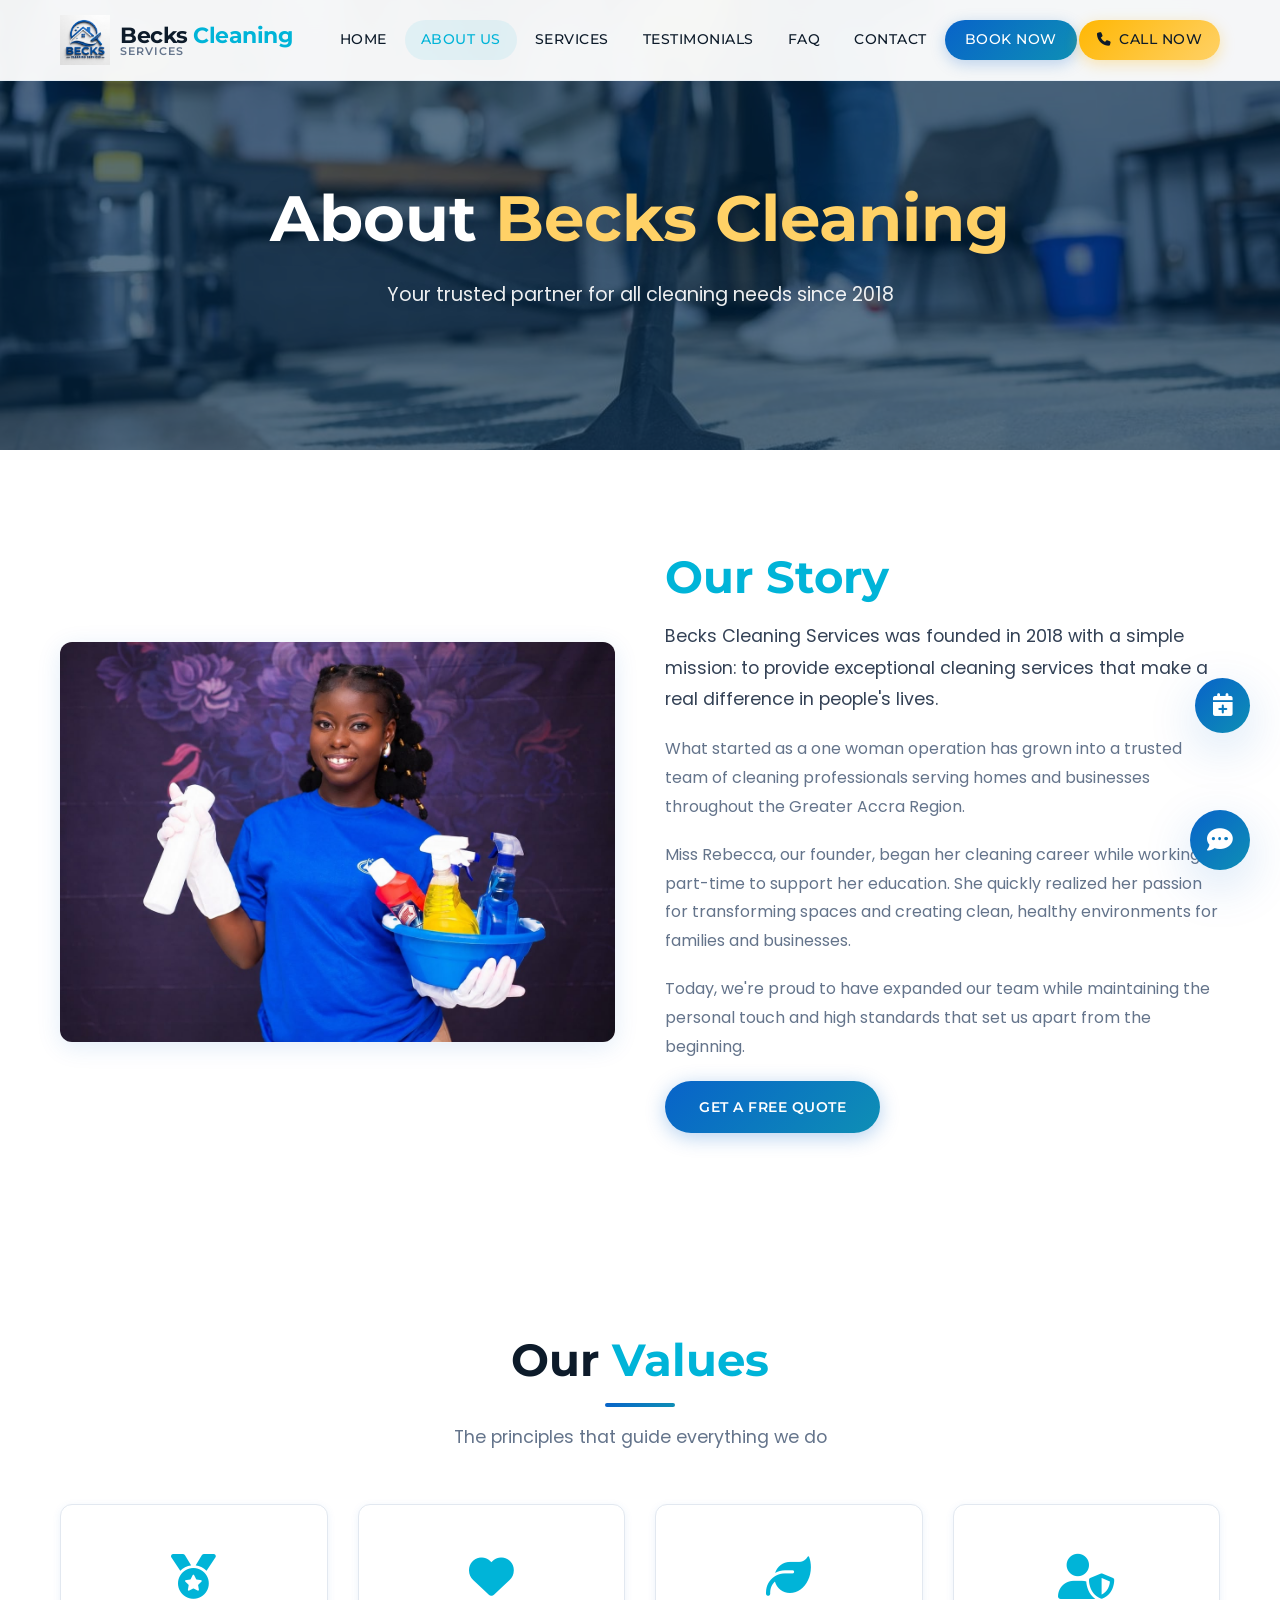
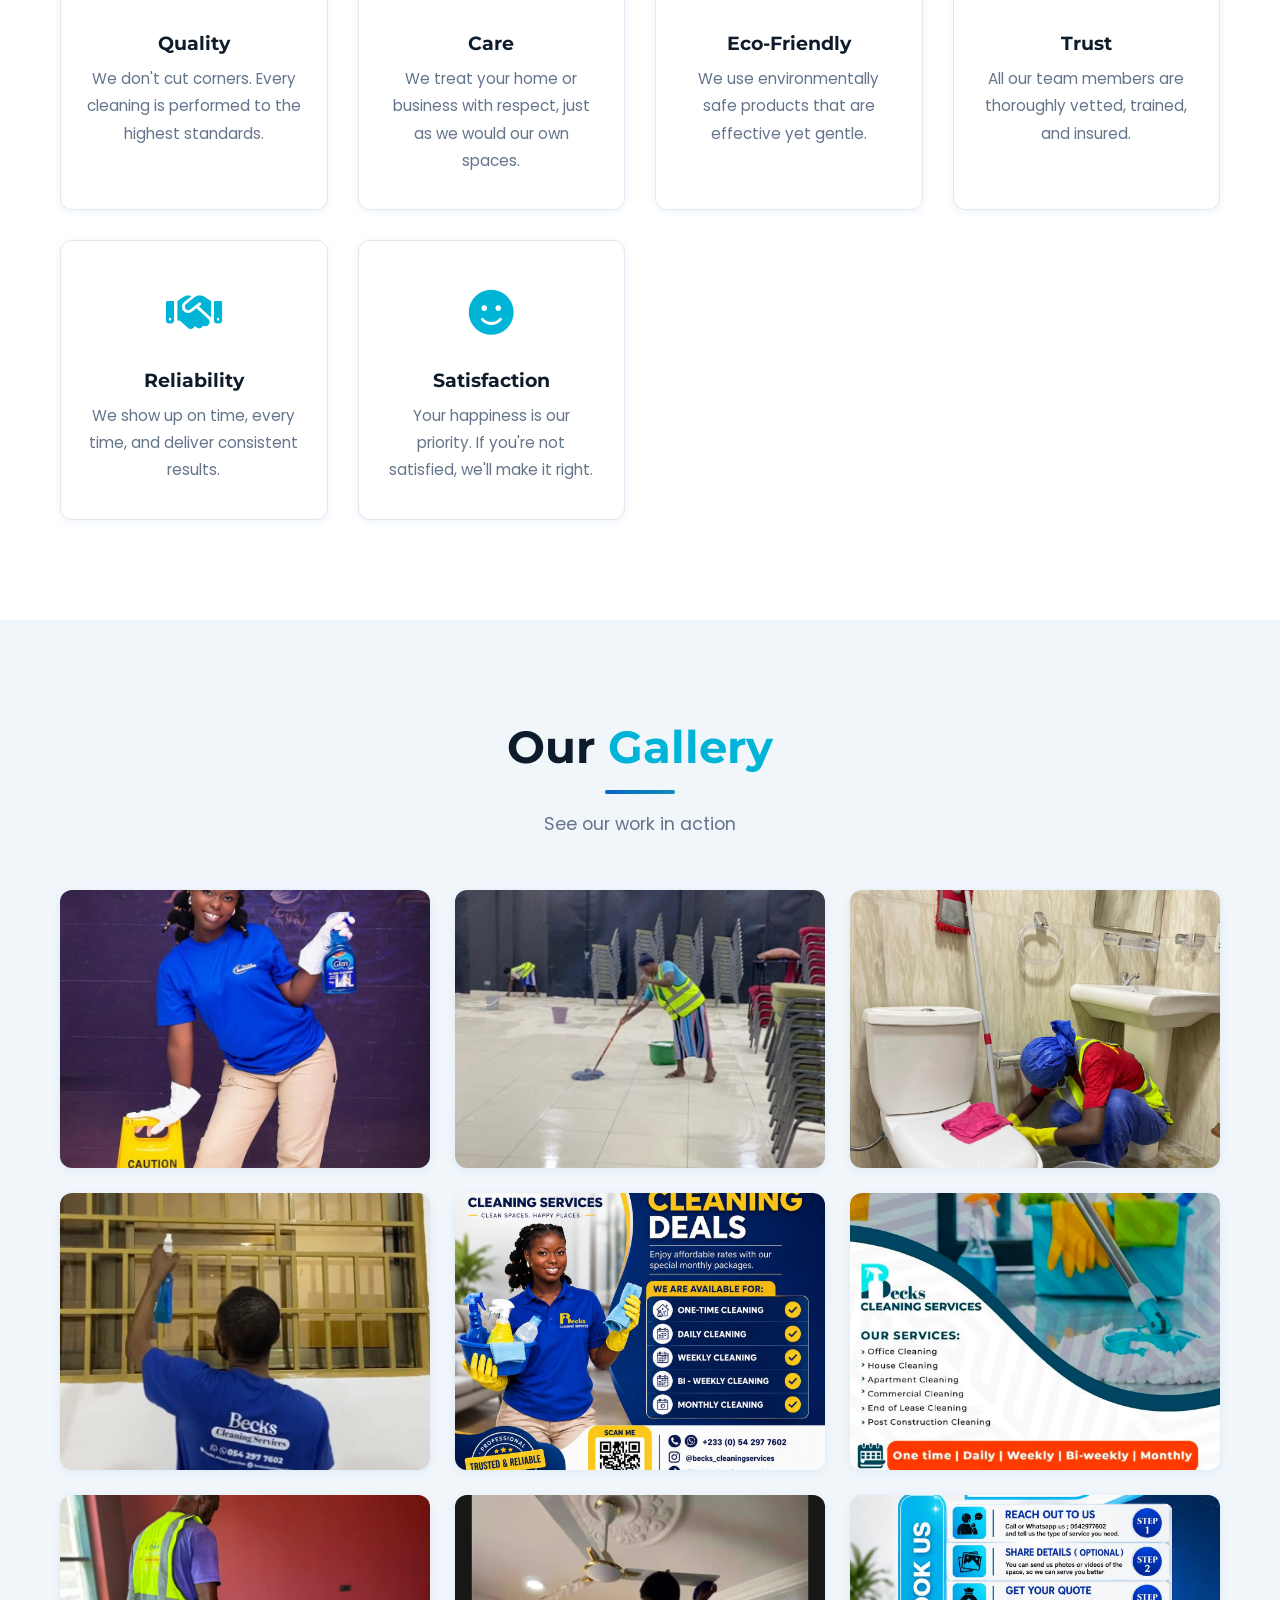
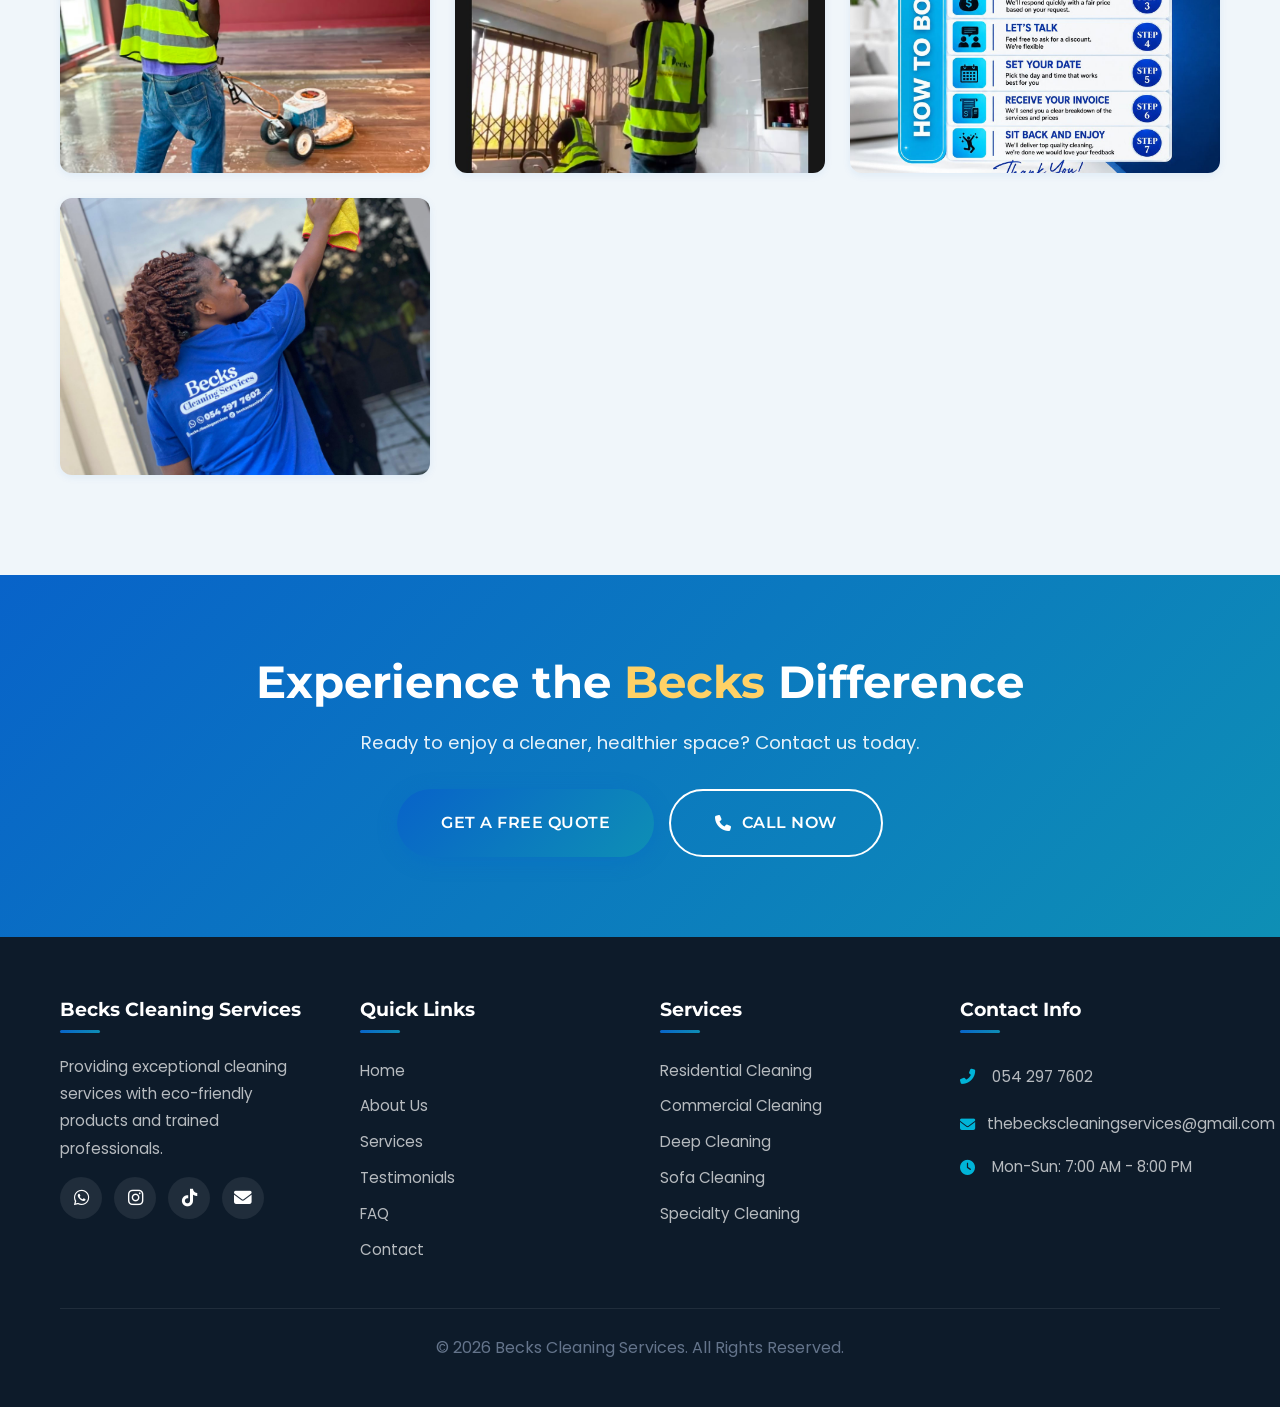
<file: about.html>
<!DOCTYPE html>
<html lang="en">
<head>
    <meta charset="UTF-8">
    <meta name="viewport" content="width=device-width, initial-scale=1.0">
    <title>About Us | Becks Cleaning Services</title>
    <meta name="description" content="Learn about Becks Cleaning Services - our mission, values, and commitment to exceptional cleaning services.">
    <meta name="keywords" content="about cleaning service, professional cleaners, eco-friendly cleaning">
    <meta property="og:title" content="About Us | Becks Cleaning Services">
    <meta property="og:description" content="Learn about our mission, values, and commitment to exceptional cleaning services.">
    <meta property="og:type" content="website">
    <meta property="og:url" content="https://beckscleaningservice.com/about.html">
    <meta name="twitter:card" content="summary_large_image">
    <meta name="twitter:title" content="About Us | Becks Cleaning Services">
    <link rel="canonical" href="https://beckscleaningservice.com/about.html">
    <meta name="theme-color" content="#0a2a4a">
    <meta name="robots" content="index, follow">
    <meta name="author" content="Becks Cleaning Services">
    <link rel="stylesheet" href="https://cdnjs.cloudflare.com/ajax/libs/font-awesome/6.4.0/css/all.min.css">
    <link href="https://fonts.googleapis.com/css2?family=Poppins:wght@300;400;600;700&family=Montserrat:wght@500;700&display=swap" rel="stylesheet">
    <link rel="stylesheet" href="styles.css">
    <link rel="icon" href="images/favicon.ico" type="image/x-icon">
    
    <script type="application/ld+json">
    {
        "@context": "https://schema.org",
        "@type": "AboutPage",
        "name": "About Becks Cleaning Services",
        "description": "Learn about our mission, values, and commitment to exceptional cleaning services.",
        "url": "https://beckscleaningservice.com/about.html",
        "mainEntity": {
            "@type": "Organization",
            "name": "Becks Cleaning Services",
            "description": "Professional cleaning services for homes and offices in Greater Accra.",
            "foundingDate": "2018",
            "founder": { "@type": "Person", "name": "Miss Rebecca" }
        }
    }
    </script>

    <style>
        .about-hero {
            min-height: 50vh;
            display: flex;
            align-items: center;
            justify-content: center;
            text-align: center;
            padding: 120px 20px 80px;
            position: relative;
            overflow: hidden;
            color: var(--white);
        }
        .about-hero__video {
            position: absolute;
            top: 50%;
            left: 50%;
            min-width: 100%;
            min-height: 100%;
            width: auto;
            height: auto;
            transform: translateX(-50%) translateY(-50%);
            object-fit: cover;
            z-index: 0;
        }
        .about-hero__overlay {
            position: absolute;
            top: 0;
            left: 0;
            width: 100%;
            height: 100%;
            background: rgba(4, 42, 74, 0.65);
            z-index: 1;
        }
        .about-hero--fallback {
            background: linear-gradient(135deg, rgba(4, 73, 158, 0.85) 0%, rgba(0, 180, 216, 0.75) 100%), url('images/2.jpg');
            background-size: cover;
            background-position: center;
        }
        .about-hero--fallback .about-hero__video { display: none; }
        .about-hero__content {
            position: relative;
            z-index: 2;
            max-width: 800px;
            animation: fadeInUp 1s ease;
        }
        .about-hero__title {
            font-size: clamp(2.8rem, 5vw, 4rem);
            font-weight: 700;
            color: var(--white);
            margin-bottom: 20px;
            text-shadow: 0 2px 30px rgba(0, 0, 0, 0.2);
        }
        .about-hero__title span { color: var(--accent-light); }
        .about-hero__subtitle {
            font-size: clamp(1.1rem, 1.5vw, 1.3rem);
            color: rgba(255, 255, 255, 0.92);
            max-width: 650px;
            margin: 0 auto;
            text-shadow: 0 1px 15px rgba(0, 0, 0, 0.15);
        }
        .about-hero .hero-particles {
            position: absolute;
            top: 0;
            left: 0;
            width: 100%;
            height: 100%;
            overflow: hidden;
            z-index: 0;
        }
        .about-hero .hero-particles span {
            position: absolute;
            display: block;
            width: 20px;
            height: 20px;
            background: rgba(255, 255, 255, 0.08);
            border-radius: 50%;
            animation: floatParticles 15s linear infinite;
            bottom: -150px;
        }
        .about-hero .hero-particles span:nth-child(1) { left: 10%; width: 25px; height: 25px; animation-delay: 0s; animation-duration: 18s; }
        .about-hero .hero-particles span:nth-child(2) { left: 20%; width: 15px; height: 15px; animation-delay: 2s; animation-duration: 22s; background: rgba(255, 215, 0, 0.08); }
        .about-hero .hero-particles span:nth-child(3) { left: 30%; width: 35px; height: 35px; animation-delay: 4s; animation-duration: 20s; }
        .about-hero .hero-particles span:nth-child(4) { left: 40%; width: 18px; height: 18px; animation-delay: 1s; animation-duration: 16s; background: rgba(255, 215, 0, 0.06); }
        .about-hero .hero-particles span:nth-child(5) { left: 50%; width: 28px; height: 28px; animation-delay: 3s; animation-duration: 19s; }
        .about-hero .hero-particles span:nth-child(6) { left: 60%; width: 12px; height: 12px; animation-delay: 5s; animation-duration: 24s; background: rgba(255, 215, 0, 0.07); }
        .about-hero .hero-particles span:nth-child(7) { left: 70%; width: 30px; height: 30px; animation-delay: 2s; animation-duration: 17s; }
        .about-hero .hero-particles span:nth-child(8) { left: 80%; width: 16px; height: 16px; animation-delay: 4s; animation-duration: 21s; background: rgba(255, 215, 0, 0.05); }
        .about-hero .hero-particles span:nth-child(9) { left: 90%; width: 22px; height: 22px; animation-delay: 1s; animation-duration: 23s; }
        .about-hero .hero-particles span:nth-child(10) { left: 95%; width: 10px; height: 10px; animation-delay: 3s; animation-duration: 20s; background: rgba(255, 215, 0, 0.08); }
        @keyframes floatParticles {
            0% { transform: translateY(0) rotate(0deg) scale(1); opacity: 1; }
            100% { transform: translateY(-110vh) rotate(720deg) scale(0); opacity: 0; }
        }
        .split-section {
            display: grid;
            grid-template-columns: 1fr 1fr;
            gap: 50px;
            align-items: center;
        }
        .split-section__image {
            border-radius: var(--radius-md);
            overflow: hidden;
            box-shadow: var(--shadow-md);
        }
        .split-section__image img {
            width: 100%;
            height: 400px;
            object-fit: cover;
            transition: var(--transition-normal);
        }
        .split-section__image:hover img { transform: scale(1.03); }
        .split-section__content h2 {
            color: var(--primary-sea);
            margin-bottom: 15px;
        }
        .split-section__content .lead {
            font-size: 1.1rem;
            color: var(--dark-gray);
        }
        .values-grid {
            display: grid;
            grid-template-columns: repeat(auto-fit, minmax(250px, 1fr));
            gap: var(--gutter);
        }
        .value-card {
            background: var(--white);
            padding: 35px 25px;
            border-radius: var(--radius-md);
            box-shadow: var(--shadow-sm);
            text-align: center;
            transition: var(--transition-normal);
            border: 1px solid var(--light-gray);
        }
        .value-card:hover {
            transform: translateY(-8px);
            box-shadow: var(--shadow-hover);
            border-color: var(--primary-sea);
        }
        .value-card__icon {
            font-size: 2.8rem;
            color: var(--primary-sea);
            margin-bottom: 15px;
            display: inline-block;
        }
        .value-card h3 {
            font-size: 1.2rem;
            margin-bottom: 10px;
        }
        .value-card p {
            font-size: 0.95rem;
            margin-bottom: 0;
        }
        .stats-grid {
            display: grid;
            grid-template-columns: repeat(4, 1fr);
            gap: 30px;
            text-align: center;
        }
        .stat-item {
            padding: 30px 20px;
            background: var(--white);
            border-radius: var(--radius-md);
            box-shadow: var(--shadow-sm);
            border: 1px solid var(--light-gray);
            transition: var(--transition-normal);
        }
        .stat-item:hover {
            transform: translateY(-5px);
            box-shadow: var(--shadow-md);
            border-color: var(--primary-sea);
        }
        .stat-item__number {
            font-size: 2.8rem;
            font-weight: 700;
            color: var(--primary-sea);
            display: block;
            font-family: var(--font-secondary);
        }
        .stat-item__label {
            font-size: 0.95rem;
            color: var(--gray);
            font-weight: 500;
        }
        .gallery-grid {
            display: grid;
            grid-template-columns: repeat(auto-fill, minmax(280px, 1fr));
            gap: 25px;
        }
        .gallery-grid__item {
            position: relative;
            border-radius: var(--radius-md);
            overflow: hidden;
            cursor: pointer;
            aspect-ratio: 4 / 3;
            box-shadow: var(--shadow-sm);
            transition: var(--transition-normal);
        }
        .gallery-grid__item:hover {
            transform: translateY(-5px);
            box-shadow: var(--shadow-hover);
        }
        .gallery-grid__item img {
            width: 100%;
            height: 100%;
            object-fit: cover;
            transition: var(--transition-normal);
        }
        .gallery-grid__item:hover img { transform: scale(1.08); }
        .gallery-grid__item::after {
            content: '\f00e';
            font-family: 'Font Awesome 6 Free';
            font-weight: 900;
            position: absolute;
            top: 50%;
            left: 50%;
            transform: translate(-50%, -50%) scale(0);
            color: var(--white);
            font-size: 2.5rem;
            background: rgba(8, 99, 201, 0.6);
            width: 60px;
            height: 60px;
            border-radius: 50%;
            display: flex;
            align-items: center;
            justify-content: center;
            transition: var(--transition-normal);
        }
        .gallery-grid__item:hover::after {
            transform: translate(-50%, -50%) scale(1);
        }
        @media (max-width: 1024px) {
            .split-section { grid-template-columns: 1fr; gap: 30px; }
            .split-section__image img { height: 300px; }
            .stats-grid { grid-template-columns: repeat(2, 1fr); }
        }
        @media (max-width: 768px) {
            .about-hero { min-height: 40vh; padding: 100px 20px 60px; }
            .about-hero__title { font-size: 2.2rem; }
            .stats-grid { grid-template-columns: repeat(2, 1fr); gap: 15px; }
            .stat-item__number { font-size: 2rem; }
            .gallery-grid { grid-template-columns: repeat(2, 1fr); gap: 12px; }
        }
        @media (max-width: 480px) {
            .about-hero__title { font-size: 1.8rem; }
            .about-hero__subtitle { font-size: 1rem; }
            .stats-grid { grid-template-columns: 1fr 1fr; gap: 10px; }
            .stat-item { padding: 20px 15px; }
            .stat-item__number { font-size: 1.6rem; }
            .gallery-grid { grid-template-columns: 1fr 1fr; gap: 10px; }
            .split-section__image img { height: 220px; }
        }
    </style>
</head>
<body>
    <a href="#main" class="skip-link">Skip to main content</a>

    <header class="header" id="header" role="banner">
        <div class="container">
            <div class="header__inner">
                <a href="index.html" class="logo">
                    <img src="images/new logo.jpeg" alt="Becks Cleaning Services Logo" class="logo__img" width="48" height="48">
                    <div class="logo__text-wrapper">
                        <span class="logo__text logo__text--main">Becks <span>Cleaning</span></span>
                        <span class="logo__text logo__text--sub">Services</span>
                    </div>
                </a>
                <button class="mobile-toggle" id="mobileToggle" aria-label="Toggle navigation">
                    <i class="fas fa-bars"></i>
                </button>
                <nav class="nav" id="navMenu">
                    <div class="nav__header">
                        <img src="images/new logo.jpeg" alt="Becks Cleaning Services" loading="lazy">
                        <span>Becks <span>Cleaning Services</span></span>
                    </div>
                    <ul class="nav__list">
                        <li><a href="index.html" class="nav__link">Home</a></li>
                        <li><a href="about.html" class="nav__link nav__link--active">About Us</a></li>
                        <li><a href="services.html" class="nav__link">Services</a></li>
                        <li><a href="testimonials.html" class="nav__link">Testimonials</a></li>
                        <li><a href="faq.html" class="nav__link">FAQ</a></li>
                        <li><a href="contact.html" class="nav__link">Contact</a></li>
                        <li><a href="contact.html#booking" class="nav__link nav__link--btn">Book Now</a></li>
                        <li><a href="tel:0542977602" class="nav__link nav__link--call"><i class="fas fa-phone"></i> Call Now</a></li>
                    </ul>
                    <div class="nav__footer">
                         <a href="https://wa.me/233542977602" target="_blank" aria-label="WhatsApp"><i class="fab fa-whatsapp"></i></a>
                        <a href="https://www.instagram.com/becks_cleaningservices" target="_blank" aria-label="Instagram"><i class="fab fa-instagram"></i></a>
                        <a href="https://www.tiktok.com/@beckscleaning_services" target="_blank" aria-label="TikTok"><i class="fab fa-tiktok"></i></a>
                        <a href="mailto:thebeckscleaningservices@gmail.com" aria-label="Email"><i class="fas fa-envelope"></i></a>
                    </div>
                </nav>
            </div>
        </div>
    </header>

    <main id="main">
        <!-- ===== ABOUT HERO WITH VIDEO ===== -->
        <section class="about-hero" id="aboutHero">
            <video 
                class="about-hero__video" 
                autoplay 
                muted 
                loop 
                playsinline 
                preload="metadata"
                poster="images/2.jpg"
                id="aboutHeroVideo"
                aria-hidden="true">
                <source src="https://videos.pexels.com/video-files/4505928/4505928-uhd_2732_1440_30fps.mp4" type="video/mp4">
                <source src="https://videos.pexels.com/video-files/29830196/12811704_1920_1080_24fps.mp4" type="video/mp4">
            </video>
            <div class="about-hero__overlay"></div>
            <div class="hero-particles">
                <span></span><span></span><span></span><span></span><span></span>
                <span></span><span></span><span></span><span></span><span></span>
            </div>
            <div class="about-hero__content">
                <h1 class="about-hero__title">About <span>Becks Cleaning</span></h1>
                <p class="about-hero__subtitle">Your trusted partner for all cleaning needs since 2018</p>
            </div>
        </section>

        <!-- ===== STORY ===== -->
        <section class="section">
            <div class="container">
                <div class="split-section">
                    <div class="split-section__image reveal">
                        <img src="images/leader.jpeg" alt="Becky, founder of Becks Cleaning Services" loading="lazy">
                    </div>
                    <div class="split-section__content reveal" data-delay="200">
                        <h2>Our <span class="text-primary">Story</span></h2>
                        <p class="lead">Becks Cleaning Services was founded in 2018 with a simple mission: to provide exceptional cleaning services that make a real difference in people's lives.</p>
                        <p>What started as a one woman operation has grown into a trusted team of cleaning professionals serving homes and businesses throughout the Greater Accra Region.</p>
                        <p>Miss Rebecca, our founder, began her cleaning career while working part-time to support her education. She quickly realized her passion for transforming spaces and creating clean, healthy environments for families and businesses.</p>
                        <p>Today, we're proud to have expanded our team while maintaining the personal touch and high standards that set us apart from the beginning.</p>
                        <a href="contact.html" class="btn">Get a Free Quote</a>
                    </div>
                </div>
            </div>
        </section>
        <!-- ===== VALUES ===== -->
        <section class="section">
            <div class="container">
                <div class="section-title">
                    <h2>Our <span>Values</span></h2>
                    <p class="section-subtitle">The principles that guide everything we do</p>
                </div>
                <div class="values-grid">
                    <div class="value-card reveal">
                        <span class="value-card__icon"><i class="fas fa-medal"></i></span>
                        <h3>Quality</h3>
                        <p>We don't cut corners. Every cleaning is performed to the highest standards.</p>
                    </div>
                    <div class="value-card reveal" data-delay="150">
                        <span class="value-card__icon"><i class="fas fa-heart"></i></span>
                        <h3>Care</h3>
                        <p>We treat your home or business with respect, just as we would our own spaces.</p>
                    </div>
                    <div class="value-card reveal" data-delay="300">
                        <span class="value-card__icon"><i class="fas fa-leaf"></i></span>
                        <h3>Eco-Friendly</h3>
                        <p>We use environmentally safe products that are effective yet gentle.</p>
                    </div>
                    <div class="value-card reveal" data-delay="150">
                        <span class="value-card__icon"><i class="fas fa-user-shield"></i></span>
                        <h3>Trust</h3>
                        <p>All our team members are thoroughly vetted, trained, and insured.</p>
                    </div>
                    <div class="value-card reveal" data-delay="300">
                        <span class="value-card__icon"><i class="fas fa-handshake"></i></span>
                        <h3>Reliability</h3>
                        <p>We show up on time, every time, and deliver consistent results.</p>
                    </div>
                    <div class="value-card reveal" data-delay="450">
                        <span class="value-card__icon"><i class="fas fa-smile"></i></span>
                        <h3>Satisfaction</h3>
                        <p>Your happiness is our priority. If you're not satisfied, we'll make it right.</p>
                    </div>
                </div>
            </div>
        </section>

        <!-- ===== GALLERY ===== -->
        <section class="section section--light">
            <div class="container">
                <div class="section-title">
                    <h2>Our <span>Gallery</span></h2>
                    <p class="section-subtitle">See our work in action</p>
                </div>
                <div class="gallery-grid">
                    <div class="gallery-grid__item reveal" tabindex="0" role="button">
                        <img src="images/6.jpg" alt="Clean and sparkling kitchen" loading="lazy">
                    </div>
                    <div class="gallery-grid__item reveal" data-delay="150" tabindex="0" role="button">
                        <img src="images/7.jpg" alt="Professional cleaning team at work" loading="lazy">
                    </div>
                    <div class="gallery-grid__item reveal" data-delay="300" tabindex="0" role="button">
                        <img src="images/3.jpg" alt="Spotless bathroom after deep cleaning" loading="lazy">
                    </div>
                    <div class="gallery-grid__item reveal" data-delay="150" tabindex="0" role="button">
                        <img src="images/5.jpg" alt="Clean workspace" loading="lazy">
                    </div>
                    <div class="gallery-grid__item reveal" data-delay="300" tabindex="0" role="button">
                        <img src="images/flyer 4.jpeg" alt="Sofa cleaning" loading="lazy">
                    </div>
                    <div class="gallery-grid__item reveal" data-delay="450" tabindex="0" role="button">
                        <img src="images/flyer 1.jpeg" alt="Clean and organized living room" loading="lazy">
                    </div>
                     <div class="gallery-grid__item reveal" data-delay="450" tabindex="0" role="button">
                        <img src="images/8.jpeg" alt="Clean and organized living room" loading="lazy">
                    </div>
                     <div class="gallery-grid__item reveal" data-delay="450" tabindex="0" role="button">
                        <img src="images/9.jpeg" alt="Clean and organized living room" loading="lazy">
                    </div>
                     <div class="gallery-grid__item reveal" data-delay="450" tabindex="0" role="button">
                        <img src="images/flyer 3.jpeg" alt="Clean and organized living room" loading="lazy">
                    </div>
                     <div class="gallery-grid__item reveal" data-delay="450" tabindex="0" role="button">
                        <img src="images/4.jpg" alt="Clean and organized living room" loading="lazy">
                    </div>
                </div>
            </div>
        </section>

        <!-- ===== CTA ===== -->
        <section class="cta">
            <div class="container">
                <h2>Experience the <span style="color: var(--accent-light);">Becks</span> Difference</h2>
                <p>Ready to enjoy a cleaner, healthier space? Contact us today.</p>
                <div class="cta__buttons">
                    <a href="contact.html" class="btn btn--large">Get a Free Quote</a>
                    <a href="tel:0542977602" class="btn btn--outline-white btn--large"><i class="fas fa-phone"></i> Call Now</a>
                </div>
            </div>
        </section>
    </main>

    <footer class="footer" role="contentinfo">
        <div class="container">
            <div class="footer__grid">
                <div class="footer__column">
                    <h4>Becks Cleaning Services</h4>
                    <p>Providing exceptional cleaning services with eco-friendly products and trained professionals.</p>
                    <div class="footer__social">
                        <a href="https://wa.me/233542977602" target="_blank" aria-label="WhatsApp"><i class="fab fa-whatsapp"></i></a>
                        <a href="https://www.instagram.com/becks_cleaningservices" target="_blank" aria-label="Instagram"><i class="fab fa-instagram"></i></a>
                        <a href="https://www.tiktok.com/@beckscleaning_services" target="_blank" aria-label="TikTok"><i class="fab fa-tiktok"></i></a>
                        <a href="mailto:thebeckscleaningservices@gmail.com" aria-label="Email"><i class="fas fa-envelope"></i></a>
                    </div>
                </div>
                <div class="footer__column">
                    <h4>Quick Links</h4>
                    <a href="index.html">Home</a>
                    <a href="about.html">About Us</a>
                    <a href="services.html">Services</a>
                    <a href="testimonials.html">Testimonials</a>
                    <a href="faq.html">FAQ</a>
                    <a href="contact.html">Contact</a>
                </div>
                <div class="footer__column">
                    <h4>Services</h4>
                    <a href="services.html#residential">Residential Cleaning</a>
                    <a href="services.html#commercial">Commercial Cleaning</a>
                    <a href="services.html#deep">Deep Cleaning</a>
                    <a href="services.html#sofa">Sofa Cleaning</a>
                    <a href="services.html#special">Specialty Cleaning</a>
                </div>
                <div class="footer__column">
                    <h4>Contact Info</h4>
                    <div class="contact-info-item"><i class="fas fa-phone-alt"></i> <a href="tel:0542977602">054 297 7602</a></div>
                    <div class="contact-info-item"><i class="fas fa-envelope"></i> <a href="mailto:thebeckscleaningservices@gmail.com">thebeckscleaningservices@gmail.com</a></div>
                    <div class="contact-info-item"><i class="fas fa-clock"></i> Mon-Sun: 7:00 AM - 8:00 PM</div>
                </div>
            </div>
            <div class="footer__bottom"><p>&copy; <span id="year"></span> Becks Cleaning Services. All Rights Reserved.</p></div>
        </div>
    </footer>

    <div class="floating-buttons">
       
        <a href="contact.html#booking" class="floating-btn floating-btn--book" aria-label="Book Now">
            <i class="fas fa-calendar-plus"></i>
        </a>
        <button class="floating-btn floating-btn--top" id="backToTop" aria-label="Back to top">
            <i class="fas fa-arrow-up"></i>
        </button>
    </div>

    <div class="chat-bot" role="complementary" aria-label="Chat assistant">
        <button class="chat-bot__toggle" id="chatToggle" aria-label="Open chat">
            <i class="fas fa-comment-dots"></i>
        </button>
        <div class="chat-bot__container" id="chatContainer" role="dialog" aria-label="Chat window">
            <div class="chat-bot__header">
                <h4>Becks Cleaning Services</h4>
                <button class="chat-bot__close" id="chatClose" aria-label="Close chat"><i class="fas fa-times"></i></button>
            </div>
            <div class="chat-bot__messages" id="chatMessages" role="log" aria-live="polite">
                <div class="chat-bot__message chat-bot__message--bot"><p>Hello! 👋 I'm Becky, your cleaning assistant. How can I help you today?</p></div>
            </div>
            <div class="chat-bot__input">
                <input type="text" id="chatInput" placeholder="Type your message..." aria-label="Type your message">
                <button id="chatSend" aria-label="Send message"><i class="fas fa-paper-plane"></i></button>
            </div>
        </div>
    </div>

    <div class="lightbox" id="lightbox" role="dialog" aria-label="Image viewer">
        <button class="lightbox__close" id="lightboxClose" aria-label="Close lightbox">&times;</button>
        <button class="lightbox__nav lightbox__nav--prev" id="lightboxPrev" aria-label="Previous image">&#10094;</button>
        <button class="lightbox__nav lightbox__nav--next" id="lightboxNext" aria-label="Next image">&#10095;</button>
        <img class="lightbox__content" id="lightboxImg" alt="Gallery image" tabindex="0">
        <div class="lightbox__counter" id="lightboxCounter">1 / 1</div>
    </div>

    <script>
        const aboutHeroVideo = document.getElementById('aboutHeroVideo');
        const aboutHero = document.getElementById('aboutHero');
        if (aboutHeroVideo) {
            aboutHeroVideo.addEventListener('error', function() {
                if (aboutHero) { aboutHero.classList.add('about-hero--fallback'); }
            });
            setTimeout(function() {
                if (aboutHeroVideo.readyState === 0) {
                    if (aboutHero) { aboutHero.classList.add('about-hero--fallback'); }
                }
            }, 5000);
        }
    </script>
    <script src="script.js" defer></script>
</body>
</html>
</file>
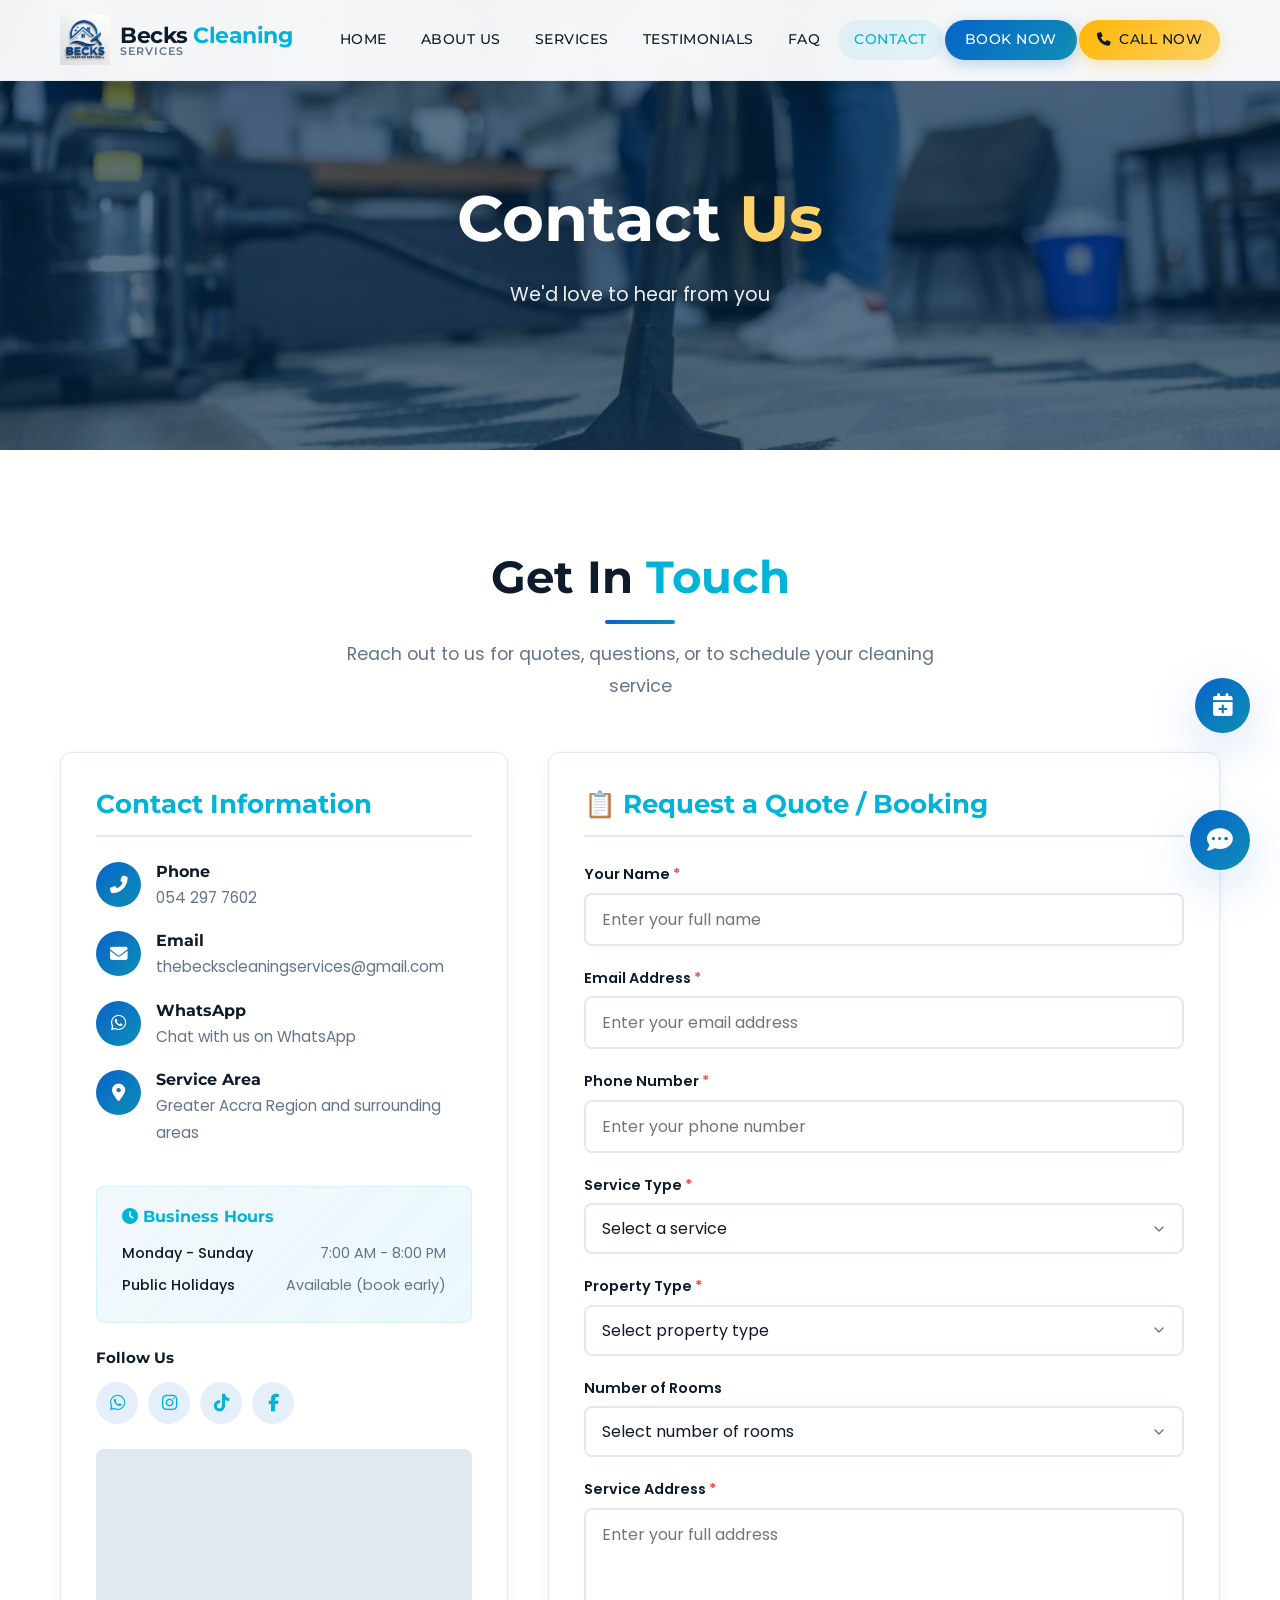
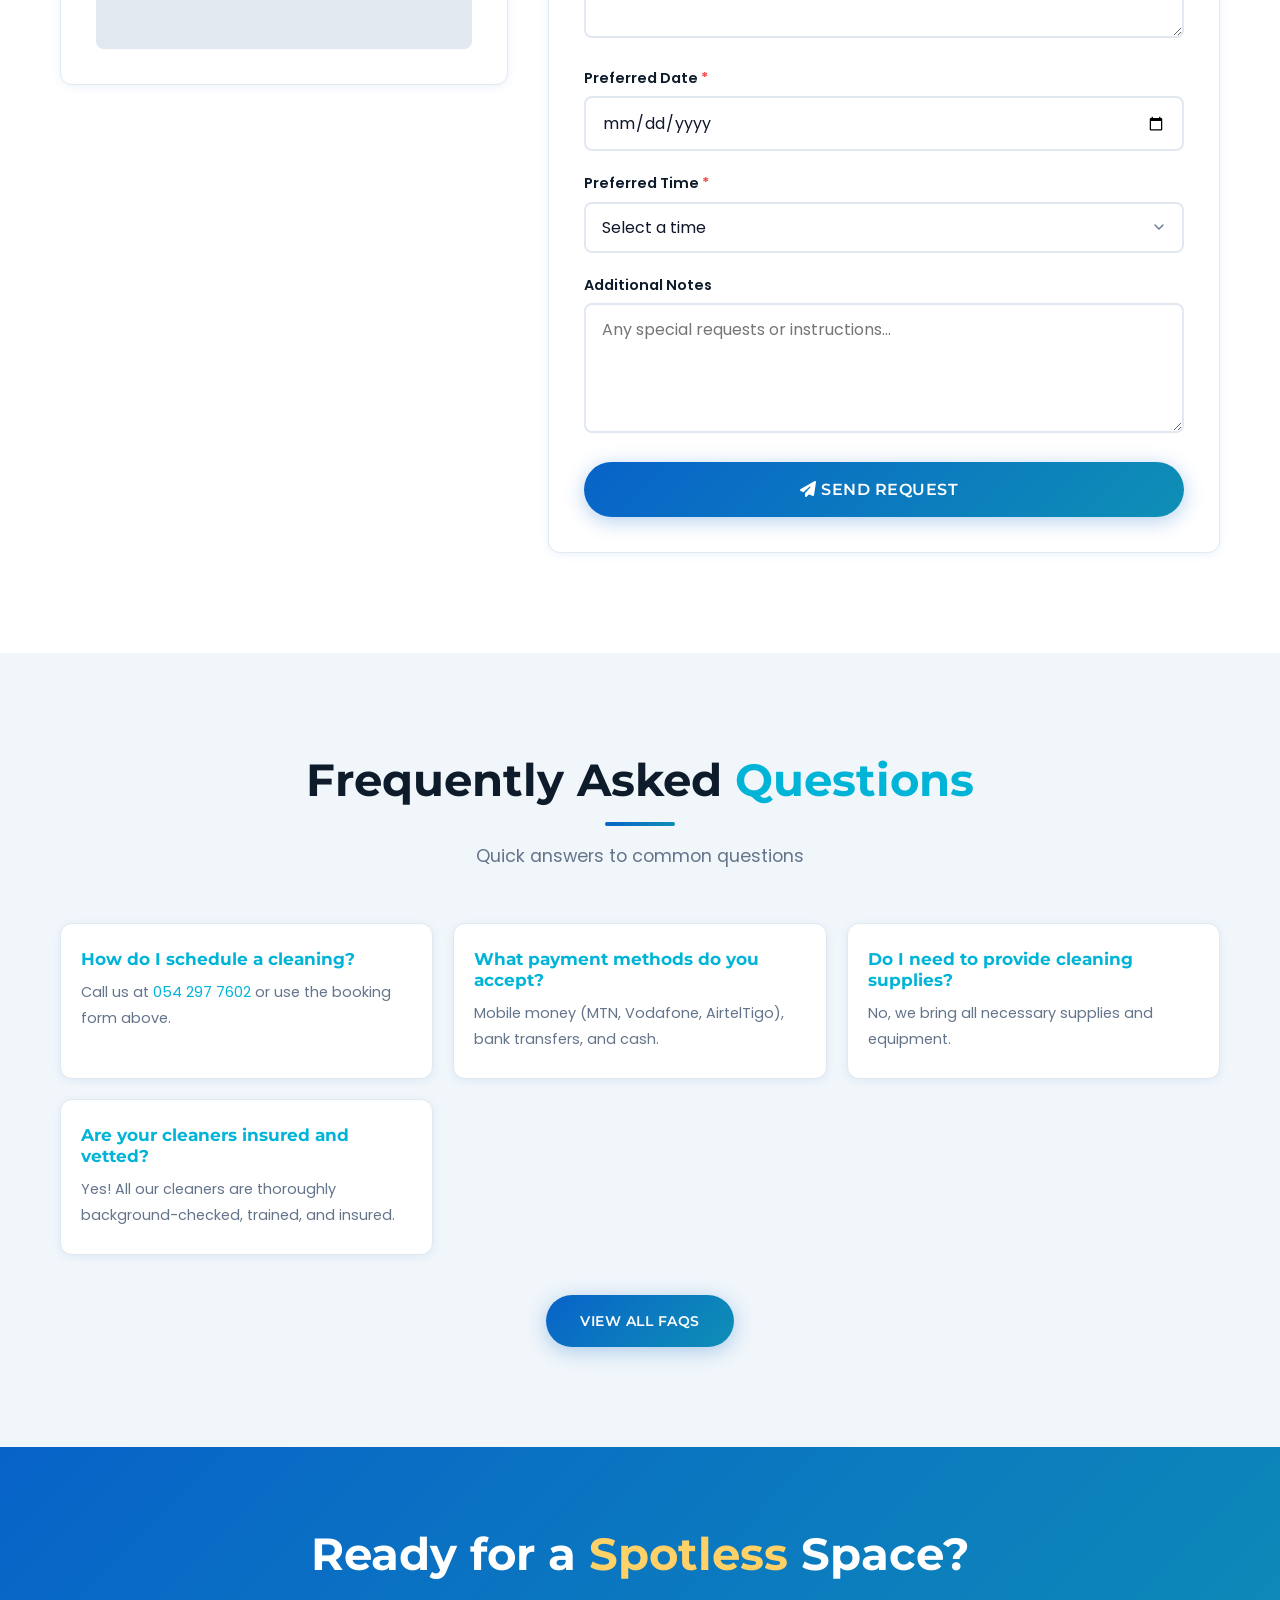
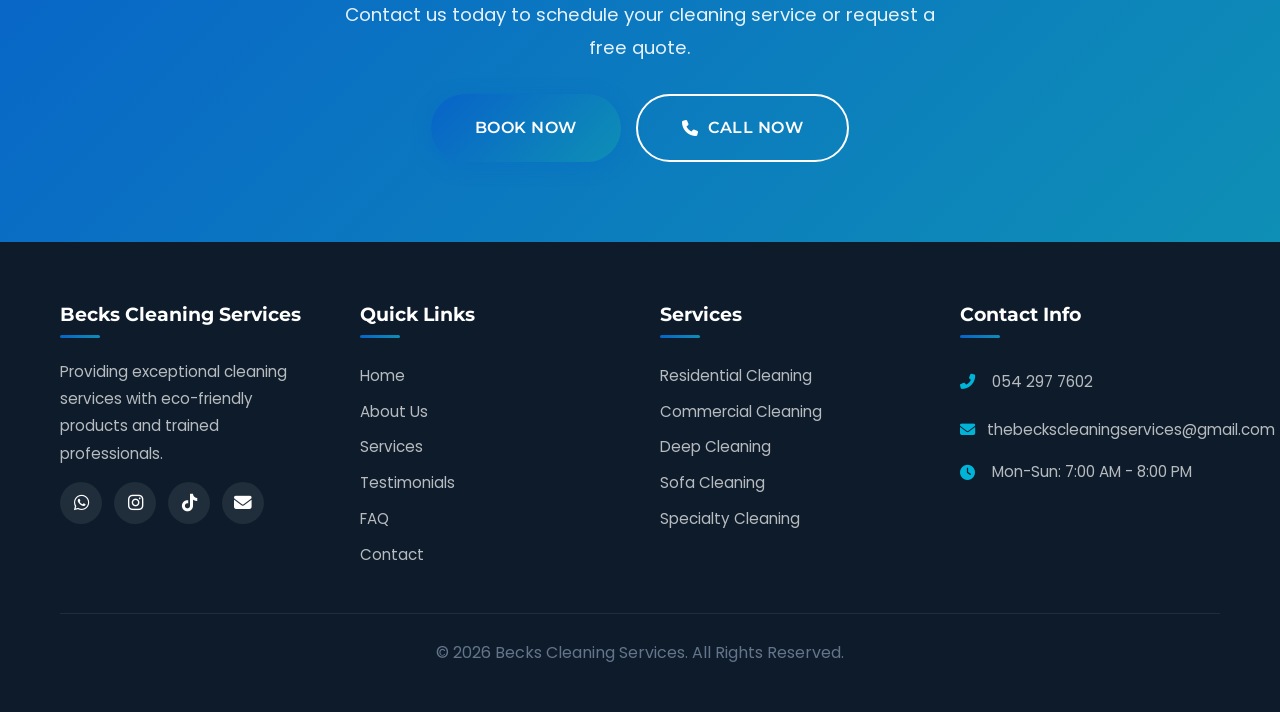
<file: contact.html>
<!DOCTYPE html>
<html lang="en">
<head>
    <meta charset="UTF-8">
    <meta name="viewport" content="width=device-width, initial-scale=1.0">
    <title>Contact Us | Becks Cleaning Services</title>
    <meta name="description" content="Contact Becks Cleaning Services for quotes, questions, or to schedule your cleaning service.">
    <meta name="keywords" content="contact cleaning service, book cleaning, cleaning quotes">
    <meta property="og:title" content="Contact Us | Becks Cleaning Services">
    <meta property="og:description" content="Contact us for quotes, questions, or to schedule your cleaning service.">
    <meta property="og:type" content="website">
    <meta property="og:url" content="https://beckscleaningservice.com/contact.html">
    <meta name="twitter:card" content="summary_large_image">
    <meta name="twitter:title" content="Contact Us | Becks Cleaning Services">
    <link rel="canonical" href="https://beckscleaningservice.com/contact.html">
    <meta name="theme-color" content="#0a2a4a">
    <meta name="robots" content="index, follow">
    <meta name="author" content="Becks Cleaning Services">
    <link rel="stylesheet" href="https://cdnjs.cloudflare.com/ajax/libs/font-awesome/6.4.0/css/all.min.css">
    <link href="https://fonts.googleapis.com/css2?family=Poppins:wght@300;400;600;700&family=Montserrat:wght@500;700&display=swap" rel="stylesheet">
    <link rel="stylesheet" href="styles.css">
    <link rel="icon" href="images/favicon.ico" type="image/x-icon">
    
    <script type="application/ld+json">
    {
        "@context": "https://schema.org",
        "@type": "ContactPage",
        "name": "Contact Becks Cleaning Services",
        "description": "Contact us for quotes, questions, or to schedule your cleaning service.",
        "url": "https://beckscleaningservice.com/contact.html",
        "mainEntity": {
            "@type": "Organization",
            "name": "Becks Cleaning Services",
            "telephone": "+233542977602",
            "email": "thebeckscleaningservices@gmail.com",
            "address": {
                "@type": "PostalAddress",
                "addressLocality": "Accra",
                "addressRegion": "Greater Accra",
                "addressCountry": "GH"
            }
        }
    }
    </script>

    <style>
        .contact-hero {
            min-height: 50vh;
            display: flex;
            align-items: center;
            justify-content: center;
            text-align: center;
            padding: 120px 20px 80px;
            position: relative;
            overflow: hidden;
            color: var(--white);
        }
        .contact-hero__video {
            position: absolute;
            top: 50%;
            left: 50%;
            min-width: 100%;
            min-height: 100%;
            width: auto;
            height: auto;
            transform: translateX(-50%) translateY(-50%);
            object-fit: cover;
            z-index: 0;
        }
        .contact-hero__overlay {
            position: absolute;
            top: 0;
            left: 0;
            width: 100%;
            height: 100%;
            background: rgba(4, 42, 74, 0.65);
            z-index: 1;
        }
        .contact-hero--fallback {
            background: linear-gradient(135deg, rgba(4, 73, 158, 0.85) 0%, rgba(0, 180, 216, 0.75) 100%), url('images/2.jpg');
            background-size: cover;
            background-position: center;
        }
        .contact-hero--fallback .contact-hero__video { display: none; }
        .contact-hero__content {
            position: relative;
            z-index: 2;
            max-width: 800px;
            animation: fadeInUp 1s ease;
        }
        .contact-hero__title {
            font-size: clamp(2.8rem, 5vw, 4rem);
            font-weight: 700;
            color: var(--white);
            margin-bottom: 20px;
            text-shadow: 0 2px 30px rgba(0, 0, 0, 0.2);
        }
        .contact-hero__title span { color: var(--accent-light); }
        .contact-hero__subtitle {
            font-size: clamp(1.1rem, 1.5vw, 1.3rem);
            color: rgba(255, 255, 255, 0.92);
            max-width: 650px;
            margin: 0 auto;
            text-shadow: 0 1px 15px rgba(0, 0, 0, 0.15);
        }
        .contact-hero .hero-particles {
            position: absolute;
            top: 0;
            left: 0;
            width: 100%;
            height: 100%;
            overflow: hidden;
            z-index: 0;
        }
        .contact-hero .hero-particles span {
            position: absolute;
            display: block;
            width: 20px;
            height: 20px;
            background: rgba(255, 255, 255, 0.08);
            border-radius: 50%;
            animation: floatParticles 15s linear infinite;
            bottom: -150px;
        }
        .contact-hero .hero-particles span:nth-child(1) { left: 10%; width: 25px; height: 25px; animation-delay: 0s; animation-duration: 18s; }
        .contact-hero .hero-particles span:nth-child(2) { left: 20%; width: 15px; height: 15px; animation-delay: 2s; animation-duration: 22s; background: rgba(255, 215, 0, 0.08); }
        .contact-hero .hero-particles span:nth-child(3) { left: 30%; width: 35px; height: 35px; animation-delay: 4s; animation-duration: 20s; }
        .contact-hero .hero-particles span:nth-child(4) { left: 40%; width: 18px; height: 18px; animation-delay: 1s; animation-duration: 16s; background: rgba(255, 215, 0, 0.06); }
        .contact-hero .hero-particles span:nth-child(5) { left: 50%; width: 28px; height: 28px; animation-delay: 3s; animation-duration: 19s; }
        .contact-hero .hero-particles span:nth-child(6) { left: 60%; width: 12px; height: 12px; animation-delay: 5s; animation-duration: 24s; background: rgba(255, 215, 0, 0.07); }
        .contact-hero .hero-particles span:nth-child(7) { left: 70%; width: 30px; height: 30px; animation-delay: 2s; animation-duration: 17s; }
        .contact-hero .hero-particles span:nth-child(8) { left: 80%; width: 16px; height: 16px; animation-delay: 4s; animation-duration: 21s; background: rgba(255, 215, 0, 0.05); }
        .contact-hero .hero-particles span:nth-child(9) { left: 90%; width: 22px; height: 22px; animation-delay: 1s; animation-duration: 23s; }
        .contact-hero .hero-particles span:nth-child(10) { left: 95%; width: 10px; height: 10px; animation-delay: 3s; animation-duration: 20s; background: rgba(255, 215, 0, 0.08); }
        @keyframes floatParticles {
            0% { transform: translateY(0) rotate(0deg) scale(1); opacity: 1; }
            100% { transform: translateY(-110vh) rotate(720deg) scale(0); opacity: 0; }
        }

        .contact-grid {
            display: grid;
            grid-template-columns: 1fr 1.5fr;
            gap: 40px;
            align-items: start;
        }
        .contact-info {
            background: var(--white);
            padding: 35px;
            border-radius: var(--radius-md);
            box-shadow: var(--shadow-sm);
            border: 1px solid var(--light-gray);
        }
        .contact-info h3 {
            color: var(--primary-sea);
            margin-bottom: 25px;
            padding-bottom: 15px;
            border-bottom: 2px solid var(--light-gray);
        }
        .contact-method {
            display: flex;
            align-items: flex-start;
            gap: 15px;
            margin-bottom: 20px;
        }
        .contact-method__icon {
            width: 45px;
            height: 45px;
            min-width: 45px;
            border-radius: 50%;
            background: var(--primary-gradient);
            color: var(--white);
            display: flex;
            align-items: center;
            justify-content: center;
            font-size: 1.1rem;
        }
        .contact-method__content h4 {
            font-size: 1rem;
            margin-bottom: 2px;
        }
        .contact-method__content p,
        .contact-method__content a {
            color: var(--gray);
            font-size: 0.95rem;
            word-break: break-word;
        }
        .contact-method__content a:hover { color: var(--primary-sea); }
        .map-container {
            margin-top: 25px;
            border-radius: var(--radius-sm);
            overflow: hidden;
            height: 200px;
            background: var(--light-gray);
            position: relative;
        }
        .map-container iframe {
            width: 100%;
            height: 100%;
            border: 0;
        }
        .hours-card {
            background: linear-gradient(135deg, rgba(8, 99, 201, 0.05), rgba(0, 180, 216, 0.08));
            padding: 20px 25px;
            border-radius: var(--radius-sm);
            border: 1px solid rgba(0, 180, 216, 0.1);
            margin-top: 20px;
        }
        .hours-card h4 {
            color: var(--primary-sea);
            margin-bottom: 10px;
            font-size: 1rem;
        }
        .hours-card .hours-row {
            display: flex;
            justify-content: space-between;
            padding: 4px 0;
            font-size: 0.9rem;
            color: var(--gray);
        }
        .hours-card .hours-row span:first-child {
            font-weight: 500;
            color: var(--secondary);
        }
        .contact-social {
            display: flex;
            gap: 10px;
            margin-top: 15px;
            flex-wrap: wrap;
        }
        .contact-social a {
            display: flex;
            align-items: center;
            justify-content: center;
            width: 42px;
            height: 42px;
            background: rgba(8, 99, 201, 0.1);
            border-radius: 50%;
            color: var(--primary-sea);
            font-size: 1.1rem;
            transition: var(--transition-normal);
        }
        .contact-social a:hover {
            background: var(--primary-gradient);
            color: var(--white);
            transform: translateY(-3px);
        }

        .contact-form {
            background: var(--white);
            padding: 35px;
            border-radius: var(--radius-md);
            box-shadow: var(--shadow-sm);
            border: 1px solid var(--light-gray);
        }
        .contact-form h3 {
            color: var(--primary-sea);
            margin-bottom: 25px;
            padding-bottom: 15px;
            border-bottom: 2px solid var(--light-gray);
        }
        .form-group { margin-bottom: 20px; }
        .form-group label {
            display: block;
            font-weight: 600;
            font-size: 0.9rem;
            color: var(--secondary);
            margin-bottom: 6px;
        }
        .form-group label .required { color: var(--error); }
        .form-control {
            width: 100%;
            padding: 12px 16px;
            border: 2px solid var(--light-gray);
            border-radius: var(--radius-sm);
            font-family: var(--font-primary);
            font-size: 1rem;
            transition: var(--transition-normal);
            background: var(--white);
            color: var(--black);
            -webkit-appearance: none;
            appearance: none;
        }
        .form-control:focus {
            border-color: var(--primary-sea);
            outline: none;
            box-shadow: 0 0 0 4px rgba(0, 180, 216, 0.1);
        }
        select.form-control {
            background-image: url("data:image/svg+xml,%3Csvg xmlns='http://www.w3.org/2000/svg' viewBox='0 0 24 24' fill='none' stroke='%2364748b' stroke-width='2' stroke-linecap='round' stroke-linejoin='round'%3E%3Cpolyline points='6 9 12 15 18 9'%3E%3C/polyline%3E%3C/svg%3E");
            background-repeat: no-repeat;
            background-position: right 15px center;
            background-size: 16px;
            padding-right: 40px;
        }
        textarea.form-control {
            min-height: 130px;
            resize: vertical;
        }

        .form-message {
            display: none;
            align-items: center;
            gap: 12px;
            padding: 18px 22px;
            border-radius: var(--radius-sm);
            margin-top: 20px;
            animation: fadeIn 0.4s ease;
        }
        .form-message--visible { display: flex; }
        .form-message--success {
            background: #d4edda;
            color: #155724;
            border: 1px solid #c3e6cb;
        }
        .form-message--error {
            background: #f8d7da;
            color: #721c24;
            border: 1px solid #f5c6cb;
        }
        .form-message i { font-size: 1.5rem; flex-shrink: 0; }
        .form-message--success i { color: var(--success); }
        .form-message--error i { color: var(--error); }

        .faq-grid {
            display: grid;
            grid-template-columns: repeat(auto-fit, minmax(280px, 1fr));
            gap: 20px;
        }
        .faq-card {
            background: var(--white);
            padding: 25px 20px;
            border-radius: var(--radius-md);
            box-shadow: var(--shadow-sm);
            border: 1px solid var(--light-gray);
            transition: var(--transition-normal);
        }
        .faq-card:hover {
            transform: translateY(-5px);
            box-shadow: var(--shadow-md);
            border-color: var(--primary-sea);
        }
        .faq-card h3 {
            color: var(--primary-sea);
            font-size: 1.05rem;
            margin-bottom: 10px;
        }
        .faq-card p {
            color: var(--gray);
            font-size: 0.9rem;
            margin-bottom: 0;
        }
        .faq-card p a { color: var(--primary-sea); text-decoration: none; }
        .faq-card p a:hover { text-decoration: underline; }

        @media (max-width: 1024px) {
            .contact-grid { grid-template-columns: 1fr; gap: 30px; }
            .contact-info { order: 2; }
            .contact-form { order: 1; }
        }
        @media (max-width: 768px) {
            .contact-hero { min-height: 40vh; padding: 100px 20px 60px; }
            .contact-hero__title { font-size: 2.2rem; }
            .contact-info, .contact-form { padding: 25px 20px; }
            .contact-method { gap: 12px; }
            .contact-method__icon { width: 40px; height: 40px; min-width: 40px; font-size: 0.9rem; }
            .map-container { height: 150px; }
            .faq-grid { grid-template-columns: 1fr; gap: 15px; }
            .faq-card { padding: 20px; }
            .faq-card h3 { font-size: 1rem; }
        }
        @media (max-width: 480px) {
            .contact-hero__title { font-size: 1.8rem; }
            .contact-hero__subtitle { font-size: 1rem; }
            .contact-info, .contact-form { padding: 18px 14px; }
            .contact-method { gap: 10px; margin-bottom: 15px; }
            .contact-method__icon { width: 35px; height: 35px; min-width: 35px; font-size: 0.8rem; }
            .contact-method__content h4 { font-size: 0.85rem; }
            .contact-method__content p, .contact-method__content a { font-size: 0.8rem; }
            .form-group { margin-bottom: 14px; }
            .form-group label { font-size: 0.8rem; }
            .form-control { padding: 8px 12px; font-size: 0.9rem; }
            .btn { padding: 12px 20px; font-size: 0.85rem; width: 100%; }
            .contact-form h3, .contact-info h3 { font-size: 1.2rem; margin-bottom: 18px; }
            .map-container { height: 120px; }
            .hours-card { padding: 15px 18px; }
            .hours-card .hours-row { font-size: 0.8rem; }
        }
    </style>
</head>
<body>
    <a href="#main" class="skip-link">Skip to main content</a>

    <header class="header" id="header" role="banner">
        <div class="container">
            <div class="header__inner">
                <a href="index.html" class="logo">
                    <img src="images/new logo.jpeg" alt="Becks Cleaning Services Logo" class="logo__img" width="48" height="48">
                    <div class="logo__text-wrapper">
                        <span class="logo__text logo__text--main">Becks <span>Cleaning</span></span>
                        <span class="logo__text logo__text--sub">Services</span>
                    </div>
                </a>
                <button class="mobile-toggle" id="mobileToggle" aria-label="Toggle navigation">
                    <i class="fas fa-bars"></i>
                </button>
                <nav class="nav" id="navMenu">
                    <div class="nav__header">
                        <img src="images/new logo.jpeg" alt="Becks Cleaning Services" loading="lazy">
                        <span>Becks <span>Cleaning Services</span></span>
                    </div>
                    <ul class="nav__list">
                        <li><a href="index.html" class="nav__link">Home</a></li>
                        <li><a href="about.html" class="nav__link">About Us</a></li>
                        <li><a href="services.html" class="nav__link">Services</a></li>
                        <li><a href="testimonials.html" class="nav__link">Testimonials</a></li>
                        <li><a href="faq.html" class="nav__link">FAQ</a></li>
                        <li><a href="contact.html" class="nav__link nav__link--active">Contact</a></li>
                        <li><a href="#booking" class="nav__link nav__link--btn">Book Now</a></li>
                        <li><a href="tel:0542977602" class="nav__link nav__link--call"><i class="fas fa-phone"></i> Call Now</a></li>
                    </ul>
                    <div class="nav__footer">
                        <a href="https://wa.me/233542977602" target="_blank" aria-label="WhatsApp"><i class="fab fa-whatsapp"></i></a>
                        <a href="https://www.instagram.com/becks_cleaningservices" target="_blank" aria-label="Instagram"><i class="fab fa-instagram"></i></a>
                        <a href="https://www.tiktok.com/@beckscleaning_services" target="_blank" aria-label="TikTok"><i class="fab fa-tiktok"></i></a>
                        <a href="mailto:thebeckscleaningservices@gmail.com" aria-label="Email"><i class="fas fa-envelope"></i></a>
                    </div>
                </nav>
            </div>
        </div>
    </header>

    <main id="main">
        <!-- ===== CONTACT HERO WITH VIDEO ===== -->
        <section class="contact-hero" id="contactHero">
            <video 
                class="contact-hero__video" 
                autoplay 
                muted 
                loop 
                playsinline 
                preload="metadata"
                poster="images/2.jpg"
                id="contactHeroVideo"
                aria-hidden="true">
                <source src="https://videos.pexels.com/video-files/5896448/5896448-uhd_2732_1440_30fps.mp4" type="video/mp4">
                <source src="https://videos.pexels.com/video-files/29830196/12811704_1920_1080_24fps.mp4" type="video/mp4">
            </video>
            <div class="contact-hero__overlay"></div>
            <div class="hero-particles">
                <span></span><span></span><span></span><span></span><span></span>
                <span></span><span></span><span></span><span></span><span></span>
            </div>
            <div class="contact-hero__content">
                <h1 class="contact-hero__title">Contact <span>Us</span></h1>
                <p class="contact-hero__subtitle">We'd love to hear from you</p>
            </div>
        </section>

        <section class="section">
            <div class="container">
                <div class="section-title">
                    <h2>Get In <span>Touch</span></h2>
                    <p class="section-subtitle">Reach out to us for quotes, questions, or to schedule your cleaning service</p>
                </div>
                
                <div class="contact-grid">
                    <div class="contact-info reveal">
                        <h3>Contact Information</h3>
                        <div class="contact-method">
                            <span class="contact-method__icon"><i class="fas fa-phone-alt"></i></span>
                            <div class="contact-method__content">
                                <h4>Phone</h4>
                                <a href="tel:0542977602">054 297 7602</a>
                            </div>
                        </div>
                        <div class="contact-method">
                            <span class="contact-method__icon"><i class="fas fa-envelope"></i></span>
                            <div class="contact-method__content">
                                <h4>Email</h4>
                                <a href="mailto:thebeckscleaningservices@gmail.com">thebeckscleaningservices@gmail.com</a>
                            </div>
                        </div>
                        <div class="contact-method">
                            <span class="contact-method__icon"><i class="fab fa-whatsapp"></i></span>
                            <div class="contact-method__content">
                                <h4>WhatsApp</h4>
                                <a href="https://wa.me/233542977602" target="_blank">Chat with us on WhatsApp</a>
                            </div>
                        </div>
                        <div class="contact-method">
                            <span class="contact-method__icon"><i class="fas fa-map-marker-alt"></i></span>
                            <div class="contact-method__content">
                                <h4>Service Area</h4>
                                <p>Greater Accra Region and surrounding areas</p>
                            </div>
                        </div>
                        <div class="hours-card">
                            <h4><i class="fas fa-clock"></i> Business Hours</h4>
                            <div class="hours-row"><span>Monday - Sunday</span><span>7:00 AM - 8:00 PM</span></div>
                            <div class="hours-row"><span>Public Holidays</span><span>Available (book early)</span></div>
                        </div>
                        <div style="margin-top: 25px;">
                            <h4 style="font-size: 0.95rem; margin-bottom: 10px; color: var(--secondary);">Follow Us</h4>
                            <div class="contact-social">
                                <a href="https://wa.me/233542977602" target="_blank" aria-label="WhatsApp"><i class="fab fa-whatsapp"></i></a>
                                <a href="https://www.instagram.com/becks_cleaningservices" target="_blank" aria-label="Instagram"><i class="fab fa-instagram"></i></a>
                                <a href="https://www.tiktok.com/@beckscleaning_services" target="_blank" aria-label="TikTok"><i class="fab fa-tiktok"></i></a>
                                <a href="#" target="_blank" aria-label="Facebook"><i class="fab fa-facebook-f"></i></a>
                            </div>
                        </div>
                        <div class="map-container">
                            <iframe 
                                src="https://www.google.com/maps/embed?pb=!1m18!1m12!1m3!1d126911.63072225814!2d-0.20000000000000018!3d5.6000000000000005!2m3!1f0!2f0!3f0!3m2!1i1024!2i768!4f13.1!3m3!1m2!1s0xfdf9084b2b7a773%3A0xbed14c8659f6e4f4!2sAccra%2C%20Ghana!5e0!3m2!1sen!2sus!4v1700000000000" 
                                allowfullscreen="" 
                                loading="lazy" 
                                referrerpolicy="no-referrer-when-downgrade"
                                title="Becks Cleaning Services Location"
                                aria-label="Map showing our service area in Accra, Ghana">
                            </iframe>
                        </div>
                    </div>
                    
                    <div class="contact-form reveal" data-delay="200" id="booking">
                        <h3>📋 Request a Quote / Booking</h3>
                        
                        <!-- THIS FORM IS NOW 100% CORRECT FOR NETLIFY -->
                        <form 
                            id="contactForm" 
                            name="booking" 
                            method="POST" 
                            data-netlify="true"
                            netlify-honeypot="bot-field"
                            action="/thankyou.html">
                            
                            <input type="hidden" name="form-name" value="booking">
                            
                            <div style="position: absolute; left: -9999px; top: -9999px;">
                                <label for="bot-field">Don't fill this out if you're human</label>
                                <input type="text" id="bot-field" name="bot-field">
                            </div>
                            
                            <div class="form-group">
                                <label for="name">Your Name <span class="required">*</span></label>
                                <input type="text" id="name" name="name" class="form-control" placeholder="Enter your full name" required>
                            </div>
                            <div class="form-group">
                                <label for="email">Email Address <span class="required">*</span></label>
                                <input type="email" id="email" name="email" class="form-control" placeholder="Enter your email address" required>
                            </div>
                            <div class="form-group">
                                <label for="phone">Phone Number <span class="required">*</span></label>
                                <input type="tel" id="phone" name="phone" class="form-control" placeholder="Enter your phone number" required>
                            </div>
                            <div class="form-group">
                                <label for="service">Service Type <span class="required">*</span></label>
                                <select id="service" name="service" class="form-control" required>
                                    <option value="">Select a service</option>
                                    <option value="Residential Cleaning">🏠 Residential Cleaning</option>
                                    <option value="Commercial Cleaning">🏢 Commercial Cleaning</option>
                                    <option value="Office Cleaning">💼 Office Cleaning</option>
                                    <option value="Deep Cleaning">🔍 Deep Cleaning</option>
                                    <option value="Move-In Cleaning">📦 Move-In Cleaning</option>
                                    <option value="Move-Out Cleaning">📦 Move-Out Cleaning</option>
                                    <option value="Sofa Cleaning">🛋️ Sofa Cleaning</option>
                                    <option value="Mattress Cleaning">🛏️ Mattress Cleaning</option>
                                    <option value="Carpet Cleaning">🧹 Carpet Cleaning</option>
                                    <option value="Window Cleaning">🪟 Window Cleaning</option>
                                    <option value="Post Construction Cleaning">🔨 Post Construction Cleaning</option>
                                    <option value="General House Cleaning">🧺 General House Cleaning</option>
                                </select>
                            </div>
                            <div class="form-group">
                                <label for="property-type">Property Type <span class="required">*</span></label>
                                <select id="property-type" name="property-type" class="form-control" required>
                                    <option value="">Select property type</option>
                                    <option value="Apartment">Apartment</option>
                                    <option value="House">House</option>
                                    <option value="Office">Office</option>
                                    <option value="Commercial Building">Commercial Building</option>
                                    <option value="Other">Other</option>
                                </select>
                            </div>
                            <div class="form-group">
                                <label for="rooms">Number of Rooms</label>
                                <select id="rooms" name="rooms" class="form-control">
                                    <option value="">Select number of rooms</option>
                                    <option value="1">1 Room</option>
                                    <option value="2">2 Rooms</option>
                                    <option value="3">3 Rooms</option>
                                    <option value="4">4 Rooms</option>
                                    <option value="5">5 Rooms</option>
                                    <option value="6">6 Rooms</option>
                                    <option value="7">7 Rooms</option>
                                    <option value="8">8 Rooms</option>
                                    <option value="9">9 Rooms</option>
                                    <option value="10">10 Rooms</option>
                                    <option value="11">11 Rooms</option>
                                    <option value="12">12 Rooms</option>
                                    <option value="13">13 Rooms</option>
                                    <option value="14">14 Rooms</option>
                                    <option value="15">15 Rooms</option>
                                    <option value="16">16 Rooms</option>
                                    <option value="17">17 Rooms</option>
                                    <option value="18">18 Rooms</option>
                                    <option value="19">19 Rooms</option>
                                    <option value="20">20 Rooms</option>
                                    <option value="20+">20+ Rooms</option>
                                </select>
                            </div>
                            <div class="form-group">
                                <label for="address">Service Address <span class="required">*</span></label>
                                <textarea id="address" name="address" class="form-control" rows="2" placeholder="Enter your full address" required></textarea>
                            </div>
                            <div class="form-group">
                                <label for="date">Preferred Date <span class="required">*</span></label>
                                <input type="date" id="date" name="date" class="form-control" required>
                            </div>
                            <div class="form-group">
                                <label for="time">Preferred Time <span class="required">*</span></label>
                                <select id="time" name="time" class="form-control" required>
                                    <option value="">Select a time</option>
                                    <option value="Morning (7am - 12pm)">🌅 Morning (7am - 12pm)</option>
                                    <option value="Afternoon (12pm - 5pm)">☀️ Afternoon (12pm - 5pm)</option>
                                    <option value="Evening (5pm - 8pm)">🌙 Evening (5pm - 8pm)</option>
                                </select>
                            </div>
                            <div class="form-group">
                                <label for="notes">Additional Notes</label>
                                <textarea id="notes" name="notes" class="form-control" rows="3" placeholder="Any special requests or instructions..."></textarea>
                            </div>
                            <button type="submit" class="btn btn--large" id="submitBtn" style="width: 100%; position: relative;">
                                <span class="btn-text"><i class="fas fa-paper-plane"></i> Send Request</span>
                                <span class="spinner"></span>
                            </button>
                        </form>
                        <div id="formSuccess" class="form-message form-message--success">
                            <i class="fas fa-check-circle"></i>
                            <div><strong>Thank you!</strong> Your booking has been received successfully. Our team will contact you shortly.</div>
                        </div>
                        <div id="formError" class="form-message form-message--error">
                            <i class="fas fa-exclamation-circle"></i>
                            <div><strong>Oops!</strong> Something went wrong. Please try again or call us directly at <a href="tel:0542977602" style="color: #721c24; font-weight: 600;">054 297 7602</a>.</div>
                        </div>
                    </div>
                </div>
            </div>
        </section>

        <section class="section section--light">
            <div class="container">
                <div class="section-title">
                    <h2>Frequently Asked <span>Questions</span></h2>
                    <p class="section-subtitle">Quick answers to common questions</p>
                </div>
                <div class="faq-grid">
                    <div class="faq-card reveal">
                        <h3>How do I schedule a cleaning?</h3>
                        <p>Call us at <a href="tel:0542977602">054 297 7602</a> or use the booking form above.</p>
                    </div>
                    <div class="faq-card reveal" data-delay="150">
                        <h3>What payment methods do you accept?</h3>
                        <p>Mobile money (MTN, Vodafone, AirtelTigo), bank transfers, and cash.</p>
                    </div>
                    <div class="faq-card reveal" data-delay="300">
                        <h3>Do I need to provide cleaning supplies?</h3>
                        <p>No, we bring all necessary supplies and equipment.</p>
                    </div>
                    <div class="faq-card reveal" data-delay="450">
                        <h3>Are your cleaners insured and vetted?</h3>
                        <p>Yes! All our cleaners are thoroughly background-checked, trained, and insured.</p>
                    </div>
                </div>
                <div class="text-center" style="margin-top: 40px;">
                    <a href="faq.html" class="btn">View All FAQs</a>
                </div>
            </div>
        </section>

        <section class="cta">
            <div class="container">
                <h2>Ready for a <span style="color: var(--accent-light);">Spotless</span> Space?</h2>
                <p>Contact us today to schedule your cleaning service or request a free quote.</p>
                <div class="cta__buttons">
                    <a href="#booking" class="btn btn--large">Book Now</a>
                    <a href="tel:0542977602" class="btn btn--outline-white btn--large"><i class="fas fa-phone"></i> Call Now</a>
                </div>
            </div>
        </section>
    </main>

    <footer class="footer" role="contentinfo">
        <div class="container">
            <div class="footer__grid">
                <div class="footer__column">
                    <h4>Becks Cleaning Services</h4>
                    <p>Providing exceptional cleaning services with eco-friendly products and trained professionals.</p>
                    <div class="footer__social">
                        <a href="https://wa.me/233542977602" target="_blank" aria-label="WhatsApp"><i class="fab fa-whatsapp"></i></a>
                        <a href="https://www.instagram.com/becks_cleaningservices" target="_blank" aria-label="Instagram"><i class="fab fa-instagram"></i></a>
                        <a href="https://www.tiktok.com/@beckscleaning_services" target="_blank" aria-label="TikTok"><i class="fab fa-tiktok"></i></a>
                        <a href="mailto:thebeckscleaningservices@gmail.com" aria-label="Email"><i class="fas fa-envelope"></i></a>
                    </div>
                </div>
                <div class="footer__column">
                    <h4>Quick Links</h4>
                    <a href="index.html">Home</a>
                    <a href="about.html">About Us</a>
                    <a href="services.html">Services</a>
                    <a href="testimonials.html">Testimonials</a>
                    <a href="faq.html">FAQ</a>
                    <a href="contact.html">Contact</a>
                </div>
                <div class="footer__column">
                    <h4>Services</h4>
                    <a href="services.html#residential">Residential Cleaning</a>
                    <a href="services.html#commercial">Commercial Cleaning</a>
                    <a href="services.html#deep">Deep Cleaning</a>
                    <a href="services.html#sofa">Sofa Cleaning</a>
                    <a href="services.html#special">Specialty Cleaning</a>
                </div>
                <div class="footer__column">
                    <h4>Contact Info</h4>
                    <div class="contact-info-item"><i class="fas fa-phone-alt"></i> <a href="tel:0542977602">054 297 7602</a></div>
                    <div class="contact-info-item"><i class="fas fa-envelope"></i> <a href="mailto:thebeckscleaningservices@gmail.com">thebeckscleaningservices@gmail.com</a></div>
                    <div class="contact-info-item"><i class="fas fa-clock"></i> Mon-Sun: 7:00 AM - 8:00 PM</div>
                </div>
            </div>
            <div class="footer__bottom"><p>&copy; <span id="year"></span> Becks Cleaning Services. All Rights Reserved.</p></div>
        </div>
    </footer>

    <div class="floating-buttons">
      
        <a href="#booking" class="floating-btn floating-btn--book" aria-label="Book Now">
            <i class="fas fa-calendar-plus"></i>
        </a>
        <button class="floating-btn floating-btn--top" id="backToTop" aria-label="Back to top">
            <i class="fas fa-arrow-up"></i>
        </button>
    </div>

    <div class="chat-bot" role="complementary" aria-label="Chat assistant">
        <button class="chat-bot__toggle" id="chatToggle" aria-label="Open chat">
            <i class="fas fa-comment-dots"></i>
        </button>
        <div class="chat-bot__container" id="chatContainer" role="dialog" aria-label="Chat window">
            <div class="chat-bot__header">
                <h4>Becks Cleaning Services</h4>
                <button class="chat-bot__close" id="chatClose" aria-label="Close chat"><i class="fas fa-times"></i></button>
            </div>
            <div class="chat-bot__messages" id="chatMessages" role="log" aria-live="polite">
                <div class="chat-bot__message chat-bot__message--bot"><p>Hello! 👋 I'm Becky, your cleaning assistant. How can I help you today?</p></div>
            </div>
            <div class="chat-bot__input">
                <input type="text" id="chatInput" placeholder="Type your message..." aria-label="Type your message">
                <button id="chatSend" aria-label="Send message"><i class="fas fa-paper-plane"></i></button>
            </div>
        </div>
    </div>

    <div class="lightbox" id="lightbox" role="dialog" aria-label="Image viewer">
        <button class="lightbox__close" id="lightboxClose" aria-label="Close lightbox">&times;</button>
        <button class="lightbox__nav lightbox__nav--prev" id="lightboxPrev" aria-label="Previous image">&#10094;</button>
        <button class="lightbox__nav lightbox__nav--next" id="lightboxNext" aria-label="Next image">&#10095;</button>
        <img class="lightbox__content" id="lightboxImg" alt="Gallery image" tabindex="0">
        <div class="lightbox__counter" id="lightboxCounter">1 / 1</div>
    </div>

    <script src="script.js" defer></script>
</body>
</html>
</file>
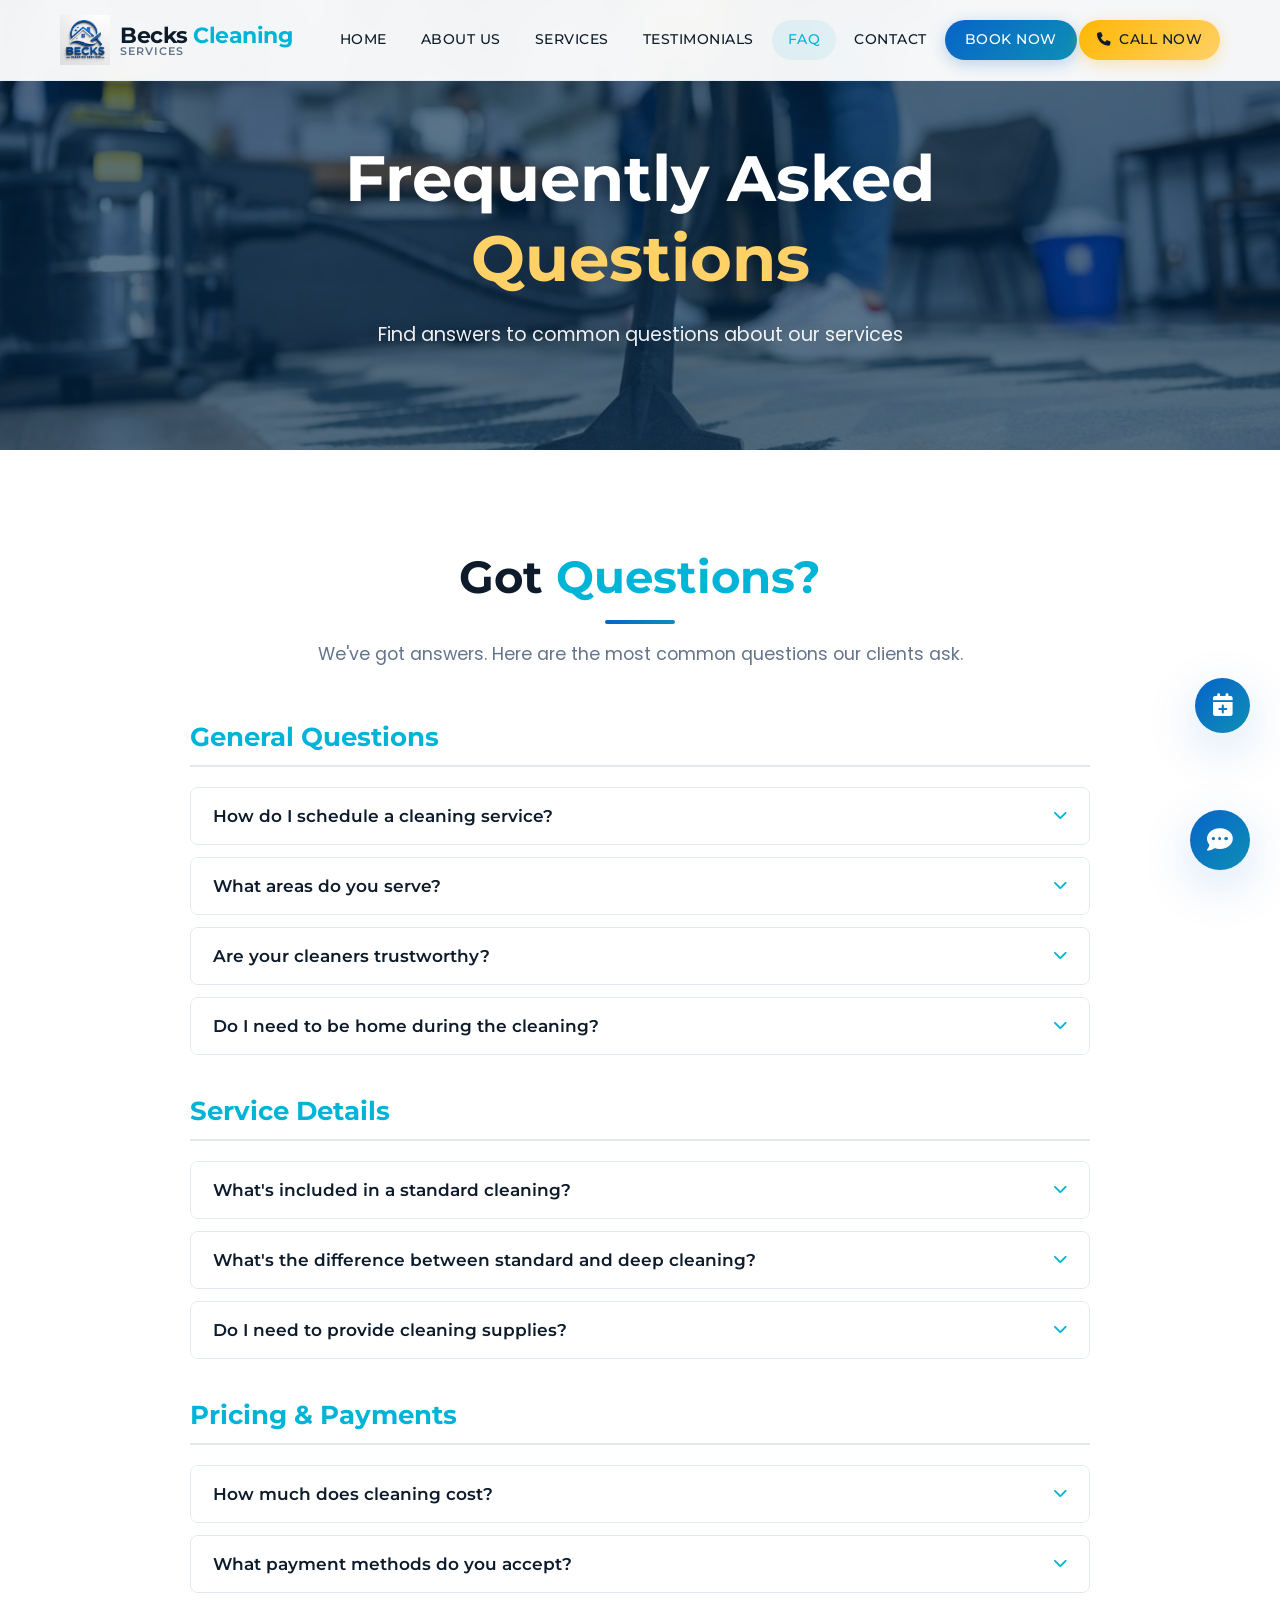
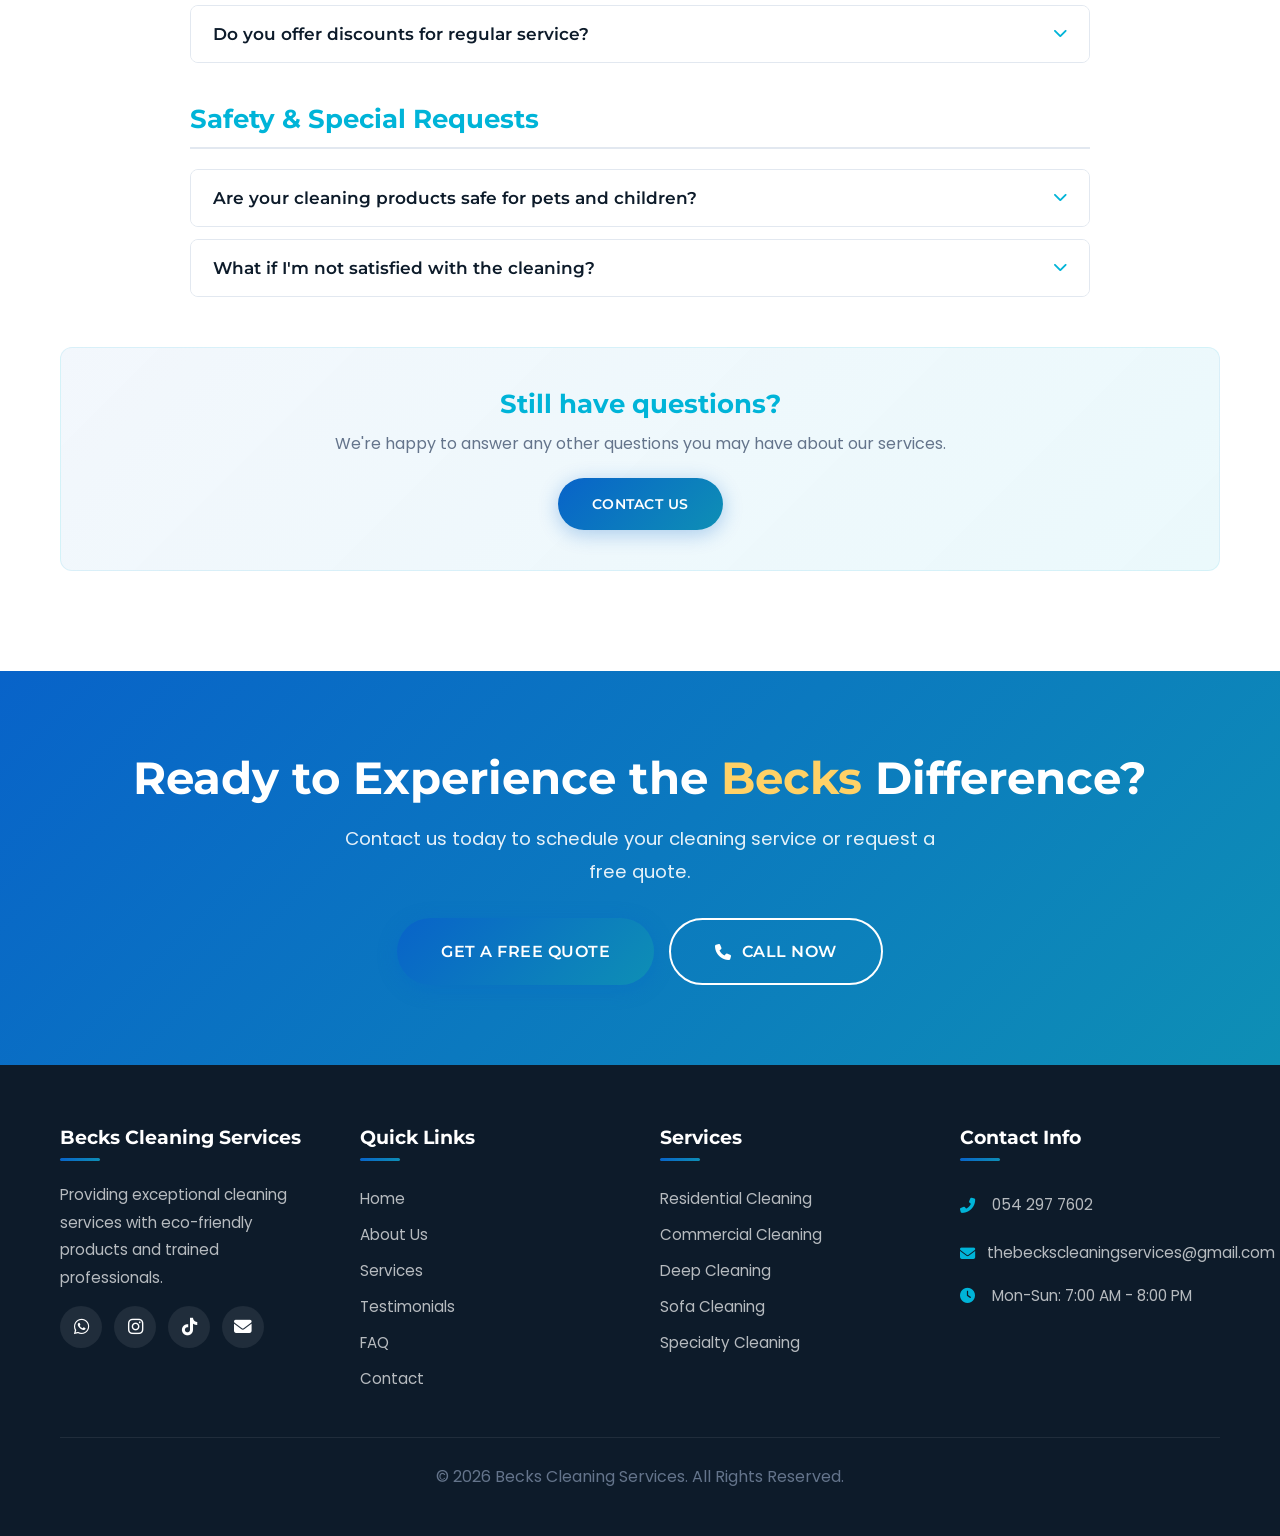
<file: faq.html>
<!DOCTYPE html>
<html lang="en">
<head>
    <meta charset="UTF-8">
    <meta name="viewport" content="width=device-width, initial-scale=1.0">
    <title>FAQ | Becks Cleaning Services</title>
    <meta name="description" content="Frequently asked questions about Becks Cleaning Services. Get answers about our services, scheduling, pricing, and more.">
    <meta name="keywords" content="cleaning FAQ, cleaning questions, cleaning service answers">
    <meta property="og:title" content="FAQ | Becks Cleaning Services">
    <meta property="og:description" content="Frequently asked questions about our cleaning services.">
    <meta property="og:type" content="website">
    <meta property="og:url" content="https://beckscleaningservice.com/faq.html">
    <meta name="twitter:card" content="summary_large_image">
    <meta name="twitter:title" content="FAQ | Becks Cleaning Services">
    <link rel="canonical" href="https://beckscleaningservice.com/faq.html">
    <meta name="theme-color" content="#0a2a4a">
    <meta name="robots" content="index, follow">
    <meta name="author" content="Becks Cleaning Services">
    <link rel="stylesheet" href="https://cdnjs.cloudflare.com/ajax/libs/font-awesome/6.4.0/css/all.min.css">
    <link href="https://fonts.googleapis.com/css2?family=Poppins:wght@300;400;600;700&family=Montserrat:wght@500;700&display=swap" rel="stylesheet">
    <link rel="stylesheet" href="styles.css">
    <link rel="icon" href="images/favicon.ico" type="image/x-icon">
    
    <script type="application/ld+json">
    {
        "@context": "https://schema.org",
        "@type": "FAQPage",
        "mainEntity": [
            {
                "@type": "Question",
                "name": "How do I schedule a cleaning service?",
                "acceptedAnswer": {
                    "@type": "Answer",
                    "text": "You can schedule a cleaning by calling us at 054 297 7602, using our contact form, or messaging us on WhatsApp."
                }
            },
            {
                "@type": "Question",
                "name": "What areas do you serve?",
                "acceptedAnswer": {
                    "@type": "Answer",
                    "text": "We serve the Greater Accra Region and surrounding areas."
                }
            },
            {
                "@type": "Question",
                "name": "Are your cleaners trustworthy?",
                "acceptedAnswer": {
                    "@type": "Answer",
                    "text": "Absolutely! All our cleaners undergo thorough background checks and receive extensive training. We're fully insured."
                }
            },
            {
                "@type": "Question",
                "name": "What's included in a standard cleaning?",
                "acceptedAnswer": {
                    "@type": "Answer",
                    "text": "Dusting, vacuuming, mopping, bathroom cleaning, kitchen cleaning, bed making, and trash removal."
                }
            }
        ]
    }
    </script>

    <style>
        .faq-hero {
            min-height: 50vh;
            display: flex;
            align-items: center;
            justify-content: center;
            text-align: center;
            padding: 120px 20px 80px;
            position: relative;
            overflow: hidden;
            color: var(--white);
        }
        .faq-hero__video {
            position: absolute;
            top: 50%;
            left: 50%;
            min-width: 100%;
            min-height: 100%;
            width: auto;
            height: auto;
            transform: translateX(-50%) translateY(-50%);
            object-fit: cover;
            z-index: 0;
        }
        .faq-hero__overlay {
            position: absolute;
            top: 0;
            left: 0;
            width: 100%;
            height: 100%;
            background: rgba(4, 42, 74, 0.65);
            z-index: 1;
        }
        .faq-hero--fallback {
            background: linear-gradient(135deg, rgba(4, 73, 158, 0.85) 0%, rgba(0, 180, 216, 0.75) 100%), url('images/2.jpg');
            background-size: cover;
            background-position: center;
        }
        .faq-hero--fallback .faq-hero__video { display: none; }
        .faq-hero__content {
            position: relative;
            z-index: 2;
            max-width: 800px;
            animation: fadeInUp 1s ease;
        }
        .faq-hero__title {
            font-size: clamp(2.8rem, 5vw, 4rem);
            font-weight: 700;
            color: var(--white);
            margin-bottom: 20px;
            text-shadow: 0 2px 30px rgba(0, 0, 0, 0.2);
        }
        .faq-hero__title span { color: var(--accent-light); }
        .faq-hero__subtitle {
            font-size: clamp(1.1rem, 1.5vw, 1.3rem);
            color: rgba(255, 255, 255, 0.92);
            max-width: 650px;
            margin: 0 auto;
            text-shadow: 0 1px 15px rgba(0, 0, 0, 0.15);
        }
        .faq-hero .hero-particles {
            position: absolute;
            top: 0;
            left: 0;
            width: 100%;
            height: 100%;
            overflow: hidden;
            z-index: 0;
        }
        .faq-hero .hero-particles span {
            position: absolute;
            display: block;
            width: 20px;
            height: 20px;
            background: rgba(255, 255, 255, 0.08);
            border-radius: 50%;
            animation: floatParticles 15s linear infinite;
            bottom: -150px;
        }
        .faq-hero .hero-particles span:nth-child(1) { left: 10%; width: 25px; height: 25px; animation-delay: 0s; animation-duration: 18s; }
        .faq-hero .hero-particles span:nth-child(2) { left: 20%; width: 15px; height: 15px; animation-delay: 2s; animation-duration: 22s; background: rgba(255, 215, 0, 0.08); }
        .faq-hero .hero-particles span:nth-child(3) { left: 30%; width: 35px; height: 35px; animation-delay: 4s; animation-duration: 20s; }
        .faq-hero .hero-particles span:nth-child(4) { left: 40%; width: 18px; height: 18px; animation-delay: 1s; animation-duration: 16s; background: rgba(255, 215, 0, 0.06); }
        .faq-hero .hero-particles span:nth-child(5) { left: 50%; width: 28px; height: 28px; animation-delay: 3s; animation-duration: 19s; }
        .faq-hero .hero-particles span:nth-child(6) { left: 60%; width: 12px; height: 12px; animation-delay: 5s; animation-duration: 24s; background: rgba(255, 215, 0, 0.07); }
        .faq-hero .hero-particles span:nth-child(7) { left: 70%; width: 30px; height: 30px; animation-delay: 2s; animation-duration: 17s; }
        .faq-hero .hero-particles span:nth-child(8) { left: 80%; width: 16px; height: 16px; animation-delay: 4s; animation-duration: 21s; background: rgba(255, 215, 0, 0.05); }
        .faq-hero .hero-particles span:nth-child(9) { left: 90%; width: 22px; height: 22px; animation-delay: 1s; animation-duration: 23s; }
        .faq-hero .hero-particles span:nth-child(10) { left: 95%; width: 10px; height: 10px; animation-delay: 3s; animation-duration: 20s; background: rgba(255, 215, 0, 0.08); }
        @keyframes floatParticles {
            0% { transform: translateY(0) rotate(0deg) scale(1); opacity: 1; }
            100% { transform: translateY(-110vh) rotate(720deg) scale(0); opacity: 0; }
        }

        .faq-container {
            max-width: 900px;
            margin: 0 auto;
        }
        .faq-category {
            margin-bottom: 40px;
        }
        .faq-category h2 {
            font-size: 1.6rem;
            color: var(--primary-sea);
            margin-bottom: 20px;
            padding-bottom: 12px;
            border-bottom: 2px solid var(--light-gray);
        }
        .faq-item {
            margin-bottom: 12px;
            border: 1px solid var(--light-gray);
            border-radius: var(--radius-sm);
            overflow: hidden;
            background: var(--white);
            transition: var(--transition-normal);
        }
        .faq-item:hover { border-color: var(--primary-sea); }
        .faq-item__question {
            width: 100%;
            padding: 18px 22px;
            text-align: left;
            background: var(--white);
            border: none;
            font-family: var(--font-secondary);
            font-size: 1.05rem;
            font-weight: 600;
            color: var(--secondary);
            cursor: pointer;
            display: flex;
            justify-content: space-between;
            align-items: center;
            transition: var(--transition-normal);
        }
        .faq-item__question:hover { background: rgba(0, 180, 216, 0.05); }
        .faq-item__question i {
            transition: var(--transition-normal);
            font-size: 0.9rem;
            color: var(--primary-sea);
        }
        .faq-item__question.active i { transform: rotate(180deg); }
        .faq-item__answer {
            padding: 0 22px;
            max-height: 0;
            overflow: hidden;
            transition: max-height 0.4s ease;
        }
        .faq-item__answer p {
            padding: 0 0 20px;
            margin-bottom: 0;
        }
        .faq-item__answer a {
            color: var(--primary-sea);
            font-weight: 500;
        }
        .faq-item__answer a:hover { text-decoration: underline; }
        .faq-cta {
            text-align: center;
            margin-top: 50px;
            padding: 40px;
            background: linear-gradient(135deg, rgba(8, 99, 201, 0.05), rgba(0, 180, 216, 0.08));
            border-radius: var(--radius-md);
            border: 1px solid rgba(0, 180, 216, 0.1);
        }
        .faq-cta h3 {
            color: var(--primary-sea);
            font-size: 1.6rem;
            margin-bottom: 10px;
        }

        @media (max-width: 768px) {
            .faq-hero { min-height: 40vh; padding: 100px 20px 60px; }
            .faq-hero__title { font-size: 2.2rem; }
            .faq-item__question { font-size: 0.95rem; padding: 14px 16px; }
            .faq-item__answer { padding: 0 16px; }
            .faq-cta { padding: 30px 20px; }
        }
        @media (max-width: 480px) {
            .faq-hero__title { font-size: 1.8rem; }
            .faq-hero__subtitle { font-size: 1rem; }
            .faq-category h2 { font-size: 1.3rem; }
            .faq-cta h3 { font-size: 1.3rem; }
        }
    </style>
</head>
<body>
    <a href="#main" class="skip-link">Skip to main content</a>

    <header class="header" id="header" role="banner">
        <div class="container">
            <div class="header__inner">
                <a href="index.html" class="logo">
                    <img src="images/new logo.jpeg" alt="Becks Cleaning Services Logo" class="logo__img" width="48" height="48">
                    <div class="logo__text-wrapper">
                        <span class="logo__text logo__text--main">Becks <span>Cleaning</span></span>
                        <span class="logo__text logo__text--sub">Services</span>
                    </div>
                </a>
                <button class="mobile-toggle" id="mobileToggle" aria-label="Toggle navigation">
                    <i class="fas fa-bars"></i>
                </button>
                <nav class="nav" id="navMenu">
                    <div class="nav__header">
                        <img src="images/new logo.jpeg" alt="Becks Cleaning Services" loading="lazy">
                        <span>Becks <span>Cleaning Services</span></span>
                    </div>
                    <ul class="nav__list">
                        <li><a href="index.html" class="nav__link">Home</a></li>
                        <li><a href="about.html" class="nav__link">About Us</a></li>
                        <li><a href="services.html" class="nav__link">Services</a></li>
                        <li><a href="testimonials.html" class="nav__link">Testimonials</a></li>
                        <li><a href="faq.html" class="nav__link nav__link--active">FAQ</a></li>
                        <li><a href="contact.html" class="nav__link">Contact</a></li>
                        <li><a href="contact.html#booking" class="nav__link nav__link--btn">Book Now</a></li>
                        <li><a href="tel:0542977602" class="nav__link nav__link--call"><i class="fas fa-phone"></i> Call Now</a></li>
                    </ul>
                    <div class="nav__footer">
                        <a href="https://wa.me/233542977602" target="_blank" aria-label="WhatsApp"><i class="fab fa-whatsapp"></i></a>
                        <a href="https://www.instagram.com/becks_cleaningservices" target="_blank" aria-label="Instagram"><i class="fab fa-instagram"></i></a>
                        <a href="https://www.tiktok.com/@beckscleaning_services" target="_blank" aria-label="TikTok"><i class="fab fa-tiktok"></i></a>
                        <a href="mailto:thebeckscleaningservices@gmail.com" aria-label="Email"><i class="fas fa-envelope"></i></a>
                    </div>
                </nav>
            </div>
        </div>
    </header>

    <main id="main">
        <section class="faq-hero" id="faqHero">
            <video 
                class="faq-hero__video" 
                autoplay 
                muted 
                loop 
                playsinline 
                preload="metadata"
                poster="images/2.jpg"
                id="faqHeroVideo"
                aria-hidden="true">
                <source src="https://videos.pexels.com/video-files/3764552/3764552-uhd_2560_1440_30fps.mp4" type="video/mp4">
                <source src="https://videos.pexels.com/video-files/29830196/12811704_1920_1080_24fps.mp4" type="video/mp4">
            </video>
            <div class="faq-hero__overlay"></div>
            <div class="hero-particles">
                <span></span><span></span><span></span><span></span><span></span>
                <span></span><span></span><span></span><span></span><span></span>
            </div>
            <div class="faq-hero__content">
                <h1 class="faq-hero__title">Frequently Asked <span>Questions</span></h1>
                <p class="faq-hero__subtitle">Find answers to common questions about our services</p>
            </div>
        </section>

        <section class="section">
            <div class="container">
                <div class="section-title">
                    <h2>Got <span>Questions?</span></h2>
                    <p class="section-subtitle">We've got answers. Here are the most common questions our clients ask.</p>
                </div>
                
                <div class="faq-container">
                    <!-- General Questions -->
                    <div class="faq-category">
                        <h2>General Questions</h2>
                        <div class="faq-item reveal">
                            <button class="faq-item__question" aria-expanded="false">
                                How do I schedule a cleaning service?
                                <i class="fas fa-chevron-down"></i>
                            </button>
                            <div class="faq-item__answer">
                                <p>You can schedule a cleaning by calling us at <a href="tel:0542977602">054 297 7602</a>, using our <a href="contact.html">contact form</a>, or messaging us on <a href="https://wa.me/233542977602" target="_blank">WhatsApp</a>.</p>
                            </div>
                        </div>
                        <div class="faq-item reveal" data-delay="150">
                            <button class="faq-item__question" aria-expanded="false">
                                What areas do you serve?
                                <i class="fas fa-chevron-down"></i>
                            </button>
                            <div class="faq-item__answer">
                                <p>We serve the Greater Accra Region and surrounding areas.</p>
                            </div>
                        </div>
                        <div class="faq-item reveal" data-delay="300">
                            <button class="faq-item__question" aria-expanded="false">
                                Are your cleaners trustworthy?
                                <i class="fas fa-chevron-down"></i>
                            </button>
                            <div class="faq-item__answer">
                                <p>Absolutely! All our cleaners undergo thorough background checks and receive extensive training. We're fully insured.</p>
                            </div>
                        </div>
                        <div class="faq-item reveal" data-delay="450">
                            <button class="faq-item__question" aria-expanded="false">
                                Do I need to be home during the cleaning?
                                <i class="fas fa-chevron-down"></i>
                            </button>
                            <div class="faq-item__answer">
                                <p>It's completely up to you! Many clients provide us with keys or access codes. Others prefer to be home.</p>
                            </div>
                        </div>
                    </div>

                    <!-- Service Details -->
                    <div class="faq-category">
                        <h2>Service Details</h2>
                        <div class="faq-item reveal">
                            <button class="faq-item__question" aria-expanded="false">
                                What's included in a standard cleaning?
                                <i class="fas fa-chevron-down"></i>
                            </button>
                            <div class="faq-item__answer">
                                <p>Dusting, vacuuming, mopping, bathroom cleaning, kitchen cleaning, bed making, and trash removal. See our <a href="services.html">services page</a> for details.</p>
                            </div>
                        </div>
                        <div class="faq-item reveal" data-delay="150">
                            <button class="faq-item__question" aria-expanded="false">
                                What's the difference between standard and deep cleaning?
                                <i class="fas fa-chevron-down"></i>
                            </button>
                            <div class="faq-item__answer">
                                <p>Deep cleaning is more thorough and includes inside appliances, detailed scrubbing, window tracks, baseboards, and more.</p>
                            </div>
                        </div>
                        <div class="faq-item reveal" data-delay="300">
                            <button class="faq-item__question" aria-expanded="false">
                                Do I need to provide cleaning supplies?
                                <i class="fas fa-chevron-down"></i>
                            </button>
                            <div class="faq-item__answer">
                                <p>No, we bring all necessary cleaning supplies and equipment.</p>
                            </div>
                        </div>
                    </div>

                    <!-- Pricing -->
                    <div class="faq-category">
                        <h2>Pricing & Payments</h2>
                        <div class="faq-item reveal">
                            <button class="faq-item__question" aria-expanded="false">
                                How much does cleaning cost?
                                <i class="fas fa-chevron-down"></i>
                            </button>
                            <div class="faq-item__answer">
                                <p>Pricing depends on the size of your space, type of cleaning, and frequency. <a href="contact.html">Contact us</a> for a free quote.</p>
                            </div>
                        </div>
                        <div class="faq-item reveal" data-delay="150">
                            <button class="faq-item__question" aria-expanded="false">
                                What payment methods do you accept?
                                <i class="fas fa-chevron-down"></i>
                            </button>
                            <div class="faq-item__answer">
                                <p>We accept mobile money (MTN, Vodafone, AirtelTigo), bank transfers, and cash.</p>
                            </div>
                        </div>
                        <div class="faq-item reveal" data-delay="300">
                            <button class="faq-item__question" aria-expanded="false">
                                Do you offer discounts for regular service?
                                <i class="fas fa-chevron-down"></i>
                            </button>
                            <div class="faq-item__answer">
                                <p>Yes! We offer discounted rates for weekly and bi-weekly recurring services.</p>
                            </div>
                        </div>
                    </div>

                    <!-- Safety -->
                    <div class="faq-category">
                        <h2>Safety & Special Requests</h2>
                        <div class="faq-item reveal">
                            <button class="faq-item__question" aria-expanded="false">
                                Are your cleaning products safe for pets and children?
                                <i class="fas fa-chevron-down"></i>
                            </button>
                            <div class="faq-item__answer">
                                <p>Yes, we use eco-friendly, non-toxic cleaning products safe for families with children and pets.</p>
                            </div>
                        </div>
                        <div class="faq-item reveal" data-delay="150">
                            <button class="faq-item__question" aria-expanded="false">
                                What if I'm not satisfied with the cleaning?
                                <i class="fas fa-chevron-down"></i>
                            </button>
                            <div class="faq-item__answer">
                                <p>Your satisfaction is guaranteed! Contact us within 24 hours and we'll re-clean at no additional charge.</p>
                            </div>
                        </div>
                    </div>
                </div>

                <div class="faq-cta reveal">
                    <h3>Still have questions?</h3>
                    <p>We're happy to answer any other questions you may have about our services.</p>
                    <a href="contact.html" class="btn">Contact Us</a>
                </div>
            </div>
        </section>

        <section class="cta">
            <div class="container">
                <h2>Ready to Experience the <span style="color: var(--accent-light);">Becks</span> Difference?</h2>
                <p>Contact us today to schedule your cleaning service or request a free quote.</p>
                <div class="cta__buttons">
                    <a href="contact.html" class="btn btn--large">Get a Free Quote</a>
                    <a href="tel:0542977602" class="btn btn--outline-white btn--large"><i class="fas fa-phone"></i> Call Now</a>
                </div>
            </div>
        </section>
    </main>

    <footer class="footer" role="contentinfo">
        <div class="container">
            <div class="footer__grid">
                <div class="footer__column">
                    <h4>Becks Cleaning Services</h4>
                    <p>Providing exceptional cleaning services with eco-friendly products and trained professionals.</p>
                    <div class="footer__social">
                        <a href="https://wa.me/233542977602" target="_blank" aria-label="WhatsApp"><i class="fab fa-whatsapp"></i></a>
                        <a href="https://www.instagram.com/becks_cleaningservices" target="_blank" aria-label="Instagram"><i class="fab fa-instagram"></i></a>
                        <a href="https://www.tiktok.com/@beckscleaning_services" target="_blank" aria-label="TikTok"><i class="fab fa-tiktok"></i></a>
                        <a href="mailto:thebeckscleaningservices@gmail.com" aria-label="Email"><i class="fas fa-envelope"></i></a>
                    </div>
                </div>
                <div class="footer__column">
                    <h4>Quick Links</h4>
                    <a href="index.html">Home</a>
                    <a href="about.html">About Us</a>
                    <a href="services.html">Services</a>
                    <a href="testimonials.html">Testimonials</a>
                    <a href="faq.html">FAQ</a>
                    <a href="contact.html">Contact</a>
                </div>
                <div class="footer__column">
                    <h4>Services</h4>
                    <a href="services.html#residential">Residential Cleaning</a>
                    <a href="services.html#commercial">Commercial Cleaning</a>
                    <a href="services.html#deep">Deep Cleaning</a>
                    <a href="services.html#sofa">Sofa Cleaning</a>
                    <a href="services.html#special">Specialty Cleaning</a>
                </div>
                <div class="footer__column">
                    <h4>Contact Info</h4>
                    <div class="contact-info-item"><i class="fas fa-phone-alt"></i> <a href="tel:0542977602">054 297 7602</a></div>
                    <div class="contact-info-item"><i class="fas fa-envelope"></i> <a href="mailto:thebeckscleaningservices@gmail.com">thebeckscleaningservices@gmail.com</a></div>
                    <div class="contact-info-item"><i class="fas fa-clock"></i> Mon-Sun: 7:00 AM - 8:00 PM</div>
                </div>
            </div>
            <div class="footer__bottom"><p>&copy; <span id="year"></span> Becks Cleaning Services. All Rights Reserved.</p></div>
        </div>
    </footer>

    <div class="floating-buttons">
       
        <a href="contact.html#booking" class="floating-btn floating-btn--book" aria-label="Book Now">
            <i class="fas fa-calendar-plus"></i>
        </a>
        <button class="floating-btn floating-btn--top" id="backToTop" aria-label="Back to top">
            <i class="fas fa-arrow-up"></i>
        </button>
    </div>

    <div class="chat-bot" role="complementary" aria-label="Chat assistant">
        <button class="chat-bot__toggle" id="chatToggle" aria-label="Open chat">
            <i class="fas fa-comment-dots"></i>
        </button>
        <div class="chat-bot__container" id="chatContainer" role="dialog" aria-label="Chat window">
            <div class="chat-bot__header">
                <h4>Becks Cleaning Services</h4>
                <button class="chat-bot__close" id="chatClose" aria-label="Close chat"><i class="fas fa-times"></i></button>
            </div>
            <div class="chat-bot__messages" id="chatMessages" role="log" aria-live="polite">
                <div class="chat-bot__message chat-bot__message--bot"><p>Hello! 👋 I'm Becky, your cleaning assistant. How can I help you today?</p></div>
            </div>
            <div class="chat-bot__input">
                <input type="text" id="chatInput" placeholder="Type your message..." aria-label="Type your message">
                <button id="chatSend" aria-label="Send message"><i class="fas fa-paper-plane"></i></button>
            </div>
        </div>
    </div>

    <div class="lightbox" id="lightbox" role="dialog" aria-label="Image viewer">
        <button class="lightbox__close" id="lightboxClose" aria-label="Close lightbox">&times;</button>
        <button class="lightbox__nav lightbox__nav--prev" id="lightboxPrev" aria-label="Previous image">&#10094;</button>
        <button class="lightbox__nav lightbox__nav--next" id="lightboxNext" aria-label="Next image">&#10095;</button>
        <img class="lightbox__content" id="lightboxImg" alt="Gallery image" tabindex="0">
        <div class="lightbox__counter" id="lightboxCounter">1 / 1</div>
    </div>

    <script>
        const faqHeroVideo = document.getElementById('faqHeroVideo');
        const faqHero = document.getElementById('faqHero');
        if (faqHeroVideo) {
            faqHeroVideo.addEventListener('error', function() {
                if (faqHero) { faqHero.classList.add('faq-hero--fallback'); }
            });
            setTimeout(function() {
                if (faqHeroVideo.readyState === 0) {
                    if (faqHero) { faqHero.classList.add('faq-hero--fallback'); }
                }
            }, 5000);
        }
    </script>
    <script src="script.js" defer></script>
</body>
</html>
</file>
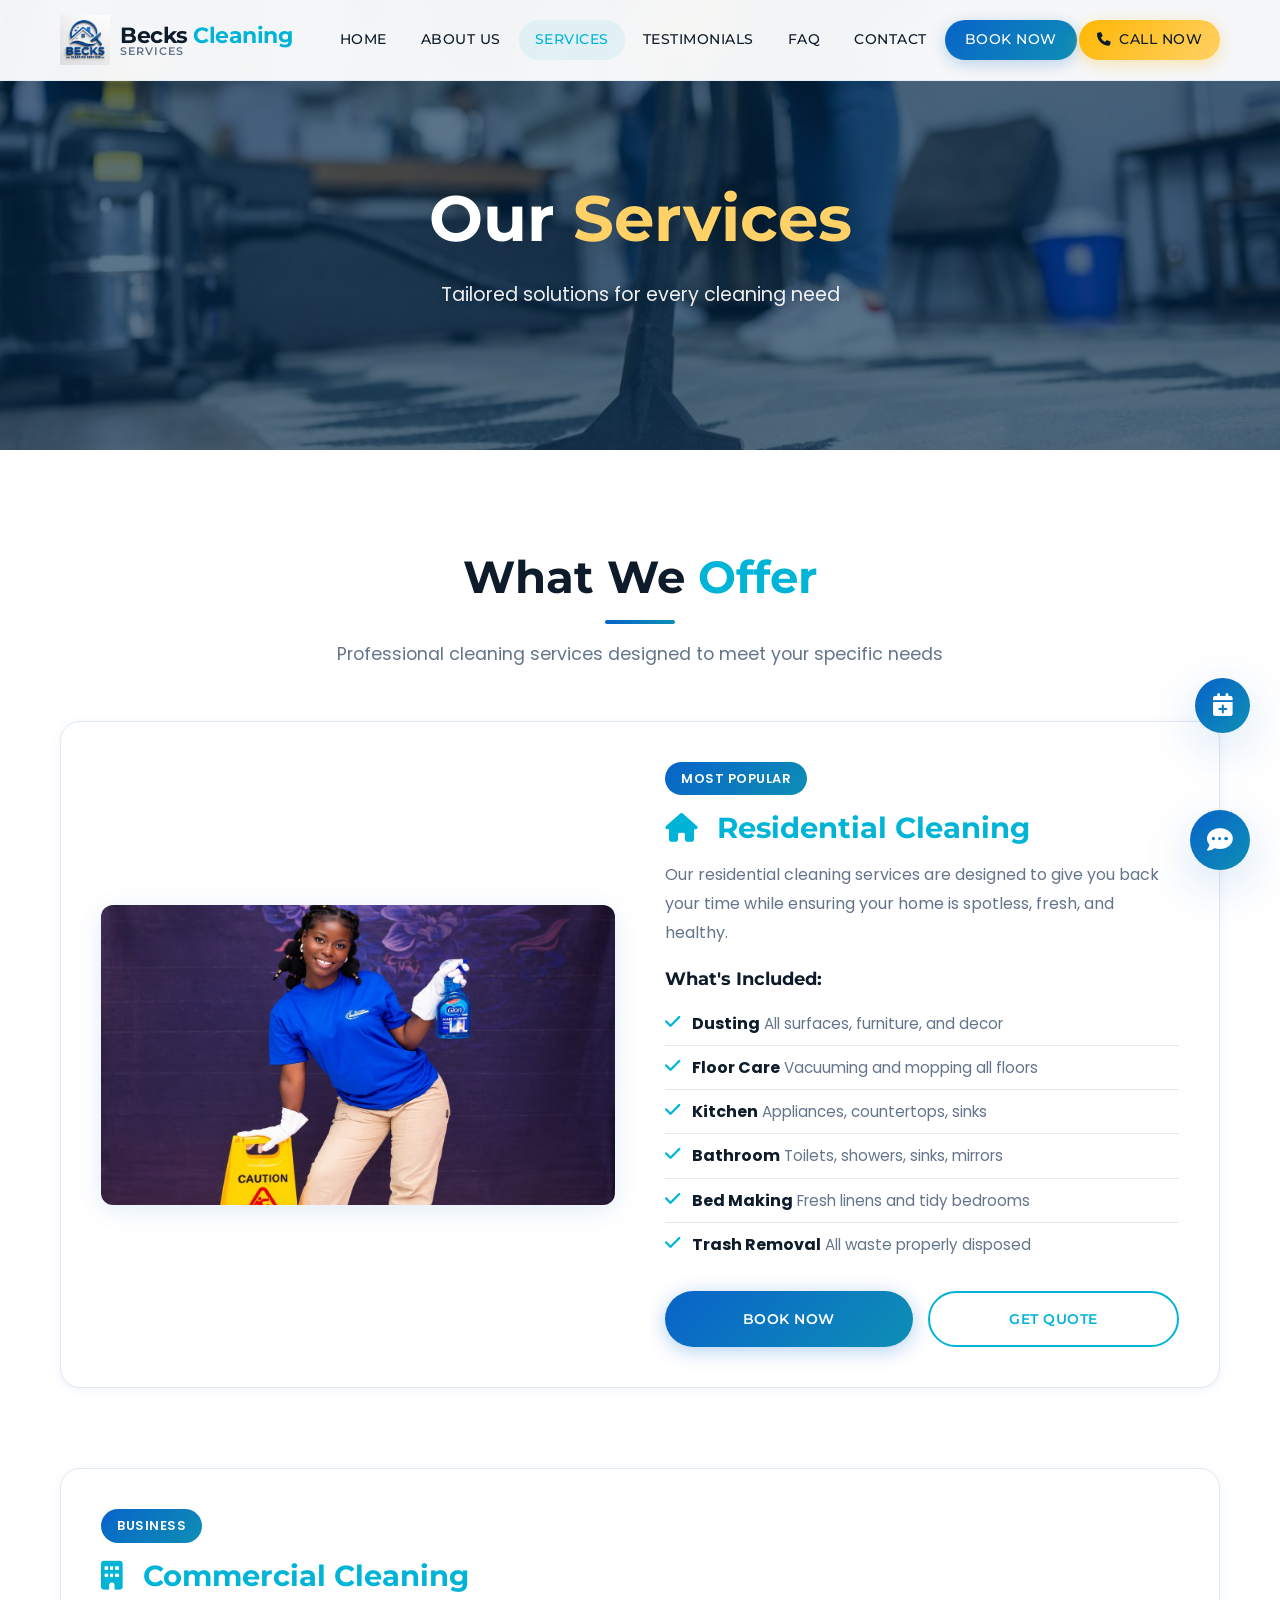
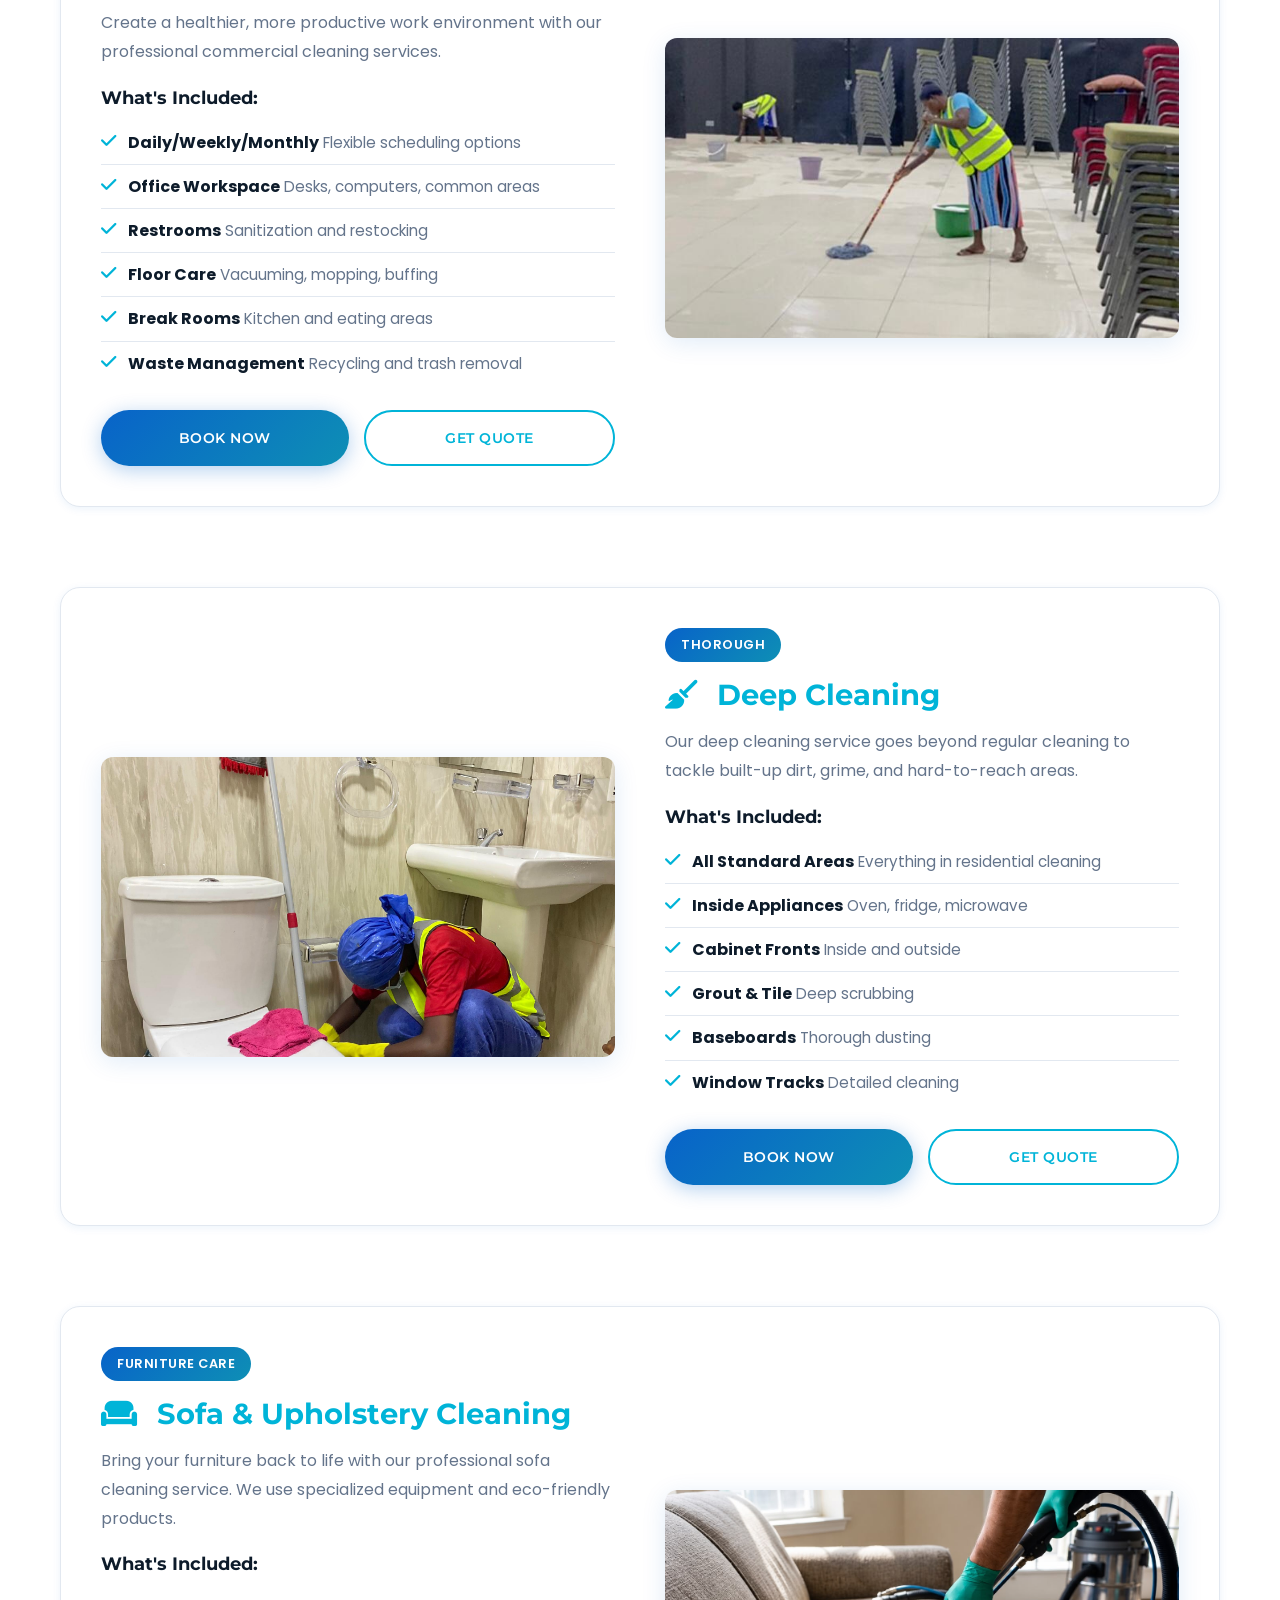
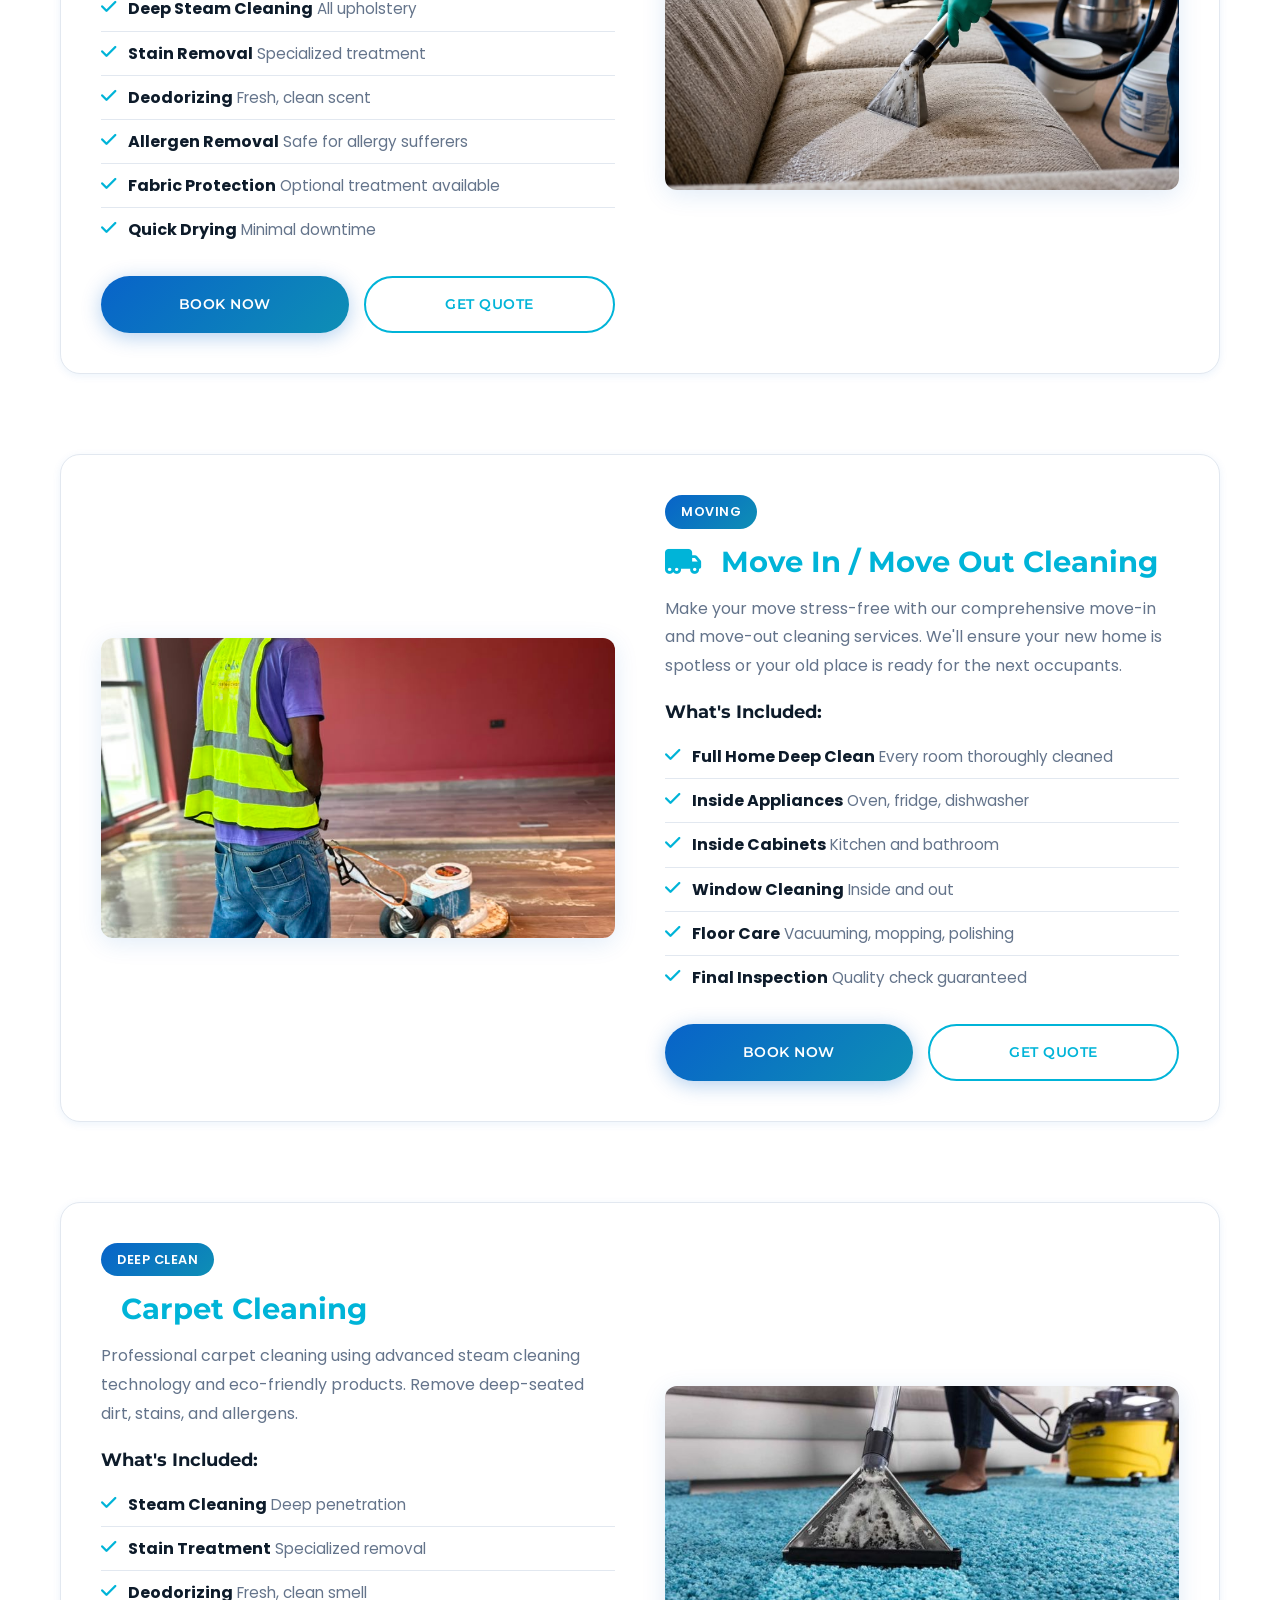
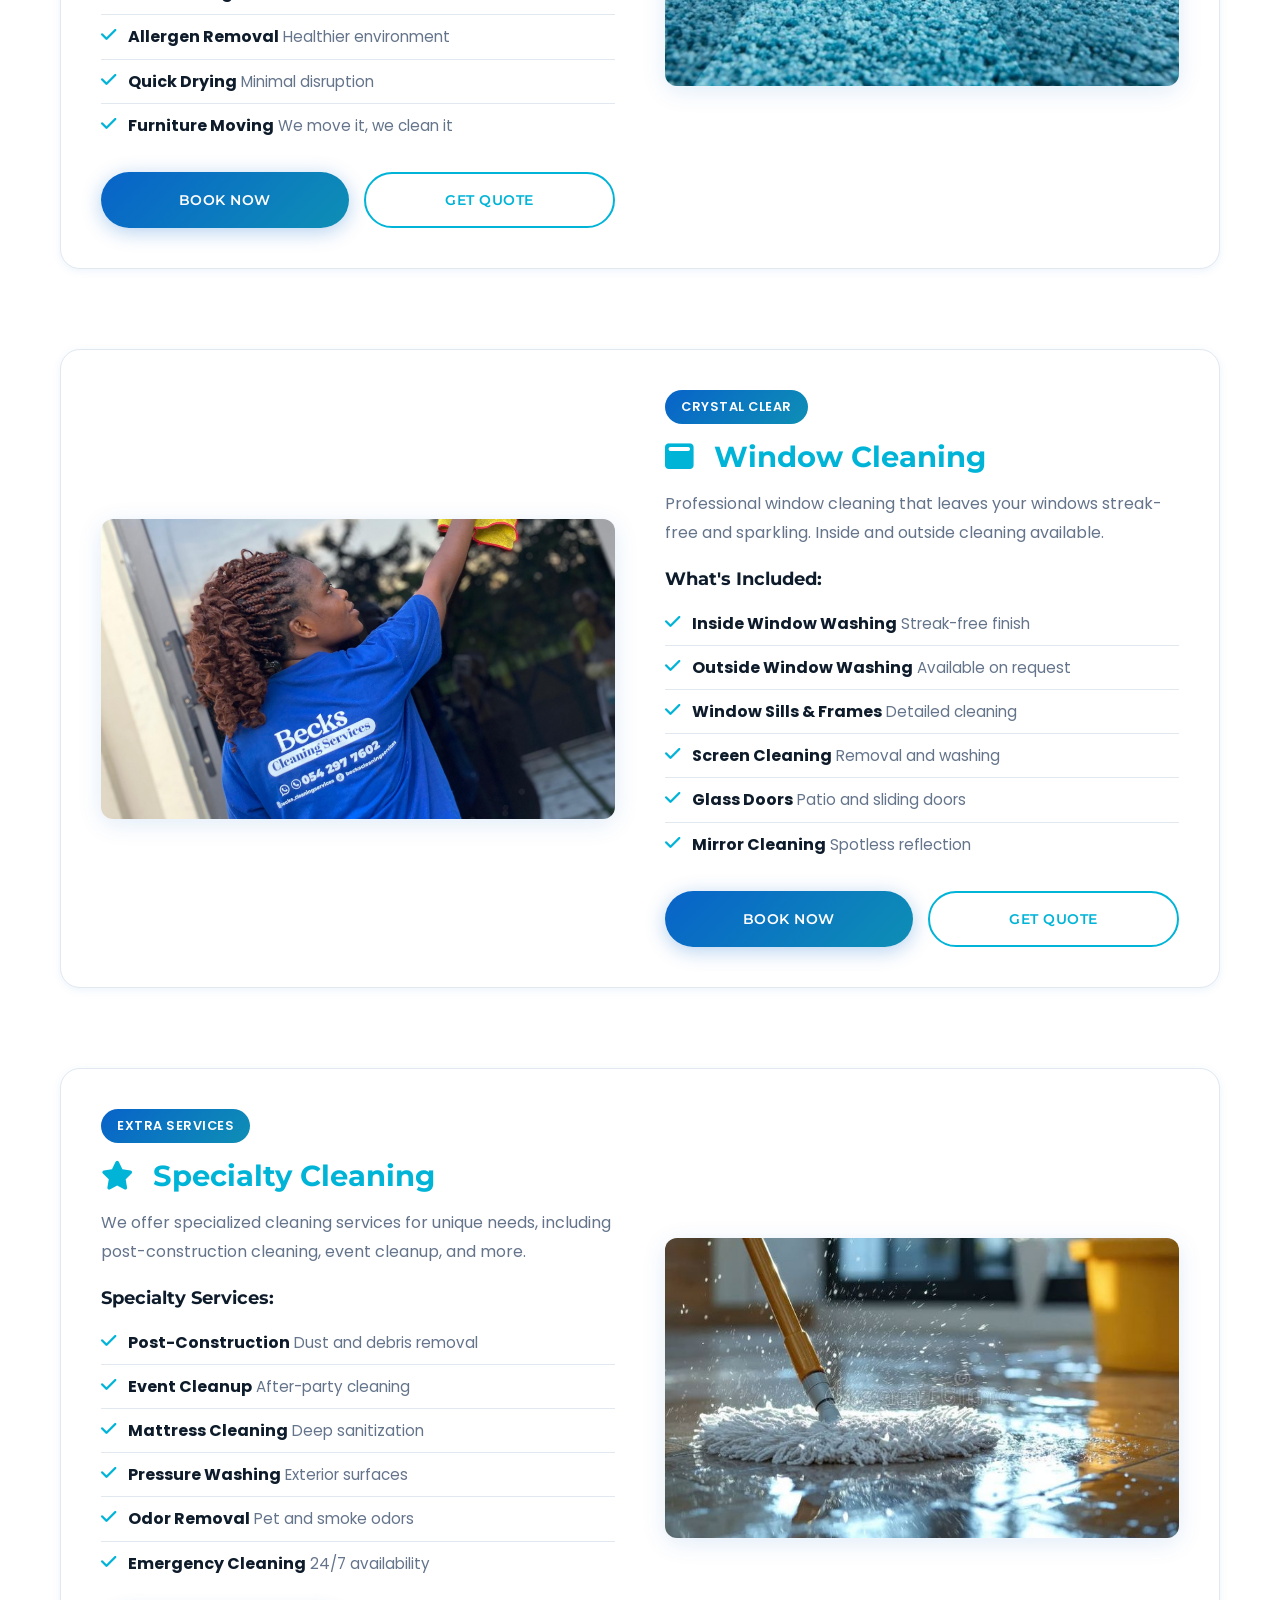
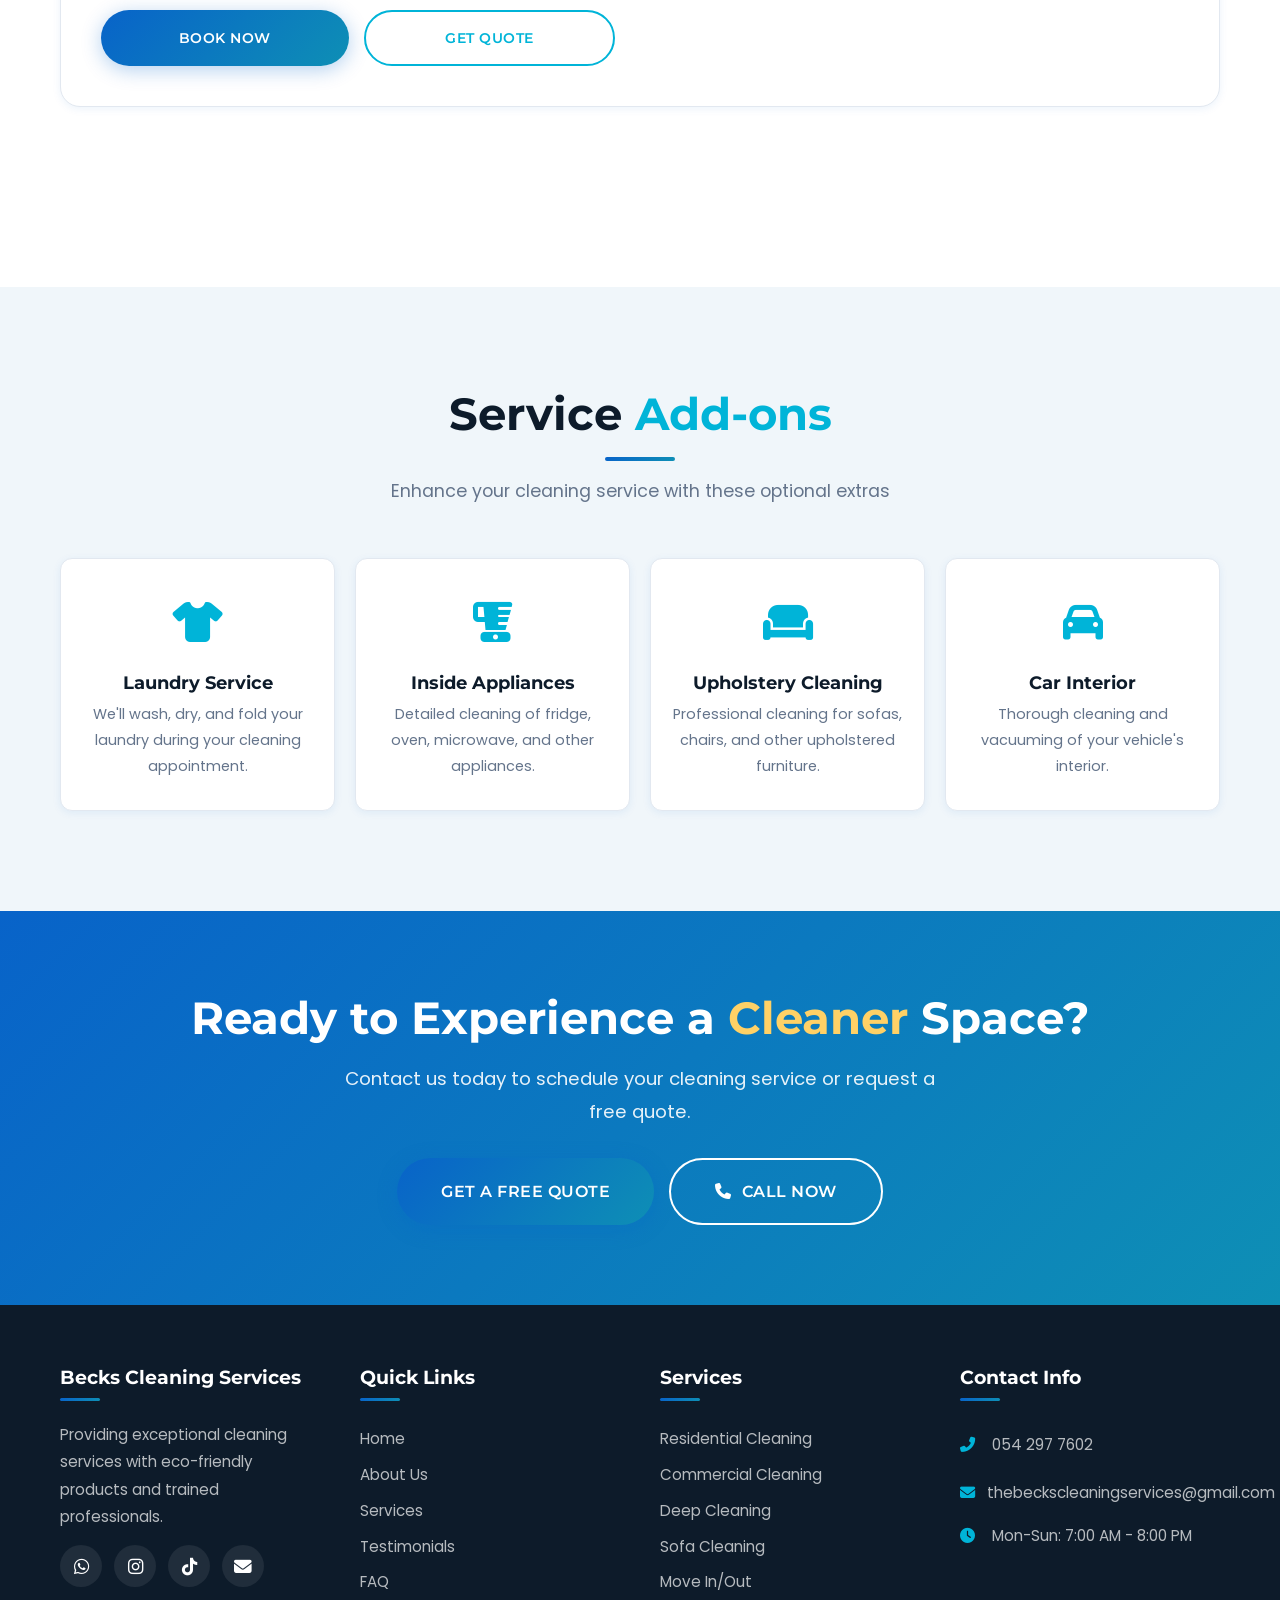
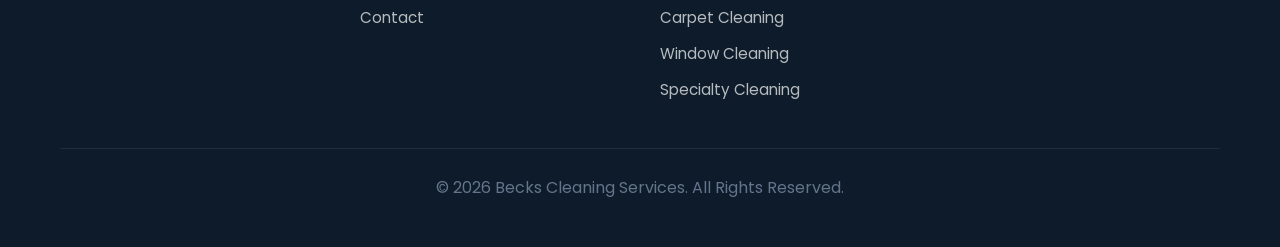
<file: services.html>
<!DOCTYPE html>
<html lang="en">
<head>
    <meta charset="UTF-8">
    <meta name="viewport" content="width=device-width, initial-scale=1.0">
    <title>Our Services | Becks Cleaning Services</title>
    <meta name="description" content="Explore our comprehensive cleaning services for homes and businesses. Residential, commercial, deep cleaning, sofa cleaning and more.">
    <meta name="keywords" content="cleaning services, residential cleaning, commercial cleaning, deep cleaning, sofa cleaning">
    <meta property="og:title" content="Our Services | Becks Cleaning Services">
    <meta property="og:description" content="Explore our comprehensive cleaning services for homes and businesses.">
    <meta property="og:type" content="website">
    <meta property="og:url" content="https://beckscleaningservice.com/services.html">
    <meta name="twitter:card" content="summary_large_image">
    <meta name="twitter:title" content="Our Services | Becks Cleaning Services">
    <link rel="canonical" href="https://beckscleaningservice.com/services.html">
    <meta name="theme-color" content="#0a2a4a">
    <meta name="robots" content="index, follow">
    <meta name="author" content="Becks Cleaning Services">
    <link rel="stylesheet" href="https://cdnjs.cloudflare.com/ajax/libs/font-awesome/6.4.0/css/all.min.css">
    <link href="https://fonts.googleapis.com/css2?family=Poppins:wght@300;400;600;700&family=Montserrat:wght@500;700&display=swap" rel="stylesheet">
    <link rel="stylesheet" href="styles.css">
    <link rel="icon" href="images/favicon.ico" type="image/x-icon">
    
    <!-- ===== STRUCTURED DATA ===== -->
    <script type="application/ld+json">
    {
        "@context": "https://schema.org",
        "@type": "Service",
        "serviceType": "Cleaning Service",
        "provider": {
            "@type": "LocalBusiness",
            "name": "Becks Cleaning Services"
        },
        "areaServed": "Greater Accra, Ghana",
        "availableChannel": {
            "@type": "ServiceChannel",
            "serviceUrl": "https://beckscleaningservice.com/contact.html"
        }
    }
    </script>

    <style>
        /* ========================================
           SERVICES PAGE ENHANCEMENTS
           ======================================== */
        
        .services-hero {
            min-height: 50vh;
            display: flex;
            align-items: center;
            justify-content: center;
            text-align: center;
            padding: 120px 20px 80px;
            position: relative;
            overflow: hidden;
            color: var(--white);
        }
        
        .services-hero__video {
            position: absolute;
            top: 50%;
            left: 50%;
            min-width: 100%;
            min-height: 100%;
            width: auto;
            height: auto;
            transform: translateX(-50%) translateY(-50%);
            object-fit: cover;
            z-index: 0;
        }
        
        .services-hero__overlay {
            position: absolute;
            top: 0;
            left: 0;
            width: 100%;
            height: 100%;
            background: rgba(4, 42, 74, 0.65);
            z-index: 1;
        }
        
        .services-hero--fallback {
            background: linear-gradient(135deg, rgba(4, 73, 158, 0.85) 0%, rgba(0, 180, 216, 0.75) 100%), url('images/2.jpg');
            background-size: cover;
            background-position: center;
        }
        
        .services-hero--fallback .services-hero__video {
            display: none;
        }
        
        .services-hero__content {
            position: relative;
            z-index: 2;
            max-width: 800px;
            animation: fadeInUp 1s ease;
        }
        
        .services-hero__title {
            font-size: clamp(2.8rem, 5vw, 4rem);
            font-weight: 700;
            color: var(--white);
            margin-bottom: 20px;
            text-shadow: 0 2px 30px rgba(0, 0, 0, 0.2);
        }
        
        .services-hero__title span {
            color: var(--accent-light);
        }
        
        .services-hero__subtitle {
            font-size: clamp(1.1rem, 1.5vw, 1.3rem);
            color: rgba(255, 255, 255, 0.92);
            max-width: 650px;
            margin: 0 auto;
            text-shadow: 0 1px 15px rgba(0, 0, 0, 0.15);
        }
        
        .services-hero .hero-particles {
            position: absolute;
            top: 0;
            left: 0;
            width: 100%;
            height: 100%;
            overflow: hidden;
            z-index: 0;
        }
        
        .services-hero .hero-particles span {
            position: absolute;
            display: block;
            width: 20px;
            height: 20px;
            background: rgba(255, 255, 255, 0.08);
            border-radius: 50%;
            animation: floatParticles 15s linear infinite;
            bottom: -150px;
        }
        
        .services-hero .hero-particles span:nth-child(1) { left: 10%; width: 25px; height: 25px; animation-delay: 0s; animation-duration: 18s; }
        .services-hero .hero-particles span:nth-child(2) { left: 20%; width: 15px; height: 15px; animation-delay: 2s; animation-duration: 22s; background: rgba(255, 215, 0, 0.08); }
        .services-hero .hero-particles span:nth-child(3) { left: 30%; width: 35px; height: 35px; animation-delay: 4s; animation-duration: 20s; }
        .services-hero .hero-particles span:nth-child(4) { left: 40%; width: 18px; height: 18px; animation-delay: 1s; animation-duration: 16s; background: rgba(255, 215, 0, 0.06); }
        .services-hero .hero-particles span:nth-child(5) { left: 50%; width: 28px; height: 28px; animation-delay: 3s; animation-duration: 19s; }
        .services-hero .hero-particles span:nth-child(6) { left: 60%; width: 12px; height: 12px; animation-delay: 5s; animation-duration: 24s; background: rgba(255, 215, 0, 0.07); }
        .services-hero .hero-particles span:nth-child(7) { left: 70%; width: 30px; height: 30px; animation-delay: 2s; animation-duration: 17s; }
        .services-hero .hero-particles span:nth-child(8) { left: 80%; width: 16px; height: 16px; animation-delay: 4s; animation-duration: 21s; background: rgba(255, 215, 0, 0.05); }
        .services-hero .hero-particles span:nth-child(9) { left: 90%; width: 22px; height: 22px; animation-delay: 1s; animation-duration: 23s; }
        .services-hero .hero-particles span:nth-child(10) { left: 95%; width: 10px; height: 10px; animation-delay: 3s; animation-duration: 20s; background: rgba(255, 215, 0, 0.08); }
        
        @keyframes floatParticles {
            0% { transform: translateY(0) rotate(0deg) scale(1); opacity: 1; }
            100% { transform: translateY(-110vh) rotate(720deg) scale(0); opacity: 0; }
        }
        
        .service-detail {
            display: grid;
            grid-template-columns: 1fr 1fr;
            gap: 50px;
            align-items: center;
            margin-bottom: 80px;
            padding: 40px;
            background: var(--white);
            border-radius: var(--radius-lg);
            box-shadow: var(--shadow-sm);
            border: 1px solid var(--light-gray);
            transition: var(--transition-normal);
        }
        
        .service-detail:hover {
            box-shadow: var(--shadow-hover);
            border-color: var(--primary-sea);
        }
        
        .service-detail--reverse .service-detail__image {
            order: 2;
        }
        
        .service-detail--reverse .service-detail__content {
            order: 1;
        }
        
        .service-detail__image {
            border-radius: var(--radius-md);
            overflow: hidden;
            box-shadow: var(--shadow-md);
        }
        
        .service-detail__image img {
            width: 100%;
            height: 300px;
            object-fit: cover;
            transition: var(--transition-normal);
        }
        
        .service-detail__image:hover img {
            transform: scale(1.03);
        }
        
        .service-detail__content h2 {
            color: var(--primary-sea);
            margin-bottom: 15px;
            font-size: 1.8rem;
        }
        
        .service-detail__content h2 i {
            margin-right: 12px;
            color: var(--primary-sea);
        }
        
        .service-detail__content p {
            color: var(--gray);
            margin-bottom: 20px;
            line-height: 1.8;
        }
        
        .service-detail__content h3 {
            font-size: 1.1rem;
            margin-top: 20px;
            margin-bottom: 12px;
            color: var(--secondary);
        }
        
        .service-detail__features {
            list-style: none;
            margin-bottom: 25px;
        }
        
        .service-detail__features li {
            display: flex;
            align-items: flex-start;
            gap: 12px;
            padding: 8px 0;
            border-bottom: 1px solid var(--light-gray);
        }
        
        .service-detail__features li:last-child {
            border-bottom: none;
        }
        
        .service-detail__features i {
            color: var(--primary-sea);
            font-size: 1.1rem;
            margin-top: 3px;
            flex-shrink: 0;
        }
        
        .service-detail__features li strong {
            color: var(--secondary);
        }
        
        .service-detail__features li span {
            color: var(--gray);
            font-size: 0.95rem;
        }
        
        .service-badge {
            display: inline-block;
            padding: 6px 16px;
            background: var(--primary-gradient);
            color: var(--white);
            border-radius: var(--radius-full);
            font-size: 0.8rem;
            font-weight: 600;
            text-transform: uppercase;
            letter-spacing: 0.5px;
            margin-bottom: 15px;
        }
        
        .service-actions {
            display: flex;
            gap: 15px;
            flex-wrap: wrap;
            margin-top: 20px;
        }
        
        .service-actions .btn {
            flex: 1;
            min-width: 140px;
        }
        
        .addons-grid {
            display: grid;
            grid-template-columns: repeat(auto-fit, minmax(220px, 1fr));
            gap: 20px;
        }
        
        .addon-card {
            background: var(--white);
            padding: 30px 20px;
            border-radius: var(--radius-md);
            box-shadow: var(--shadow-sm);
            text-align: center;
            transition: var(--transition-normal);
            border: 1px solid var(--light-gray);
        }
        
        .addon-card:hover {
            transform: translateY(-5px);
            box-shadow: var(--shadow-md);
            border-color: var(--primary-sea);
        }
        
        .addon-card__icon {
            font-size: 2.5rem;
            color: var(--primary-sea);
            margin-bottom: 15px;
            display: inline-block;
        }
        
        .addon-card h4 {
            font-size: 1.1rem;
            margin-bottom: 8px;
        }
        
        .addon-card p {
            font-size: 0.9rem;
            margin-bottom: 0;
        }
        
        /* ========================================
           RESPONSIVE
           ======================================== */
        @media (max-width: 1024px) {
            .service-detail {
                grid-template-columns: 1fr;
                gap: 30px;
                padding: 30px;
            }
            
            .service-detail--reverse .service-detail__image {
                order: 1;
            }
            
            .service-detail--reverse .service-detail__content {
                order: 2;
            }
        }
        
        @media (max-width: 768px) {
            .services-hero {
                min-height: 40vh;
                padding: 100px 20px 60px;
            }
            .services-hero__title {
                font-size: 2.2rem;
            }
            .service-detail {
                padding: 25px 20px;
                margin-bottom: 40px;
            }
            
            .service-detail__image img {
                height: 220px;
            }
            
            .service-detail__content h2 {
                font-size: 1.5rem;
            }
            
            .service-actions {
                flex-direction: column;
            }
            
            .service-actions .btn {
                width: 100%;
            }
        }
        
        @media (max-width: 480px) {
            .services-hero__title {
                font-size: 1.8rem;
            }
            .services-hero__subtitle {
                font-size: 1rem;
            }
            .service-detail {
                padding: 18px 14px;
                margin-bottom: 30px;
            }
            
            .service-detail__image img {
                height: 180px;
            }
            
            .service-detail__content h2 {
                font-size: 1.3rem;
            }
            
            .service-detail__content h3 {
                font-size: 1rem;
            }
        }
    </style>
</head>
<body>
    <a href="#main" class="skip-link">Skip to main content</a>

    <!-- ===== HEADER ===== -->
    <header class="header" id="header" role="banner">
        <div class="container">
            <div class="header__inner">
                <a href="index.html" class="logo">
                    <img src="images/new logo.jpeg" alt="Becks Cleaning Services Logo" class="logo__img" width="48" height="48">
                    <div class="logo__text-wrapper">
                        <span class="logo__text logo__text--main">Becks <span>Cleaning</span></span>
                        <span class="logo__text logo__text--sub">Services</span>
                    </div>
                </a>
                <button class="mobile-toggle" id="mobileToggle" aria-label="Toggle navigation">
                    <i class="fas fa-bars"></i>
                </button>
                <nav class="nav" id="navMenu">
                    <div class="nav__header">
                        <img src="images/new logo.jpeg" alt="Becks Cleaning Services" loading="lazy">
                        <span>Becks <span>Cleaning Services</span></span>
                    </div>
                    <ul class="nav__list">
                        <li><a href="index.html" class="nav__link">Home</a></li>
                        <li><a href="about.html" class="nav__link">About Us</a></li>
                        <li><a href="services.html" class="nav__link nav__link--active">Services</a></li>
                        <li><a href="testimonials.html" class="nav__link">Testimonials</a></li>
                        <li><a href="faq.html" class="nav__link">FAQ</a></li>
                        <li><a href="contact.html" class="nav__link">Contact</a></li>
                        <li><a href="contact.html#booking" class="nav__link nav__link--btn">Book Now</a></li>
                        <li><a href="tel:0542977602" class="nav__link nav__link--call"><i class="fas fa-phone"></i> Call Now</a></li>
                    </ul>
                    <div class="nav__footer">
                        <a href="https://wa.me/233542977602" target="_blank" aria-label="WhatsApp"><i class="fab fa-whatsapp"></i></a>
                        <a href="https://www.instagram.com/becks_cleaningservices" target="_blank" aria-label="Instagram"><i class="fab fa-instagram"></i></a>
                        <a href="https://www.tiktok.com/@beckscleaning_services" target="_blank" aria-label="TikTok"><i class="fab fa-tiktok"></i></a>
                        <a href="mailto:thebeckscleaningservices@gmail.com" aria-label="Email"><i class="fas fa-envelope"></i></a>
                    </div>
                </nav>
            </div>
        </div>
    </header>

    <!-- ===== MAIN CONTENT ===== -->
    <main id="main">
        <!-- ===== SERVICES HERO WITH VIDEO ===== -->
        <section class="services-hero" id="servicesHero">
            <!-- Background Video - Various cleaning services -->
            <video 
                class="services-hero__video" 
                autoplay 
                muted 
                loop 
                playsinline 
                preload="metadata"
                poster="images/2.jpg"
                id="servicesHeroVideo"
                aria-hidden="true">
                <!-- Primary: Various cleaning services -->
                <source src="https://videos.pexels.com/video-files/8373935/8373935-uhd_2560_1440_25fps.mp4" type="video/mp4">
                <!-- Fallback 1 -->
                <source src="https://videos.pexels.com/video-files/3255071/3255071-uhd_2560_1440_30fps.mp4" type="video/mp4">
                <!-- Fallback 2 -->
                <source src="https://videos.pexels.com/video-files/29830196/12811704_1920_1080_24fps.mp4" type="video/mp4">
            </video>
            
            <!-- Dark Overlay -->
            <div class="services-hero__overlay"></div>
            
            <!-- Floating Particles -->
            <div class="hero-particles">
                <span></span><span></span><span></span><span></span><span></span>
                <span></span><span></span><span></span><span></span><span></span>
            </div>
            
            <!-- Hero Content -->
            <div class="services-hero__content">
                <h1 class="services-hero__title">Our <span>Services</span></h1>
                <p class="services-hero__subtitle">Tailored solutions for every cleaning need</p>
            </div>
        </section>

        <!-- ===== SERVICES SECTION ===== -->
        <section class="section">
            <div class="container">
                <div class="section-title">
                    <h2>What We <span>Offer</span></h2>
                    <p class="section-subtitle">Professional cleaning services designed to meet your specific needs</p>
                </div>

                <!-- ===== SERVICE 1: Residential ===== -->
                <div class="service-detail" id="residential">
                    <div class="service-detail__image reveal">
                        <img src="images/6.jpeg" alt="Residential cleaning service" loading="lazy">
                    </div>
                    <div class="service-detail__content reveal" data-delay="200">
                        <span class="service-badge"> Most Popular</span>
                        <h2><i class="fas fa-home"></i> Residential Cleaning</h2>
                        <p>Our residential cleaning services are designed to give you back your time while ensuring your home is spotless, fresh, and healthy.</p>
                        <h3>What's Included:</h3>
                        <ul class="service-detail__features">
                            <li><i class="fas fa-check"></i> <div><strong>Dusting</strong> <span>All surfaces, furniture, and decor</span></div></li>
                            <li><i class="fas fa-check"></i> <div><strong>Floor Care</strong> <span>Vacuuming and mopping all floors</span></div></li>
                            <li><i class="fas fa-check"></i> <div><strong>Kitchen</strong> <span>Appliances, countertops, sinks</span></div></li>
                            <li><i class="fas fa-check"></i> <div><strong>Bathroom</strong> <span>Toilets, showers, sinks, mirrors</span></div></li>
                            <li><i class="fas fa-check"></i> <div><strong>Bed Making</strong> <span>Fresh linens and tidy bedrooms</span></div></li>
                            <li><i class="fas fa-check"></i> <div><strong>Trash Removal</strong> <span>All waste properly disposed</span></div></li>
                        </ul>
                        <div class="service-actions">
                            <a href="contact.html#booking" class="btn">Book Now</a>
                            <a href="contact.html" class="btn btn--outline">Get Quote</a>
                        </div>
                    </div>
                </div>

                <!-- ===== SERVICE 2: Commercial ===== -->
                <div class="service-detail service-detail--reverse" id="commercial">
                    <div class="service-detail__image reveal">
                        <img src="images/7.jpg" alt="Commercial cleaning service" loading="lazy">
                    </div>
                    <div class="service-detail__content reveal" data-delay="200">
                        <span class="service-badge"> Business</span>
                        <h2><i class="fas fa-building"></i> Commercial Cleaning</h2>
                        <p>Create a healthier, more productive work environment with our professional commercial cleaning services.</p>
                        <h3>What's Included:</h3>
                        <ul class="service-detail__features">
                            <li><i class="fas fa-check"></i> <div><strong>Daily/Weekly/Monthly</strong> <span>Flexible scheduling options</span></div></li>
                            <li><i class="fas fa-check"></i> <div><strong>Office Workspace</strong> <span>Desks, computers, common areas</span></div></li>
                            <li><i class="fas fa-check"></i> <div><strong>Restrooms</strong> <span>Sanitization and restocking</span></div></li>
                            <li><i class="fas fa-check"></i> <div><strong>Floor Care</strong> <span>Vacuuming, mopping, buffing</span></div></li>
                            <li><i class="fas fa-check"></i> <div><strong>Break Rooms</strong> <span>Kitchen and eating areas</span></div></li>
                            <li><i class="fas fa-check"></i> <div><strong>Waste Management</strong> <span>Recycling and trash removal</span></div></li>
                        </ul>
                        <div class="service-actions">
                            <a href="contact.html#booking" class="btn">Book Now</a>
                            <a href="contact.html" class="btn btn--outline">Get Quote</a>
                        </div>
                    </div>
                </div>

                <!-- ===== SERVICE 3: Deep Cleaning ===== -->
                <div class="service-detail" id="deep">
                    <div class="service-detail__image reveal">
                        <img src="images/3.jpg" alt="Deep cleaning service" loading="lazy">
                    </div>
                    <div class="service-detail__content reveal" data-delay="200">
                        <span class="service-badge"> Thorough</span>
                        <h2><i class="fas fa-broom"></i> Deep Cleaning</h2>
                        <p>Our deep cleaning service goes beyond regular cleaning to tackle built-up dirt, grime, and hard-to-reach areas.</p>
                        <h3>What's Included:</h3>
                        <ul class="service-detail__features">
                            <li><i class="fas fa-check"></i> <div><strong>All Standard Areas</strong> <span>Everything in residential cleaning</span></div></li>
                            <li><i class="fas fa-check"></i> <div><strong>Inside Appliances</strong> <span>Oven, fridge, microwave</span></div></li>
                            <li><i class="fas fa-check"></i> <div><strong>Cabinet Fronts</strong> <span>Inside and outside</span></div></li>
                            <li><i class="fas fa-check"></i> <div><strong>Grout & Tile</strong> <span>Deep scrubbing</span></div></li>
                            <li><i class="fas fa-check"></i> <div><strong>Baseboards</strong> <span>Thorough dusting</span></div></li>
                            <li><i class="fas fa-check"></i> <div><strong>Window Tracks</strong> <span>Detailed cleaning</span></div></li>
                        </ul>
                        <div class="service-actions">
                            <a href="contact.html#booking" class="btn">Book Now</a>
                            <a href="contact.html" class="btn btn--outline">Get Quote</a>
                        </div>
                    </div>
                </div>

                <!-- ===== SERVICE 4: Sofa Cleaning ===== -->
                <div class="service-detail service-detail--reverse" id="sofa">
                    <div class="service-detail__image reveal">
                        <img src="images/sofa.jpeg" alt="Sofa cleaning service" loading="lazy">
                    </div>
                    <div class="service-detail__content reveal" data-delay="200">
                        <span class="service-badge"> Furniture Care</span>
                        <h2><i class="fas fa-couch"></i> Sofa & Upholstery Cleaning</h2>
                        <p>Bring your furniture back to life with our professional sofa cleaning service. We use specialized equipment and eco-friendly products.</p>
                        <h3>What's Included:</h3>
                        <ul class="service-detail__features">
                            <li><i class="fas fa-check"></i> <div><strong>Deep Steam Cleaning</strong> <span>All upholstery</span></div></li>
                            <li><i class="fas fa-check"></i> <div><strong>Stain Removal</strong> <span>Specialized treatment</span></div></li>
                            <li><i class="fas fa-check"></i> <div><strong>Deodorizing</strong> <span>Fresh, clean scent</span></div></li>
                            <li><i class="fas fa-check"></i> <div><strong>Allergen Removal</strong> <span>Safe for allergy sufferers</span></div></li>
                            <li><i class="fas fa-check"></i> <div><strong>Fabric Protection</strong> <span>Optional treatment available</span></div></li>
                            <li><i class="fas fa-check"></i> <div><strong>Quick Drying</strong> <span>Minimal downtime</span></div></li>
                        </ul>
                        <div class="service-actions">
                            <a href="contact.html#booking" class="btn">Book Now</a>
                            <a href="contact.html" class="btn btn--outline">Get Quote</a>
                        </div>
                    </div>
                </div>

                <!-- ===== SERVICE 5: Move In/Out ===== -->
                <div class="service-detail" id="move">
                    <div class="service-detail__image reveal">
                        <img src="images/8.jpeg" alt="Move in/out cleaning service" loading="lazy">
                    </div>
                    <div class="service-detail__content reveal" data-delay="200">
                        <span class="service-badge"> Moving</span>
                        <h2><i class="fas fa-truck-moving"></i> Move In / Move Out Cleaning</h2>
                        <p>Make your move stress-free with our comprehensive move-in and move-out cleaning services. We'll ensure your new home is spotless or your old place is ready for the next occupants.</p>
                        <h3>What's Included:</h3>
                        <ul class="service-detail__features">
                            <li><i class="fas fa-check"></i> <div><strong>Full Home Deep Clean</strong> <span>Every room thoroughly cleaned</span></div></li>
                            <li><i class="fas fa-check"></i> <div><strong>Inside Appliances</strong> <span>Oven, fridge, dishwasher</span></div></li>
                            <li><i class="fas fa-check"></i> <div><strong>Inside Cabinets</strong> <span>Kitchen and bathroom</span></div></li>
                            <li><i class="fas fa-check"></i> <div><strong>Window Cleaning</strong> <span>Inside and out</span></div></li>
                            <li><i class="fas fa-check"></i> <div><strong>Floor Care</strong> <span>Vacuuming, mopping, polishing</span></div></li>
                            <li><i class="fas fa-check"></i> <div><strong>Final Inspection</strong> <span>Quality check guaranteed</span></div></li>
                        </ul>
                        <div class="service-actions">
                            <a href="contact.html#booking" class="btn">Book Now</a>
                            <a href="contact.html" class="btn btn--outline">Get Quote</a>
                        </div>
                    </div>
                </div>

                <!-- ===== SERVICE 6: Carpet Cleaning ===== -->
                <div class="service-detail service-detail--reverse" id="carpet">
                    <div class="service-detail__image reveal">
                        <img src="images/carpet.jpg" alt="Carpet cleaning service" loading="lazy">
                    </div>
                    <div class="service-detail__content reveal" data-delay="200">
                        <span class="service-badge"> Deep Clean</span>
                        <h2><i class="fas fa-carpet"></i> Carpet Cleaning</h2>
                        <p>Professional carpet cleaning using advanced steam cleaning technology and eco-friendly products. Remove deep-seated dirt, stains, and allergens.</p>
                        <h3>What's Included:</h3>
                        <ul class="service-detail__features">
                            <li><i class="fas fa-check"></i> <div><strong>Steam Cleaning</strong> <span>Deep penetration</span></div></li>
                            <li><i class="fas fa-check"></i> <div><strong>Stain Treatment</strong> <span>Specialized removal</span></div></li>
                            <li><i class="fas fa-check"></i> <div><strong>Deodorizing</strong> <span>Fresh, clean smell</span></div></li>
                            <li><i class="fas fa-check"></i> <div><strong>Allergen Removal</strong> <span>Healthier environment</span></div></li>
                            <li><i class="fas fa-check"></i> <div><strong>Quick Drying</strong> <span>Minimal disruption</span></div></li>
                            <li><i class="fas fa-check"></i> <div><strong>Furniture Moving</strong> <span>We move it, we clean it</span></div></li>
                        </ul>
                        <div class="service-actions">
                            <a href="contact.html#booking" class="btn">Book Now</a>
                            <a href="contact.html" class="btn btn--outline">Get Quote</a>
                        </div>
                    </div>
                </div>

                <!-- ===== SERVICE 7: Window Cleaning ===== -->
                <div class="service-detail" id="window">
                    <div class="service-detail__image reveal">
                        <img src="images/4.jpg" alt="Window cleaning service" loading="lazy">
                    </div>
                    <div class="service-detail__content reveal" data-delay="200">
                        <span class="service-badge"> Crystal Clear</span>
                        <h2><i class="fas fa-window-maximize"></i> Window Cleaning</h2>
                        <p>Professional window cleaning that leaves your windows streak-free and sparkling. Inside and outside cleaning available.</p>
                        <h3>What's Included:</h3>
                        <ul class="service-detail__features">
                            <li><i class="fas fa-check"></i> <div><strong>Inside Window Washing</strong> <span>Streak-free finish</span></div></li>
                            <li><i class="fas fa-check"></i> <div><strong>Outside Window Washing</strong> <span>Available on request</span></div></li>
                            <li><i class="fas fa-check"></i> <div><strong>Window Sills & Frames</strong> <span>Detailed cleaning</span></div></li>
                            <li><i class="fas fa-check"></i> <div><strong>Screen Cleaning</strong> <span>Removal and washing</span></div></li>
                            <li><i class="fas fa-check"></i> <div><strong>Glass Doors</strong> <span>Patio and sliding doors</span></div></li>
                            <li><i class="fas fa-check"></i> <div><strong>Mirror Cleaning</strong> <span>Spotless reflection</span></div></li>
                        </ul>
                        <div class="service-actions">
                            <a href="contact.html#booking" class="btn">Book Now</a>
                            <a href="contact.html" class="btn btn--outline">Get Quote</a>
                        </div>
                    </div>
                </div>

                <!-- ===== SERVICE 8: Specialty ===== -->
                <div class="service-detail service-detail--reverse" id="special">
                    <div class="service-detail__image reveal">
                        <img src="images/deepclean.jpg" alt="Specialty cleaning service" loading="lazy">
                    </div>
                    <div class="service-detail__content reveal" data-delay="200">
                        <span class="service-badge"> Extra Services</span>
                        <h2><i class="fas fa-star"></i> Specialty Cleaning</h2>
                        <p>We offer specialized cleaning services for unique needs, including post-construction cleaning, event cleanup, and more.</p>
                        <h3>Specialty Services:</h3>
                        <ul class="service-detail__features">
                            <li><i class="fas fa-check"></i> <div><strong>Post-Construction</strong> <span>Dust and debris removal</span></div></li>
                            <li><i class="fas fa-check"></i> <div><strong>Event Cleanup</strong> <span>After-party cleaning</span></div></li>
                            <li><i class="fas fa-check"></i> <div><strong>Mattress Cleaning</strong> <span>Deep sanitization</span></div></li>
                            <li><i class="fas fa-check"></i> <div><strong>Pressure Washing</strong> <span>Exterior surfaces</span></div></li>
                            <li><i class="fas fa-check"></i> <div><strong>Odor Removal</strong> <span>Pet and smoke odors</span></div></li>
                            <li><i class="fas fa-check"></i> <div><strong>Emergency Cleaning</strong> <span>24/7 availability</span></div></li>
                        </ul>
                        <div class="service-actions">
                            <a href="contact.html#booking" class="btn">Book Now</a>
                            <a href="contact.html" class="btn btn--outline">Get Quote</a>
                        </div>
                    </div>
                </div>
            </div>
        </section>

        <!-- ===== SERVICE ADD-ONS ===== -->
        <section class="section section--light">
            <div class="container">
                <div class="section-title">
                    <h2>Service <span>Add-ons</span></h2>
                    <p class="section-subtitle">Enhance your cleaning service with these optional extras</p>
                </div>
                <div class="addons-grid">
                    <div class="addon-card reveal">
                        <span class="addon-card__icon"><i class="fas fa-tshirt"></i></span>
                        <h4>Laundry Service</h4>
                        <p>We'll wash, dry, and fold your laundry during your cleaning appointment.</p>
                    </div>
                    <div class="addon-card reveal" data-delay="150">
                        <span class="addon-card__icon"><i class="fas fa-blender"></i></span>
                        <h4>Inside Appliances</h4>
                        <p>Detailed cleaning of fridge, oven, microwave, and other appliances.</p>
                    </div>
                    <div class="addon-card reveal" data-delay="300">
                        <span class="addon-card__icon"><i class="fas fa-couch"></i></span>
                        <h4>Upholstery Cleaning</h4>
                        <p>Professional cleaning for sofas, chairs, and other upholstered furniture.</p>
                    </div>
                    <div class="addon-card reveal" data-delay="450">
                        <span class="addon-card__icon"><i class="fas fa-car"></i></span>
                        <h4>Car Interior</h4>
                        <p>Thorough cleaning and vacuuming of your vehicle's interior.</p>
                    </div>
                </div>
            </div>
        </section>

        <!-- ===== CTA SECTION ===== -->
        <section class="cta">
            <div class="container">
                <h2>Ready to Experience a <span style="color: var(--accent-light);">Cleaner</span> Space?</h2>
                <p>Contact us today to schedule your cleaning service or request a free quote.</p>
                <div class="cta__buttons">
                    <a href="contact.html" class="btn btn--large">Get a Free Quote</a>
                    <a href="tel:0542977602" class="btn btn--outline-white btn--large"><i class="fas fa-phone"></i> Call Now</a>
                </div>
            </div>
        </section>
    </main>

    <!-- ===== FOOTER ===== -->
    <footer class="footer" role="contentinfo">
        <div class="container">
            <div class="footer__grid">
                <div class="footer__column">
                    <h4>Becks Cleaning Services</h4>
                    <p>Providing exceptional cleaning services with eco-friendly products and trained professionals.</p>
                    <div class="footer__social">
                        <a href="https://wa.me/233542977602" target="_blank" aria-label="WhatsApp"><i class="fab fa-whatsapp"></i></a>
                        <a href="https://www.instagram.com/becks_cleaningservices" target="_blank" aria-label="Instagram"><i class="fab fa-instagram"></i></a>
                        <a href="https://www.tiktok.com/@beckscleaning_services" target="_blank" aria-label="TikTok"><i class="fab fa-tiktok"></i></a>
                        <a href="mailto:thebeckscleaningservices@gmail.com" aria-label="Email"><i class="fas fa-envelope"></i></a>
                    </div>
                </div>
                <div class="footer__column">
                    <h4>Quick Links</h4>
                    <a href="index.html">Home</a>
                    <a href="about.html">About Us</a>
                    <a href="services.html">Services</a>
                    <a href="testimonials.html">Testimonials</a>
                    <a href="faq.html">FAQ</a>
                    <a href="contact.html">Contact</a>
                </div>
                <div class="footer__column">
                    <h4>Services</h4>
                    <a href="services.html#residential">Residential Cleaning</a>
                    <a href="services.html#commercial">Commercial Cleaning</a>
                    <a href="services.html#deep">Deep Cleaning</a>
                    <a href="services.html#sofa">Sofa Cleaning</a>
                    <a href="services.html#move">Move In/Out</a>
                    <a href="services.html#carpet">Carpet Cleaning</a>
                    <a href="services.html#window">Window Cleaning</a>
                    <a href="services.html#special">Specialty Cleaning</a>
                </div>
                <div class="footer__column">
                    <h4>Contact Info</h4>
                    <div class="contact-info-item"><i class="fas fa-phone-alt"></i> <a href="tel:0542977602">054 297 7602</a></div>
                    <div class="contact-info-item"><i class="fas fa-envelope"></i> <a href="mailto:thebeckscleaningservices@gmail.com">thebeckscleaningservices@gmail.com</a></div>
                    <div class="contact-info-item"><i class="fas fa-clock"></i> Mon-Sun: 7:00 AM - 8:00 PM</div>
                </div>
            </div>
            <div class="footer__bottom"><p>&copy; <span id="year"></span> Becks Cleaning Services. All Rights Reserved.</p></div>
        </div>
    </footer>

    <!-- ===== FLOATING BUTTONS ===== -->
    <div class="floating-buttons">
        
        <a href="contact.html#booking" class="floating-btn floating-btn--book" aria-label="Book Now">
            <i class="fas fa-calendar-plus"></i>
        </a>
        <button class="floating-btn floating-btn--top" id="backToTop" aria-label="Back to top">
            <i class="fas fa-arrow-up"></i>
        </button>
    </div>

    <!-- ===== CHAT BOT ===== -->
    <div class="chat-bot" role="complementary" aria-label="Chat assistant">
        <button class="chat-bot__toggle" id="chatToggle" aria-label="Open chat">
            <i class="fas fa-comment-dots"></i>
        </button>
        <div class="chat-bot__container" id="chatContainer" role="dialog" aria-label="Chat window">
            <div class="chat-bot__header">
                <h4>Becks Cleaning Services</h4>
                <button class="chat-bot__close" id="chatClose" aria-label="Close chat"><i class="fas fa-times"></i></button>
            </div>
            <div class="chat-bot__messages" id="chatMessages" role="log" aria-live="polite">
                <div class="chat-bot__message chat-bot__message--bot"><p>Hello! 👋 I'm Becky, your cleaning assistant. How can I help you today?</p></div>
            </div>
            <div class="chat-bot__input">
                <input type="text" id="chatInput" placeholder="Type your message..." aria-label="Type your message">
                <button id="chatSend" aria-label="Send message"><i class="fas fa-paper-plane"></i></button>
            </div>
        </div>
    </div>

    <!-- ===== LIGHTBOX ===== -->
    <div class="lightbox" id="lightbox" role="dialog" aria-label="Image viewer">
        <button class="lightbox__close" id="lightboxClose" aria-label="Close lightbox">&times;</button>
        <button class="lightbox__nav lightbox__nav--prev" id="lightboxPrev" aria-label="Previous image">&#10094;</button>
        <button class="lightbox__nav lightbox__nav--next" id="lightboxNext" aria-label="Next image">&#10095;</button>
        <img class="lightbox__content" id="lightboxImg" alt="Gallery image" tabindex="0">
        <div class="lightbox__counter" id="lightboxCounter">1 / 1</div>
    </div>

    <script>
        // ========================================
        // VIDEO FALLBACK
        // ========================================
        const servicesHeroVideo = document.getElementById('servicesHeroVideo');
        const servicesHero = document.getElementById('servicesHero');
        
        if (servicesHeroVideo) {
            servicesHeroVideo.addEventListener('error', function() {
                console.log('Services video failed, using fallback image');
                if (servicesHero) {
                    servicesHero.classList.add('services-hero--fallback');
                }
            });
            
            setTimeout(function() {
                if (servicesHeroVideo.readyState === 0) {
                    console.log('Services video timed out, using fallback image');
                    if (servicesHero) {
                        servicesHero.classList.add('services-hero--fallback');
                    }
                }
            }, 5000);
        }
    </script>

    <script src="script.js" defer></script>
</body>
</html>
</file>
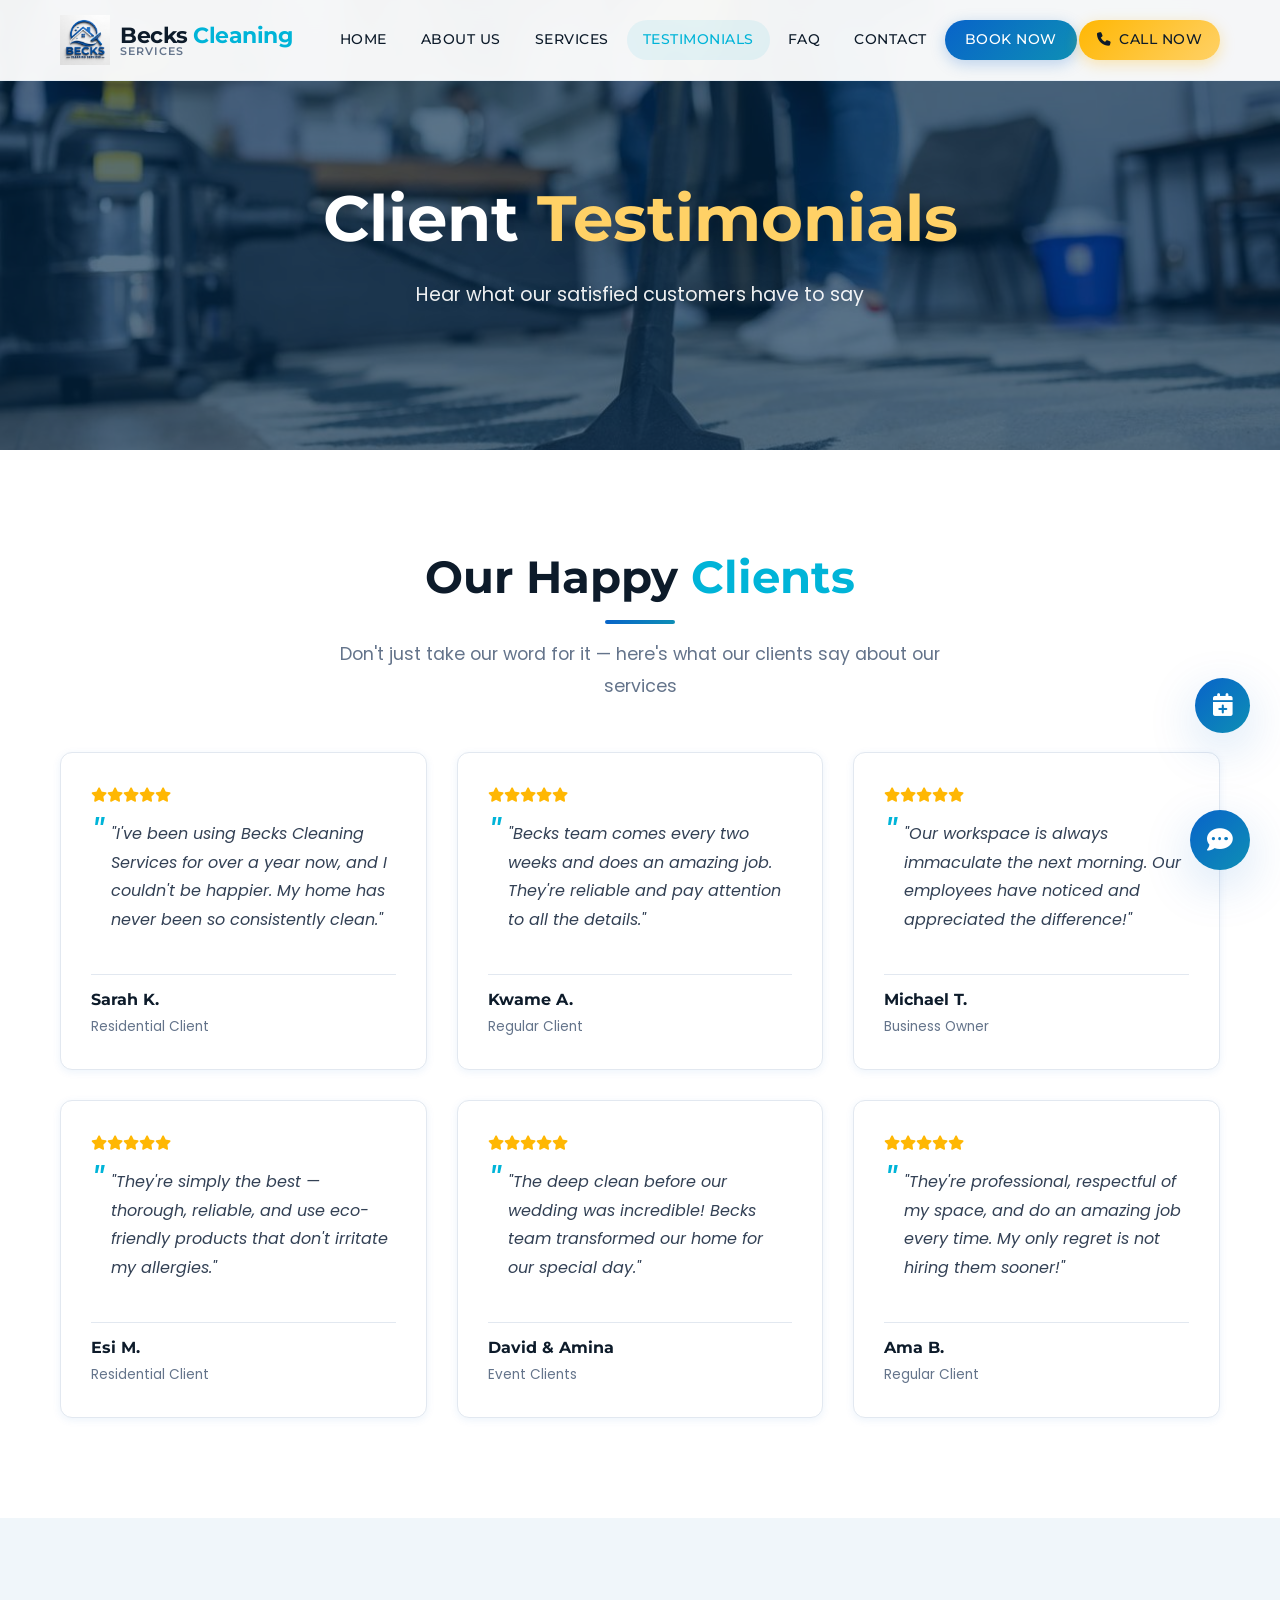
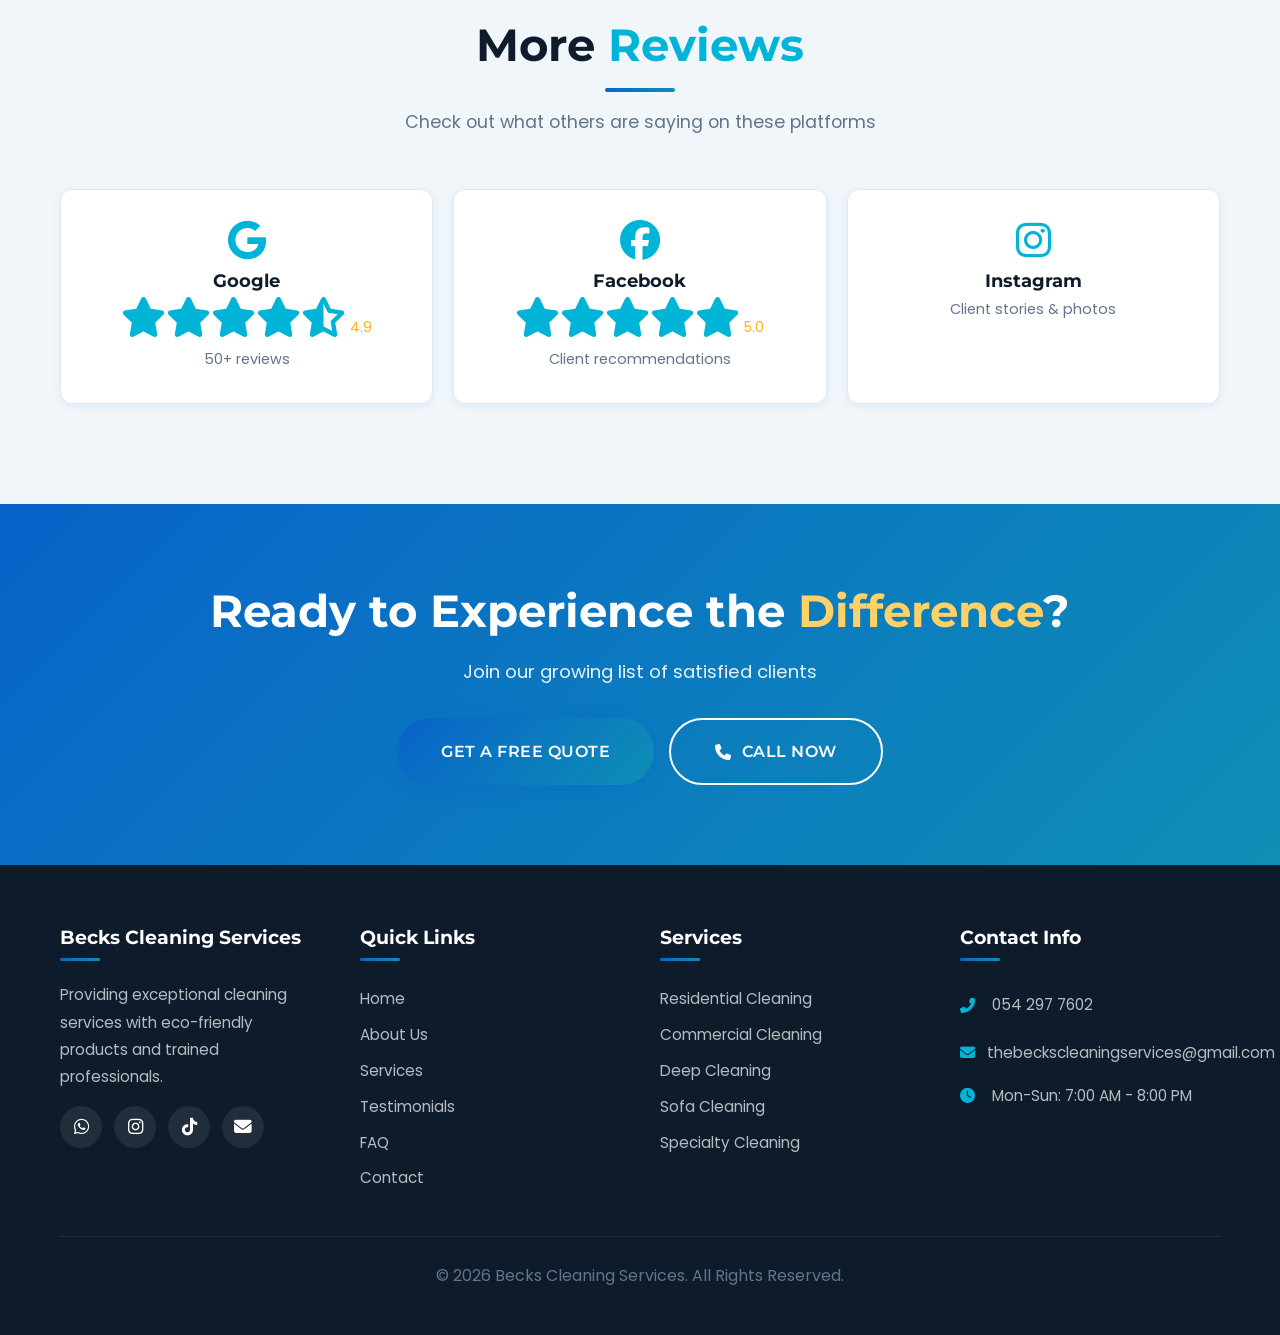
<file: testimonials.html>
<!DOCTYPE html>
<html lang="en">
<head>
    <meta charset="UTF-8">
    <meta name="viewport" content="width=device-width, initial-scale=1.0">
    <title>Testimonials | Becks Cleaning Services</title>
    <meta name="description" content="Read what our satisfied clients say about Becks Cleaning Services. Real testimonials from happy customers.">
    <meta name="keywords" content="cleaning reviews, customer testimonials, cleaning service feedback">
    <meta property="og:title" content="Testimonials | Becks Cleaning Services">
    <meta property="og:description" content="Read what our satisfied clients say about our cleaning services.">
    <meta property="og:type" content="website">
    <meta property="og:url" content="https://beckscleaningservice.com/testimonials.html">
    <meta name="twitter:card" content="summary_large_image">
    <meta name="twitter:title" content="Testimonials | Becks Cleaning Services">
    <link rel="canonical" href="https://beckscleaningservice.com/testimonials.html">
    <meta name="theme-color" content="#0a2a4a">
    <meta name="robots" content="index, follow">
    <meta name="author" content="Becks Cleaning Services">
    <link rel="stylesheet" href="https://cdnjs.cloudflare.com/ajax/libs/font-awesome/6.4.0/css/all.min.css">
    <link href="https://fonts.googleapis.com/css2?family=Poppins:wght@300;400;600;700&family=Montserrat:wght@500;700&display=swap" rel="stylesheet">
    <link rel="stylesheet" href="styles.css">
    <link rel="icon" href="images/favicon.ico" type="image/x-icon">
    
    <script type="application/ld+json">
    {
        "@context": "https://schema.org",
        "@type": "WebPage",
        "name": "Testimonials | Becks Cleaning Services",
        "description": "Read what our satisfied clients say about our cleaning services.",
        "url": "https://beckscleaningservice.com/testimonials.html",
        "mainEntity": {
            "@type": "ItemList",
            "itemListElement": [
                {
                    "@type": "Review",
                    "reviewBody": "Becks team transformed my home! It's never been so clean and fresh.",
                    "author": { "@type": "Person", "name": "Sarah K." },
                    "reviewRating": { "@type": "Rating", "ratingValue": "5" }
                },
                {
                    "@type": "Review",
                    "reviewBody": "Our office has never looked better. Professional, efficient, and spotless.",
                    "author": { "@type": "Person", "name": "Michael T." },
                    "reviewRating": { "@type": "Rating", "ratingValue": "5" }
                },
                {
                    "@type": "Review",
                    "reviewBody": "They're thorough, trustworthy, and use products that don't irritate my allergies.",
                    "author": { "@type": "Person", "name": "Ama B." },
                    "reviewRating": { "@type": "Rating", "ratingValue": "5" }
                }
            ]
        }
    }
    </script>

    <style>
        .testimonials-hero {
            min-height: 50vh;
            display: flex;
            align-items: center;
            justify-content: center;
            text-align: center;
            padding: 120px 20px 80px;
            position: relative;
            overflow: hidden;
            color: var(--white);
        }
        .testimonials-hero__video {
            position: absolute;
            top: 50%;
            left: 50%;
            min-width: 100%;
            min-height: 100%;
            width: auto;
            height: auto;
            transform: translateX(-50%) translateY(-50%);
            object-fit: cover;
            z-index: 0;
        }
        .testimonials-hero__overlay {
            position: absolute;
            top: 0;
            left: 0;
            width: 100%;
            height: 100%;
            background: rgba(4, 42, 74, 0.65);
            z-index: 1;
        }
        .testimonials-hero--fallback {
            background: linear-gradient(135deg, rgba(4, 73, 158, 0.85) 0%, rgba(0, 180, 216, 0.75) 100%), url('images/2.jpg');
            background-size: cover;
            background-position: center;
        }
        .testimonials-hero--fallback .testimonials-hero__video { display: none; }
        .testimonials-hero__content {
            position: relative;
            z-index: 2;
            max-width: 800px;
            animation: fadeInUp 1s ease;
        }
        .testimonials-hero__title {
            font-size: clamp(2.8rem, 5vw, 4rem);
            font-weight: 700;
            color: var(--white);
            margin-bottom: 20px;
            text-shadow: 0 2px 30px rgba(0, 0, 0, 0.2);
        }
        .testimonials-hero__title span { color: var(--accent-light); }
        .testimonials-hero__subtitle {
            font-size: clamp(1.1rem, 1.5vw, 1.3rem);
            color: rgba(255, 255, 255, 0.92);
            max-width: 650px;
            margin: 0 auto;
            text-shadow: 0 1px 15px rgba(0, 0, 0, 0.15);
        }
        .testimonials-hero .hero-particles {
            position: absolute;
            top: 0;
            left: 0;
            width: 100%;
            height: 100%;
            overflow: hidden;
            z-index: 0;
        }
        .testimonials-hero .hero-particles span {
            position: absolute;
            display: block;
            width: 20px;
            height: 20px;
            background: rgba(255, 255, 255, 0.08);
            border-radius: 50%;
            animation: floatParticles 15s linear infinite;
            bottom: -150px;
        }
        .testimonials-hero .hero-particles span:nth-child(1) { left: 10%; width: 25px; height: 25px; animation-delay: 0s; animation-duration: 18s; }
        .testimonials-hero .hero-particles span:nth-child(2) { left: 20%; width: 15px; height: 15px; animation-delay: 2s; animation-duration: 22s; background: rgba(255, 215, 0, 0.08); }
        .testimonials-hero .hero-particles span:nth-child(3) { left: 30%; width: 35px; height: 35px; animation-delay: 4s; animation-duration: 20s; }
        .testimonials-hero .hero-particles span:nth-child(4) { left: 40%; width: 18px; height: 18px; animation-delay: 1s; animation-duration: 16s; background: rgba(255, 215, 0, 0.06); }
        .testimonials-hero .hero-particles span:nth-child(5) { left: 50%; width: 28px; height: 28px; animation-delay: 3s; animation-duration: 19s; }
        .testimonials-hero .hero-particles span:nth-child(6) { left: 60%; width: 12px; height: 12px; animation-delay: 5s; animation-duration: 24s; background: rgba(255, 215, 0, 0.07); }
        .testimonials-hero .hero-particles span:nth-child(7) { left: 70%; width: 30px; height: 30px; animation-delay: 2s; animation-duration: 17s; }
        .testimonials-hero .hero-particles span:nth-child(8) { left: 80%; width: 16px; height: 16px; animation-delay: 4s; animation-duration: 21s; background: rgba(255, 215, 0, 0.05); }
        .testimonials-hero .hero-particles span:nth-child(9) { left: 90%; width: 22px; height: 22px; animation-delay: 1s; animation-duration: 23s; }
        .testimonials-hero .hero-particles span:nth-child(10) { left: 95%; width: 10px; height: 10px; animation-delay: 3s; animation-duration: 20s; background: rgba(255, 215, 0, 0.08); }
        @keyframes floatParticles {
            0% { transform: translateY(0) rotate(0deg) scale(1); opacity: 1; }
            100% { transform: translateY(-110vh) rotate(720deg) scale(0); opacity: 0; }
        }

        .testimonials-grid {
            display: grid;
            grid-template-columns: repeat(auto-fit, minmax(320px, 1fr));
            gap: var(--gutter);
        }
        .testimonial-card {
            background: var(--white);
            padding: 30px;
            border-radius: var(--radius-md);
            box-shadow: var(--shadow-sm);
            border: 1px solid var(--light-gray);
            transition: var(--transition-normal);
            display: flex;
            flex-direction: column;
        }
        .testimonial-card:hover {
            transform: translateY(-5px);
            box-shadow: var(--shadow-md);
            border-color: var(--primary-sea);
        }
        .testimonial-card__stars {
            color: var(--accent);
            font-size: 0.9rem;
            margin-bottom: 12px;
        }
        .testimonial-card__text {
            font-style: italic;
            color: var(--dark-gray);
            flex-grow: 1;
            position: relative;
            padding-left: 20px;
        }
        .testimonial-card__text::before {
            content: '"';
            position: absolute;
            left: 0;
            top: -5px;
            font-size: 2.5rem;
            color: var(--primary-sea);
            line-height: 1;
        }
        .testimonial-card__author {
            display: flex;
            align-items: center;
            gap: 15px;
            margin-top: 20px;
            padding-top: 15px;
            border-top: 1px solid var(--light-gray);
        }
        .testimonial-card__author-info h4 {
            font-size: 1rem;
            margin-bottom: 2px;
        }
        .testimonial-card__author-info span {
            font-size: 0.85rem;
            color: var(--gray);
        }

        .platform-grid {
            display: grid;
            grid-template-columns: repeat(auto-fit, minmax(200px, 1fr));
            gap: 20px;
        }
        .platform-card {
            background: var(--white);
            padding: 30px 20px;
            border-radius: var(--radius-md);
            box-shadow: var(--shadow-sm);
            text-align: center;
            transition: var(--transition-normal);
            border: 1px solid var(--light-gray);
            color: var(--secondary);
            text-decoration: none;
        }
        .platform-card:hover {
            transform: translateY(-5px);
            box-shadow: var(--shadow-md);
            border-color: var(--primary-sea);
        }
        .platform-card i {
            font-size: 2.5rem;
            color: var(--primary-sea);
            margin-bottom: 10px;
            display: inline-block;
        }
        .platform-card h4 {
            font-size: 1.1rem;
            margin-bottom: 5px;
        }
        .platform-card .rating {
            color: var(--accent);
            font-size: 0.85rem;
        }
        .platform-card p {
            font-size: 0.9rem;
            color: var(--gray);
            margin-bottom: 0;
        }

        @media (max-width: 768px) {
            .testimonials-hero { min-height: 40vh; padding: 100px 20px 60px; }
            .testimonials-hero__title { font-size: 2.2rem; }
            .testimonials-grid { grid-template-columns: 1fr; }
            .platform-grid { grid-template-columns: repeat(2, 1fr); }
        }
        @media (max-width: 480px) {
            .testimonials-hero__title { font-size: 1.8rem; }
            .testimonials-hero__subtitle { font-size: 1rem; }
            .platform-grid { grid-template-columns: 1fr 1fr; }
            .platform-card { padding: 20px 15px; }
        }
    </style>
</head>
<body>
    <a href="#main" class="skip-link">Skip to main content</a>

    <header class="header" id="header" role="banner">
        <div class="container">
            <div class="header__inner">
                <a href="index.html" class="logo">
                    <img src="images/new logo.jpeg" alt="Becks Cleaning Services Logo" class="logo__img" width="48" height="48">
                    <div class="logo__text-wrapper">
                        <span class="logo__text logo__text--main">Becks <span>Cleaning</span></span>
                        <span class="logo__text logo__text--sub">Services</span>
                    </div>
                </a>
                <button class="mobile-toggle" id="mobileToggle" aria-label="Toggle navigation">
                    <i class="fas fa-bars"></i>
                </button>
                <nav class="nav" id="navMenu">
                    <div class="nav__header">
                        <img src="images/new logo.jpeg" alt="Becks Cleaning Services" loading="lazy">
                        <span>Becks <span>Cleaning Services</span></span>
                    </div>
                    <ul class="nav__list">
                        <li><a href="index.html" class="nav__link">Home</a></li>
                        <li><a href="about.html" class="nav__link">About Us</a></li>
                        <li><a href="services.html" class="nav__link">Services</a></li>
                        <li><a href="testimonials.html" class="nav__link nav__link--active">Testimonials</a></li>
                        <li><a href="faq.html" class="nav__link">FAQ</a></li>
                        <li><a href="contact.html" class="nav__link">Contact</a></li>
                        <li><a href="contact.html#booking" class="nav__link nav__link--btn">Book Now</a></li>
                        <li><a href="tel:0542977602" class="nav__link nav__link--call"><i class="fas fa-phone"></i> Call Now</a></li>
                    </ul>
                    <div class="nav__footer">
                        <a href="https://wa.me/233542977602" target="_blank" aria-label="WhatsApp"><i class="fab fa-whatsapp"></i></a>
                        <a href="https://www.instagram.com/becks_cleaningservices" target="_blank" aria-label="Instagram"><i class="fab fa-instagram"></i></a>
                        <a href="https://www.tiktok.com/@beckscleaning_services" target="_blank" aria-label="TikTok"><i class="fab fa-tiktok"></i></a>
                        <a href="mailto:thebeckscleaningservices@gmail.com" aria-label="Email"><i class="fas fa-envelope"></i></a>
                    </div>
                </nav>
            </div>
        </div>
    </header>

    <main id="main">
        <section class="testimonials-hero" id="testimonialsHero">
            <video 
                class="testimonials-hero__video" 
                autoplay 
                muted 
                loop 
                playsinline 
                preload="metadata"
                poster="images/2.jpg"
                id="testimonialsHeroVideo"
                aria-hidden="true">
                <source src="https://videos.pexels.com/video-files/3141203/3141203-uhd_2560_1440_30fps.mp4" type="video/mp4">
                <source src="https://videos.pexels.com/video-files/29830196/12811704_1920_1080_24fps.mp4" type="video/mp4">
            </video>
            <div class="testimonials-hero__overlay"></div>
            <div class="hero-particles">
                <span></span><span></span><span></span><span></span><span></span>
                <span></span><span></span><span></span><span></span><span></span>
            </div>
            <div class="testimonials-hero__content">
                <h1 class="testimonials-hero__title">Client <span>Testimonials</span></h1>
                <p class="testimonials-hero__subtitle">Hear what our satisfied customers have to say</p>
            </div>
        </section>

        <section class="section">
            <div class="container">
                <div class="section-title">
                    <h2>Our Happy <span>Clients</span></h2>
                    <p class="section-subtitle">Don't just take our word for it — here's what our clients say about our services</p>
                </div>
                <div class="testimonials-grid">
                    <div class="testimonial-card reveal">
                        <div class="testimonial-card__stars"><i class="fas fa-star"></i><i class="fas fa-star"></i><i class="fas fa-star"></i><i class="fas fa-star"></i><i class="fas fa-star"></i></div>
                        <p class="testimonial-card__text">"I've been using Becks Cleaning Services for over a year now, and I couldn't be happier. My home has never been so consistently clean."</p>
                        <div class="testimonial-card__author">
                            <div class="testimonial-card__author-info">
                                <h4>Sarah K.</h4>
                                <span>Residential Client</span>
                            </div>
                        </div>
                    </div>
                    <div class="testimonial-card reveal" data-delay="150">
                        <div class="testimonial-card__stars"><i class="fas fa-star"></i><i class="fas fa-star"></i><i class="fas fa-star"></i><i class="fas fa-star"></i><i class="fas fa-star"></i></div>
                        <p class="testimonial-card__text">"Becks team comes every two weeks and does an amazing job. They're reliable and pay attention to all the details."</p>
                        <div class="testimonial-card__author">
                            <div class="testimonial-card__author-info">
                                <h4>Kwame A.</h4>
                                <span>Regular Client</span>
                            </div>
                        </div>
                    </div>
                    <div class="testimonial-card reveal" data-delay="300">
                        <div class="testimonial-card__stars"><i class="fas fa-star"></i><i class="fas fa-star"></i><i class="fas fa-star"></i><i class="fas fa-star"></i><i class="fas fa-star"></i></div>
                        <p class="testimonial-card__text">"Our workspace is always immaculate the next morning. Our employees have noticed and appreciated the difference!"</p>
                        <div class="testimonial-card__author">
                            <div class="testimonial-card__author-info">
                                <h4>Michael T.</h4>
                                <span>Business Owner</span>
                            </div>
                        </div>
                    </div>
                    <div class="testimonial-card reveal" data-delay="150">
                        <div class="testimonial-card__stars"><i class="fas fa-star"></i><i class="fas fa-star"></i><i class="fas fa-star"></i><i class="fas fa-star"></i><i class="fas fa-star"></i></div>
                        <p class="testimonial-card__text">"They're simply the best — thorough, reliable, and use eco-friendly products that don't irritate my allergies."</p>
                        <div class="testimonial-card__author">
                            <div class="testimonial-card__author-info">
                                <h4>Esi M.</h4>
                                <span>Residential Client</span>
                            </div>
                        </div>
                    </div>
                    <div class="testimonial-card reveal" data-delay="300">
                        <div class="testimonial-card__stars"><i class="fas fa-star"></i><i class="fas fa-star"></i><i class="fas fa-star"></i><i class="fas fa-star"></i><i class="fas fa-star"></i></div>
                        <p class="testimonial-card__text">"The deep clean before our wedding was incredible! Becks team transformed our home for our special day."</p>
                        <div class="testimonial-card__author">
                            <div class="testimonial-card__author-info">
                                <h4>David & Amina</h4>
                                <span>Event Clients</span>
                            </div>
                        </div>
                    </div>
                    <div class="testimonial-card reveal" data-delay="450">
                        <div class="testimonial-card__stars"><i class="fas fa-star"></i><i class="fas fa-star"></i><i class="fas fa-star"></i><i class="fas fa-star"></i><i class="fas fa-star"></i></div>
                        <p class="testimonial-card__text">"They're professional, respectful of my space, and do an amazing job every time. My only regret is not hiring them sooner!"</p>
                        <div class="testimonial-card__author">
                            <div class="testimonial-card__author-info">
                                <h4>Ama B.</h4>
                                <span>Regular Client</span>
                            </div>
                        </div>
                    </div>
                </div>
            </div>
        </section>

        <section class="section section--light">
            <div class="container">
                <div class="section-title">
                    <h2>More <span>Reviews</span></h2>
                    <p class="section-subtitle">Check out what others are saying on these platforms</p>
                </div>
                <div class="platform-grid">
                    <a href="#" class="platform-card reveal">
                        <i class="fab fa-google"></i>
                        <h4>Google</h4>
                        <div class="rating"><i class="fas fa-star"></i><i class="fas fa-star"></i><i class="fas fa-star"></i><i class="fas fa-star"></i><i class="fas fa-star-half-alt"></i> <span>4.9</span></div>
                        <p>50+ reviews</p>
                    </a>
                    <a href="#" class="platform-card reveal" data-delay="150">
                        <i class="fab fa-facebook"></i>
                        <h4>Facebook</h4>
                        <div class="rating"><i class="fas fa-star"></i><i class="fas fa-star"></i><i class="fas fa-star"></i><i class="fas fa-star"></i><i class="fas fa-star"></i> <span>5.0</span></div>
                        <p>Client recommendations</p>
                    </a>
                    <a href="#" class="platform-card reveal" data-delay="300">
                        <i class="fab fa-instagram"></i>
                        <h4>Instagram</h4>
                        <p style="font-size: 0.9rem; color: var(--gray);">Client stories & photos</p>
                    </a>
                </div>
            </div>
        </section>

        <section class="cta">
            <div class="container">
                <h2>Ready to Experience the <span style="color: var(--accent-light);">Difference</span>?</h2>
                <p>Join our growing list of satisfied clients</p>
                <div class="cta__buttons">
                    <a href="contact.html" class="btn btn--large">Get a Free Quote</a>
                    <a href="tel:0542977602" class="btn btn--outline-white btn--large"><i class="fas fa-phone"></i> Call Now</a>
                </div>
            </div>
        </section>
    </main>

    <footer class="footer" role="contentinfo">
        <div class="container">
            <div class="footer__grid">
                <div class="footer__column">
                    <h4>Becks Cleaning Services</h4>
                    <p>Providing exceptional cleaning services with eco-friendly products and trained professionals.</p>
                    <div class="footer__social">
                        <a href="https://wa.me/233542977602" target="_blank" aria-label="WhatsApp"><i class="fab fa-whatsapp"></i></a>
                        <a href="https://www.instagram.com/becks_cleaningservices" target="_blank" aria-label="Instagram"><i class="fab fa-instagram"></i></a>
                        <a href="https://www.tiktok.com/@beckscleaning_services" target="_blank" aria-label="TikTok"><i class="fab fa-tiktok"></i></a>
                        <a href="mailto:thebeckscleaningservices@gmail.com" aria-label="Email"><i class="fas fa-envelope"></i></a>
                    </div>
                </div>
                <div class="footer__column">
                    <h4>Quick Links</h4>
                    <a href="index.html">Home</a>
                    <a href="about.html">About Us</a>
                    <a href="services.html">Services</a>
                    <a href="testimonials.html">Testimonials</a>
                    <a href="faq.html">FAQ</a>
                    <a href="contact.html">Contact</a>
                </div>
                <div class="footer__column">
                    <h4>Services</h4>
                    <a href="services.html#residential">Residential Cleaning</a>
                    <a href="services.html#commercial">Commercial Cleaning</a>
                    <a href="services.html#deep">Deep Cleaning</a>
                    <a href="services.html#sofa">Sofa Cleaning</a>
                    <a href="services.html#special">Specialty Cleaning</a>
                </div>
                <div class="footer__column">
                    <h4>Contact Info</h4>
                    <div class="contact-info-item"><i class="fas fa-phone-alt"></i> <a href="tel:0542977602">054 297 7602</a></div>
                    <div class="contact-info-item"><i class="fas fa-envelope"></i> <a href="mailto:thebeckscleaningservices@gmail.com">thebeckscleaningservices@gmail.com</a></div>
                    <div class="contact-info-item"><i class="fas fa-clock"></i> Mon-Sun: 7:00 AM - 8:00 PM</div>
                </div>
            </div>
            <div class="footer__bottom"><p>&copy; <span id="year"></span> Becks Cleaning Services. All Rights Reserved.</p></div>
        </div>
    </footer>

    <div class="floating-buttons">
    
        <a href="contact.html#booking" class="floating-btn floating-btn--book" aria-label="Book Now">
            <i class="fas fa-calendar-plus"></i>
        </a>
        <button class="floating-btn floating-btn--top" id="backToTop" aria-label="Back to top">
            <i class="fas fa-arrow-up"></i>
        </button>
    </div>

    <div class="chat-bot" role="complementary" aria-label="Chat assistant">
        <button class="chat-bot__toggle" id="chatToggle" aria-label="Open chat">
            <i class="fas fa-comment-dots"></i>
        </button>
        <div class="chat-bot__container" id="chatContainer" role="dialog" aria-label="Chat window">
            <div class="chat-bot__header">
                <h4>Becks Cleaning Services</h4>
                <button class="chat-bot__close" id="chatClose" aria-label="Close chat"><i class="fas fa-times"></i></button>
            </div>
            <div class="chat-bot__messages" id="chatMessages" role="log" aria-live="polite">
                <div class="chat-bot__message chat-bot__message--bot"><p>Hello! 👋 I'm Becky, your cleaning assistant. How can I help you today?</p></div>
            </div>
            <div class="chat-bot__input">
                <input type="text" id="chatInput" placeholder="Type your message..." aria-label="Type your message">
                <button id="chatSend" aria-label="Send message"><i class="fas fa-paper-plane"></i></button>
            </div>
        </div>
    </div>

    <div class="lightbox" id="lightbox" role="dialog" aria-label="Image viewer">
        <button class="lightbox__close" id="lightboxClose" aria-label="Close lightbox">&times;</button>
        <button class="lightbox__nav lightbox__nav--prev" id="lightboxPrev" aria-label="Previous image">&#10094;</button>
        <button class="lightbox__nav lightbox__nav--next" id="lightboxNext" aria-label="Next image">&#10095;</button>
        <img class="lightbox__content" id="lightboxImg" alt="Gallery image" tabindex="0">
        <div class="lightbox__counter" id="lightboxCounter">1 / 1</div>
    </div>

    <script>
        const testimonialsHeroVideo = document.getElementById('testimonialsHeroVideo');
        const testimonialsHero = document.getElementById('testimonialsHero');
        if (testimonialsHeroVideo) {
            testimonialsHeroVideo.addEventListener('error', function() {
                if (testimonialsHero) { testimonialsHero.classList.add('testimonials-hero--fallback'); }
            });
            setTimeout(function() {
                if (testimonialsHeroVideo.readyState === 0) {
                    if (testimonialsHero) { testimonialsHero.classList.add('testimonials-hero--fallback'); }
                }
            }, 5000);
        }
    </script>
    <script src="script.js" defer></script>
</body>
</html>
</file>
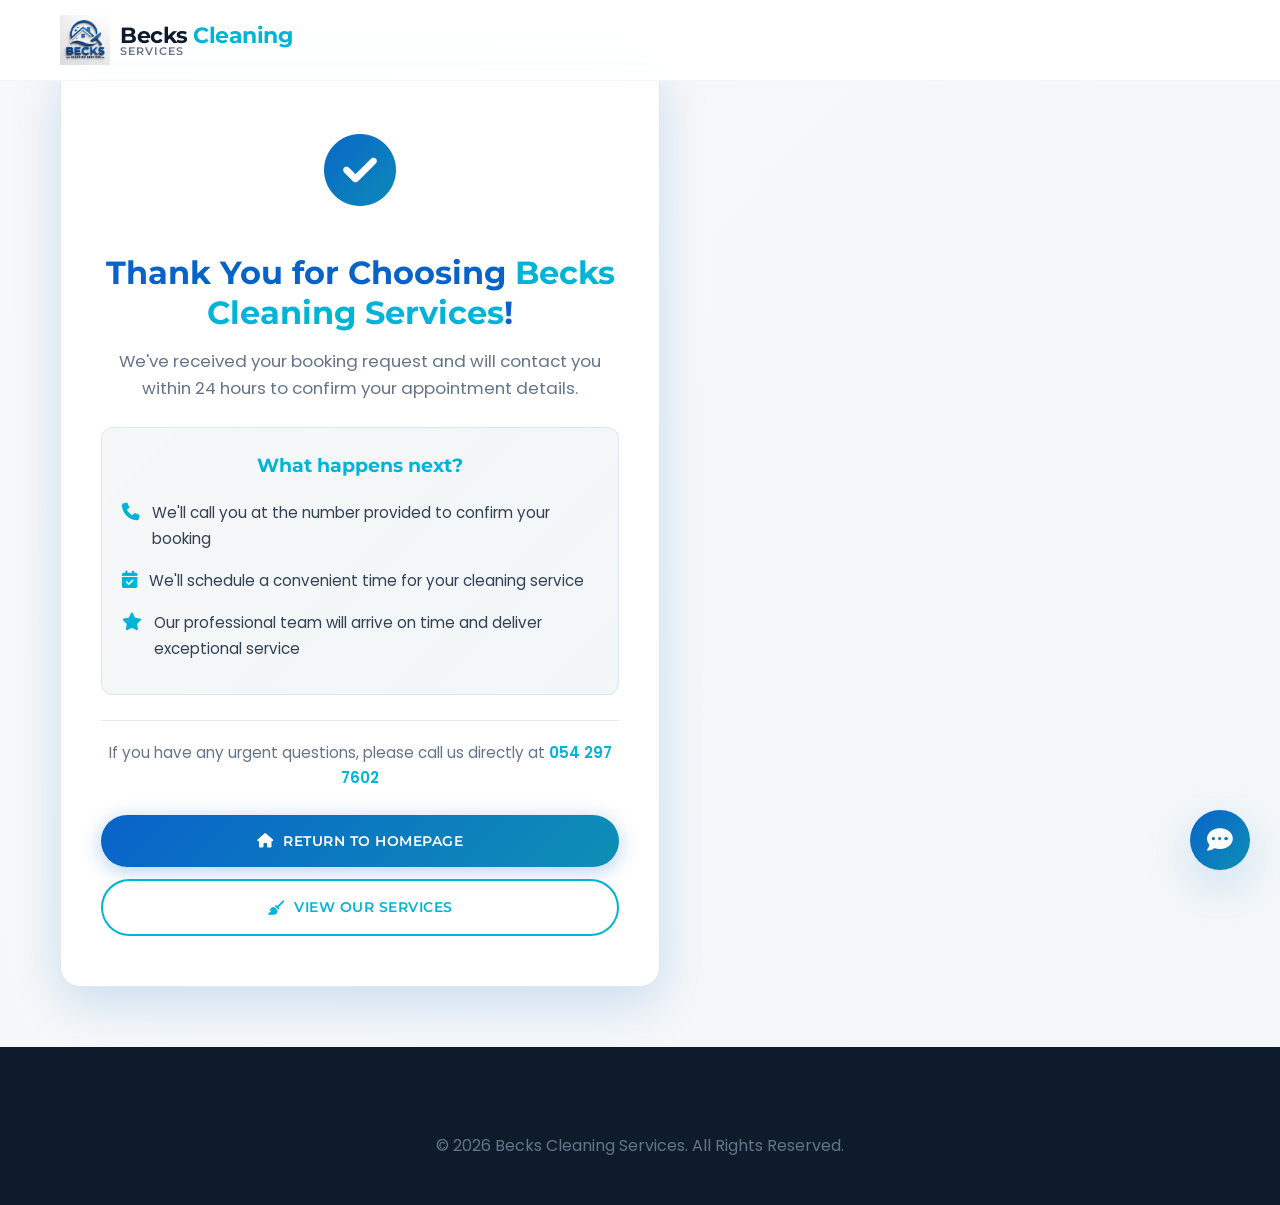
<file: thankyou.html>
<!DOCTYPE html>
<html lang="en">
<head>
    <meta charset="UTF-8">
    <meta name="viewport" content="width=device-width, initial-scale=1.0">
    <title>Thank You | Becks Cleaning Services</title>
    <meta name="description" content="Thank you for booking with Becks Cleaning Services. We'll confirm your appointment within 24 hours.">
    <meta name="robots" content="noindex, follow">
    <meta property="og:title" content="Thank You | Becks Cleaning Services">
    <meta property="og:description" content="Thank you for booking with Becks Cleaning Services.">
    <meta property="og:type" content="website">
    <meta property="og:url" content="https://beckscleaningservice.com/thankyou.html">
    <link rel="canonical" href="https://beckscleaningservice.com/thankyou.html">
    <meta name="theme-color" content="#0a2a4a">
    <meta name="author" content="Becks Cleaning Services">
    <link rel="stylesheet" href="https://cdnjs.cloudflare.com/ajax/libs/font-awesome/6.4.0/css/all.min.css">
    <link href="https://fonts.googleapis.com/css2?family=Poppins:wght@300;400;600;700&family=Montserrat:wght@500;700&display=swap" rel="stylesheet">
    <link rel="stylesheet" href="styles.css">
    <link rel="icon" href="images/favicon.ico" type="image/x-icon">
    <style>
        .thank-you-section {
            min-height: calc(100vh - 200px);
            display: flex;
            align-items: center;
            justify-content: center;
            padding: 60px 20px;
            background: linear-gradient(135deg, rgba(10, 42, 74, 0.03), rgba(26, 107, 138, 0.05));
        }
        .thank-you-card {
            text-align: center;
            max-width: 600px;
            width: 100%;
            padding: 50px 40px;
            background: var(--white);
            border-radius: var(--radius-lg);
            box-shadow: var(--shadow-lg);
            border: 1px solid var(--light-gray);
            position: relative;
            overflow: hidden;
        }
        .thank-you-card::before {
            content: '';
            position: absolute;
            top: 0;
            left: 0;
            right: 0;
            height: 5px;
            background: var(--primary-gradient);
        }
        .thank-you-card__icon {
            font-size: 4.5rem;
            background: var(--primary-gradient);
            -webkit-background-clip: text;
            -webkit-text-fill-color: transparent;
            background-clip: text;
            margin-bottom: 20px;
            display: inline-block;
            animation: thankYouBounce 1.2s ease;
        }
        @keyframes thankYouBounce {
            0%, 20%, 50%, 80%, 100% { transform: scale(1); }
            40% { transform: scale(1.15); }
            60% { transform: scale(0.95); }
        }
        .thank-you-card h1 {
            font-size: 2rem;
            color: var(--primary);
            margin-bottom: 15px;
            font-family: var(--font-secondary);
        }
        .thank-you-card h1 span {
            color: var(--primary-sea);
        }
        .thank-you-card p {
            font-size: 1.05rem;
            color: var(--gray);
            line-height: 1.6;
            margin-bottom: 25px;
        }
        .thank-you-card .next-steps-box {
            background: linear-gradient(135deg, rgba(10, 42, 74, 0.04), rgba(26, 107, 138, 0.06));
            padding: 25px 20px;
            border-radius: var(--radius-md);
            margin: 25px 0;
            text-align: left;
            border: 1px solid rgba(26, 107, 138, 0.1);
        }
        .thank-you-card .next-steps-box h3 {
            color: var(--primary-sea);
            text-align: center;
            font-size: 1.2rem;
            margin-bottom: 15px;
        }
        .thank-you-card .next-steps-box li {
            display: flex;
            align-items: flex-start;
            gap: 12px;
            padding: 8px 0;
            font-size: 0.95rem;
            color: var(--dark-gray);
        }
        .thank-you-card .next-steps-box li i {
            color: var(--primary-sea);
            font-size: 1.1rem;
            margin-top: 3px;
            flex-shrink: 0;
        }
        .thank-you-card .contact-urgent {
            margin: 20px 0 25px;
            padding-top: 20px;
            border-top: 1px solid var(--light-gray);
        }
        .thank-you-card .contact-urgent p {
            font-size: 0.95rem;
            margin-bottom: 0;
        }
        .thank-you-card .contact-urgent a {
            color: var(--primary-sea);
            font-weight: 600;
            text-decoration: none;
        }
        .thank-you-card .contact-urgent a:hover {
            color: var(--primary);
        }
        .thank-you-card .btn-group {
            display: flex;
            flex-direction: column;
            gap: 12px;
            margin-top: 10px;
        }
        .thank-you-card .btn-group .btn {
            width: 100%;
            justify-content: center;
        }
        .thank-you-card .btn-group .btn--outline {
            background: transparent;
            border: 2px solid var(--primary-sea);
            color: var(--primary-sea);
            box-shadow: none;
        }
        .thank-you-card .btn-group .btn--outline:hover {
            background: var(--primary-gradient);
            color: var(--white);
            box-shadow: 0 4px 20px rgba(10, 42, 74, 0.3);
            border-color: transparent;
        }
        @media (max-width: 768px) {
            .thank-you-card { padding: 35px 25px; }
            .thank-you-card__icon { font-size: 3.5rem; }
            .thank-you-card h1 { font-size: 1.6rem; }
        }
        @media (max-width: 480px) {
            .thank-you-card { padding: 25px 18px; }
            .thank-you-card__icon { font-size: 3rem; }
            .thank-you-card h1 { font-size: 1.4rem; }
            .thank-you-card .next-steps-box { padding: 18px 14px; }
        }
    </style>
</head>
<body>
    <a href="#main" class="skip-link">Skip to main content</a>

    <header class="header" id="header" role="banner">
        <div class="container">
            <div class="header__inner">
                <a href="index.html" class="logo">
                    <img src="images/new logo.jpeg" alt="Becks Cleaning Services Logo" class="logo__img" width="48" height="48">
                    <div class="logo__text-wrapper">
                        <span class="logo__text logo__text--main">Becks <span>Cleaning</span></span>
                        <span class="logo__text logo__text--sub">Services</span>
                    </div>
                </a>
            </div>
        </div>
    </header>

    <main id="main">
        <section class="thank-you-section">
            <div class="container">
                <div class="thank-you-card reveal">
                    <span class="thank-you-card__icon"><i class="fas fa-check-circle"></i></span>
                    <h1>Thank You for Choosing <span>Becks Cleaning Services</span>!</h1>
                    <p>We've received your booking request and will contact you within 24 hours to confirm your appointment details.</p>
                    <div class="next-steps-box">
                        <h3>What happens next?</h3>
                        <ul>
                            <li><i class="fas fa-phone"></i> <span>We'll call you at the number provided to confirm your booking</span></li>
                            <li><i class="fas fa-calendar-check"></i> <span>We'll schedule a convenient time for your cleaning service</span></li>
                            <li><i class="fas fa-star"></i> <span>Our professional team will arrive on time and deliver exceptional service</span></li>
                        </ul>
                    </div>
                    <div class="contact-urgent">
                        <p>If you have any urgent questions, please call us directly at <a href="tel:0542977602">054 297 7602</a></p>
                    </div>
                    <div class="btn-group">
                        <a href="index.html" class="btn"><i class="fas fa-home"></i> Return to Homepage</a>
                        <a href="services.html" class="btn btn--outline"><i class="fas fa-broom"></i> View Our Services</a>
                    </div>
                </div>
            </div>
        </section>
    </main>

    <footer class="footer" role="contentinfo">
        <div class="container">
            <div class="footer__bottom">
                <p>&copy; <span id="year"></span> Becks Cleaning Services. All Rights Reserved.</p>
            </div>
        </div>
    </footer>

    <div class="chat-bot" role="complementary" aria-label="Chat assistant">
        <button class="chat-bot__toggle" id="chatToggle" aria-label="Open chat">
            <i class="fas fa-comment-dots"></i>
        </button>
        <div class="chat-bot__container" id="chatContainer" role="dialog" aria-label="Chat window">
            <div class="chat-bot__header">
                <h4>Becks Cleaning Services</h4>
                <button class="chat-bot__close" id="chatClose" aria-label="Close chat"><i class="fas fa-times"></i></button>
            </div>
            <div class="chat-bot__messages" id="chatMessages" role="log" aria-live="polite">
                <div class="chat-bot__message chat-bot__message--bot"><p>Hello! 👋 I'm Becky, your cleaning assistant. How can I help you today?</p></div>
            </div>
            <div class="chat-bot__input">
                <input type="text" id="chatInput" placeholder="Type your message..." aria-label="Type your message">
                <button id="chatSend" aria-label="Send message"><i class="fas fa-paper-plane"></i></button>
            </div>
        </div>
    </div>

    <!-- Lightbox -->
    <div class="lightbox" id="lightbox" role="dialog" aria-label="Image viewer">
        <button class="lightbox__close" id="lightboxClose" aria-label="Close lightbox">&times;</button>
        <button class="lightbox__nav lightbox__nav--prev" id="lightboxPrev" aria-label="Previous image">&#10094;</button>
        <button class="lightbox__nav lightbox__nav--next" id="lightboxNext" aria-label="Next image">&#10095;</button>
        <img class="lightbox__content" id="lightboxImg" alt="Gallery image" tabindex="0">
        <div class="lightbox__counter" id="lightboxCounter">1 / 1</div>
    </div>

    <script src="script.js" defer></script>
</body>
</html>
</file>
<file: styles.css>
/* ========================================
   ROOT VARIABLES
   ======================================== */
:root {
    /* Brand Colors - Vibrant Electric Blue & Cyan Theme */
    --primary: #0863c9;
    --primary-dark: #044a9e;
    --primary-light: #2196f3;
    --primary-sea: #00b4d8;
    --primary-bright: #0e8fb5;
    --primary-gradient: linear-gradient(135deg, #0863c9, #0e8fb5);
    --primary-gradient-dark: linear-gradient(135deg, #044a9e, #0863c9);
    --primary-gradient-light: linear-gradient(135deg, #2196f3, #0e8fb5);
    
    /* Secondary Colors */
    --secondary: #0d1b2a;
    --secondary-light: #1b2d45;
    --white: #ffffff;
    --off-white: #f0f6fa;
    --light-gray: #e2e8f0;
    --medium-gray: #94a3b8;
    --gray: #64748b;
    --dark-gray: #334155;
    --black: #0f172a;
    
    /* Accent Colors */
    --accent: #ffb703;
    --accent-light: #ffd166;
    --accent-gradient: linear-gradient(135deg, #ffb703, #ffd166);
    --accent-soft: #fff4e0;
    
    /* Status Colors */
    --success: #10b981;
    --error: #ef4444;
    
    /* Typography */
    --font-primary: 'Poppins', -apple-system, BlinkMacSystemFont, 'Segoe UI', Roboto, sans-serif;
    --font-secondary: 'Montserrat', -apple-system, BlinkMacSystemFont, 'Segoe UI', Roboto, sans-serif;
    
    /* Spacing */
    --section-padding: 100px 0;
    --container-width: 1200px;
    --gutter: 30px;
    
    /* Effects */
    --shadow-sm: 0 2px 8px rgba(8, 99, 201, 0.08);
    --shadow-md: 0 5px 25px rgba(8, 99, 201, 0.12);
    --shadow-lg: 0 15px 50px rgba(8, 99, 201, 0.18);
    --shadow-xl: 0 25px 70px rgba(8, 99, 201, 0.25);
    --shadow-hover: 0 20px 60px rgba(8, 99, 201, 0.20);
    --shadow-glow: 0 0 40px rgba(0, 180, 216, 0.15);
    
    --radius-sm: 8px;
    --radius-md: 12px;
    --radius-lg: 20px;
    --radius-xl: 30px;
    --radius-full: 9999px;
    
    --transition-fast: 0.2s ease;
    --transition-normal: 0.4s cubic-bezier(0.175, 0.885, 0.32, 1.1);
    --transition-slow: 0.7s cubic-bezier(0.175, 0.885, 0.32, 1.1);
}

/* ========================================
   RESET & BASE
   ======================================== */
*,
*::before,
*::after {
    margin: 0;
    padding: 0;
    box-sizing: border-box;
}

html {
    scroll-behavior: smooth;
    font-size: 16px;
    -webkit-font-smoothing: antialiased;
    -moz-osx-font-smoothing: grayscale;
}

body {
    font-family: var(--font-primary);
    color: var(--black);
    line-height: 1.7;
    background-color: var(--white);
    overflow-x: hidden;
}

img {
    max-width: 100%;
    height: auto;
    display: block;
}

a {
    text-decoration: none;
    color: var(--primary-sea);
    transition: var(--transition-normal);
}

a:hover {
    color: var(--primary);
}

ul,
ol {
    list-style: none;
}

/* ========================================
   TYPOGRAPHY
   ======================================== */
h1,
h2,
h3,
h4,
h5,
h6 {
    font-family: var(--font-secondary);
    font-weight: 700;
    line-height: 1.25;
    color: var(--secondary);
    margin-bottom: 1rem;
}

h1 {
    font-size: clamp(2.5rem, 5vw, 4.5rem);
}

h2 {
    font-size: clamp(2rem, 3.5vw, 3rem);
}

h3 {
    font-size: clamp(1.3rem, 2vw, 1.8rem);
}

h4 {
    font-size: clamp(1.1rem, 1.5vw, 1.4rem);
}

p {
    margin-bottom: 1.2rem;
    color: var(--gray);
    font-size: 1rem;
    line-height: 1.8;
}

.section-subtitle {
    font-size: 1.1rem;
    color: var(--gray);
    max-width: 650px;
    margin: 0 auto;
    text-align: center;
}

/* ========================================
   LAYOUT
   ======================================== */
.container {
    width: 100%;
    max-width: var(--container-width);
    margin: 0 auto;
    padding: 0 20px;
}

.section {
    padding: var(--section-padding);
}

.section--light {
    background-color: var(--off-white);
}

.section--primary {
    background: var(--primary-gradient);
    color: var(--white);
}

.section--primary h2,
.section--primary p {
    color: var(--white);
}

.section-title {
    text-align: center;
    margin-bottom: 50px;
}

.section-title h2 {
    position: relative;
    display: inline-block;
    padding-bottom: 18px;
    margin-bottom: 0;
}

.section-title h2::after {
    content: '';
    position: absolute;
    bottom: 0;
    left: 50%;
    transform: translateX(-50%);
    width: 70px;
    height: 4px;
    background: var(--primary-gradient);
    border-radius: 2px;
}

.section-title h2 span {
    color: var(--primary-sea);
}

.section-title p {
    margin-top: 15px;
    font-size: 1.1rem;
    color: var(--gray);
}

.text-center {
    text-align: center;
}

.text-primary {
    color: var(--primary-sea);
}

/* ========================================
   BUTTONS
   ======================================== */
.btn {
    display: inline-flex;
    align-items: center;
    justify-content: center;
    gap: 10px;
    padding: 14px 34px;
    font-family: var(--font-secondary);
    font-weight: 600;
    font-size: 0.9rem;
    text-transform: uppercase;
    letter-spacing: 0.5px;
    border: none;
    border-radius: var(--radius-full);
    cursor: pointer;
    transition: var(--transition-normal);
    position: relative;
    overflow: hidden;
    text-align: center;
    color: var(--white);
    background: var(--primary-gradient);
    box-shadow: 0 4px 20px rgba(8, 99, 201, 0.3);
}

.btn:hover {
    transform: translateY(-3px) scale(1.02);
    box-shadow: 0 8px 35px rgba(8, 99, 201, 0.4);
    color: var(--white);
}

.btn:active {
    transform: translateY(0) scale(0.98);
}

.btn::after {
    content: '';
    position: absolute;
    top: 0;
    left: -100%;
    width: 100%;
    height: 100%;
    background: linear-gradient(90deg, transparent, rgba(255, 255, 255, 0.15), transparent);
    transition: var(--transition-normal);
}

.btn:hover::after {
    left: 100%;
}

.btn--outline {
    background: transparent;
    border: 2px solid var(--primary-sea);
    color: var(--primary-sea);
    box-shadow: none;
}

.btn--outline:hover {
    background: var(--primary-gradient);
    color: var(--white);
    box-shadow: 0 4px 20px rgba(8, 99, 201, 0.3);
    border-color: transparent;
}

.btn--outline-white {
    background: transparent;
    border: 2px solid var(--white);
    color: var(--white);
    box-shadow: none;
}

.btn--outline-white:hover {
    background: var(--white);
    color: var(--primary);
}

.btn--accent {
    background: var(--accent-gradient);
    box-shadow: 0 4px 20px rgba(255, 183, 3, 0.35);
    color: var(--secondary);
}

.btn--accent:hover {
    box-shadow: 0 8px 35px rgba(255, 183, 3, 0.45);
    color: var(--secondary);
}

.btn--small {
    padding: 10px 24px;
    font-size: 0.8rem;
}

.btn--large {
    padding: 18px 44px;
    font-size: 1rem;
}

@media (max-width: 480px) {
    .btn {
        padding: 12px 24px;
        font-size: 0.8rem;
        width: 100%;
        justify-content: center;
    }
    .btn--large {
        padding: 14px 30px;
        font-size: 0.9rem;
    }
}

/* ========================================
   HEADER & NAVIGATION
   ======================================== */
.header {
    position: fixed;
    top: 0;
    left: 0;
    width: 100%;
    z-index: 1000;
    background: rgba(255, 255, 255, 0.95);
    backdrop-filter: blur(15px);
    -webkit-backdrop-filter: blur(15px);
    border-bottom: 1px solid rgba(8, 99, 201, 0.06);
    transition: var(--transition-normal);
}

.header--scrolled {
    box-shadow: var(--shadow-md);
    background: rgba(255, 255, 255, 0.98);
}

.header__inner {
    display: flex;
    justify-content: space-between;
    align-items: center;
    padding: 15px 0;
}

/* ===== TWO-LINE LOGO ===== */
.logo {
    display: flex;
    align-items: center;
    gap: 12px;
    flex-shrink: 0;
}

.logo__img {
    height: 55px;
    width: auto;
    object-fit: contain;
}

.logo__text-wrapper {
    display: flex;
    flex-direction: column;
    line-height: 1.1;
}

.logo__text {
    font-family: var(--font-secondary);
    font-weight: 700;
    color: var(--secondary);
    letter-spacing: -0.5px;
}

.logo__text--main {
    font-size: 1.6rem;
    color: var(--secondary);
}

.logo__text--main span {
    color: var(--primary-sea);
}

.logo__text--sub {
    font-size: 0.8rem;
    font-weight: 600;
    color: var(--gray);
    letter-spacing: 1px;
    text-transform: uppercase;
    margin-top: -2px;
}

/* Desktop logo sizing */
@media (min-width: 1025px) {
    .logo__img {
        height: 50px;
    }
    .logo__text--main {
        font-size: 1.4rem;
    }
    .logo__text--sub {
        font-size: 0.7rem;
    }
    .logo {
        gap: 10px;
    }
}

/* Laptop / Medium screens */
@media (max-width: 1200px) and (min-width: 1025px) {
    .logo__img {
        height: 45px;
    }
    .logo__text--main {
        font-size: 1.2rem;
    }
    .logo__text--sub {
        font-size: 0.6rem;
    }
    .logo {
        gap: 8px;
    }
}

/* Tablets */
@media (max-width: 1024px) and (min-width: 768px) {
    .logo__img {
        height: 48px;
    }
    .logo__text--main {
        font-size: 1.3rem;
    }
    .logo__text--sub {
        font-size: 0.65rem;
    }
    .logo {
        gap: 10px;
    }
}

/* Mobile */
@media (max-width: 768px) {
    .logo__img {
        height: 44px;
    }
    .logo__text--main {
        font-size: 1.2rem;
    }
    .logo__text--sub {
        font-size: 0.6rem;
    }
    .logo {
        gap: 8px;
    }
}

/* Small phones */
@media (max-width: 480px) {
    .logo__img {
        height: 38px;
    }
    .logo__text--main {
        font-size: 1.1rem;
    }
    .logo__text--sub {
        font-size: 0.55rem;
        letter-spacing: 0.5px;
    }
    .logo {
        gap: 6px;
    }
}

/* Extra small phones */
@media (max-width: 360px) {
    .logo__img {
        height: 32px;
    }
    .logo__text--main {
        font-size: 0.95rem;
    }
    .logo__text--sub {
        font-size: 0.5rem;
        letter-spacing: 0.3px;
    }
    .logo {
        gap: 5px;
    }
}

/* ========================================
   DESKTOP NAVIGATION (LAPTOP & LARGER) - FIXED
   ======================================== */
@media (min-width: 1025px) {
    .nav {
        display: flex;
        align-items: center;
        gap: 4px;
        position: static;
        width: auto;
        height: auto;
        background: transparent;
        padding: 0;
        box-shadow: none;
        overflow-y: visible;
        right: auto;
        transition: none;
        flex-direction: row;
    }
    
    .nav__list {
        display: flex;
        align-items: center;
        gap: 2px;
        flex-direction: row;
    }
    
    .nav__close,
    .nav__header,
    .nav__footer {
        display: none !important;
    }
    
    .mobile-toggle {
        display: none !important;
    }
    
    .menu-overlay {
        display: none !important;
    }
    
    /* Desktop nav link sizes - more compact */
    .nav__link {
        font-size: 0.7rem;
        padding: 6px 10px;
        white-space: nowrap;
        letter-spacing: 0.3px;
    }
    
    .nav__link--btn {
        padding: 6px 14px;
        font-size: 0.65rem;
    }
    
    .nav__link--call {
        padding: 6px 12px;
        font-size: 0.65rem;
    }
}

.nav__link {
    display: block;
    padding: 8px 16px;
    font-family: var(--font-secondary);
    font-weight: 500;
    font-size: 0.85rem;
    text-transform: uppercase;
    letter-spacing: 0.5px;
    color: var(--secondary);
    border-radius: var(--radius-full);
    transition: var(--transition-normal);
    position: relative;
}

.nav__link:hover {
    color: var(--primary-sea);
    background: rgba(0, 180, 216, 0.08);
}

.nav__link--active {
    color: var(--primary-sea);
    background: rgba(0, 180, 216, 0.08);
}

.nav__link--btn {
    padding: 8px 20px;
    background: var(--primary-gradient);
    color: var(--white) !important;
    box-shadow: 0 4px 15px rgba(8, 99, 201, 0.25);
}

.nav__link--btn:hover {
    transform: translateY(-2px);
    box-shadow: 0 6px 25px rgba(8, 99, 201, 0.35);
    background: var(--primary-gradient-dark);
    color: var(--white) !important;
}

.nav__link--call {
    display: flex;
    align-items: center;
    gap: 8px;
    padding: 8px 18px;
    background: var(--accent-gradient);
    color: var(--secondary) !important;
    box-shadow: 0 4px 15px rgba(255, 183, 3, 0.3);
}

.nav__link--call:hover {
    transform: translateY(-2px);
    box-shadow: 0 6px 25px rgba(255, 183, 3, 0.4);
    color: var(--secondary) !important;
}

.mobile-toggle {
    display: none;
    background: none;
    border: none;
    font-size: 1.8rem;
    color: var(--secondary);
    cursor: pointer;
    padding: 5px;
    transition: var(--transition-normal);
    z-index: 1001;
}

.mobile-toggle:hover {
    color: var(--primary-sea);
}

/* ========================================
   MOBILE NAVIGATION (TABLET & PHONE)
   ======================================== */
@media (max-width: 1024px) {
    .mobile-toggle {
        display: block;
    }
    
    .nav {
        position: fixed;
        top: 0;
        right: -100%;
        width: 320px;
        max-width: 80vw;
        height: 100vh;
        background: var(--white);
        z-index: 1000;
        padding: 80px 30px 30px;
        box-shadow: -10px 0 40px rgba(0, 0, 0, 0.15);
        transition: right 0.4s cubic-bezier(0.23, 1, 0.32, 1);
        overflow-y: auto;
        display: flex;
        flex-direction: column;
        gap: 0;
    }
    
    .nav--open {
        right: 0;
    }
    
    .nav__close {
        display: none !important;
    }
    
    .nav__header {
        display: flex;
        align-items: center;
        gap: 12px;
        padding-bottom: 20px;
        margin-bottom: 20px;
        border-bottom: 2px solid var(--light-gray);
    }
    
    .nav__header img {
        width: 40px;
        height: 40px;
        border-radius: 50%;
        object-fit: cover;
    }
    
    .nav__header span {
        font-family: var(--font-secondary);
        font-size: 1.1rem;
        font-weight: 700;
        color: var(--secondary);
    }
    
    .nav__header span span {
        color: var(--primary-sea);
    }
    
    .nav__list {
        flex-direction: column;
        gap: 4px;
        padding: 0;
        margin: 0;
    }
    
    .nav__link {
        display: flex;
        align-items: center;
        gap: 14px;
        padding: 14px 18px;
        font-family: var(--font-secondary);
        font-weight: 500;
        font-size: 0.95rem;
        color: var(--secondary);
        border-radius: var(--radius-sm);
        transition: var(--transition-normal);
        position: relative;
        text-decoration: none;
        text-transform: none;
        letter-spacing: 0;
    }
    
    .nav__link i {
        width: 24px;
        font-size: 1.1rem;
        color: var(--gray);
        transition: var(--transition-normal);
        text-align: center;
    }
    
    .nav__link:hover {
        background: rgba(0, 180, 216, 0.08);
        color: var(--primary-sea);
        transform: translateX(5px);
    }
    
    .nav__link:hover i {
        color: var(--primary-sea);
    }
    
    .nav__link--active {
        color: var(--primary-sea);
        background: rgba(0, 180, 216, 0.08);
    }
    
    .nav__link--active i {
        color: var(--primary-sea);
    }
    
    .nav__link--btn {
        margin-top: 10px;
        margin-bottom: 8px;
        background: var(--primary-gradient);
        color: var(--white) !important;
        justify-content: center;
        box-shadow: 0 4px 15px rgba(8, 99, 201, 0.25);
        border-radius: var(--radius-full);
        text-transform: uppercase;
        font-weight: 600;
        padding: 14px 18px;
    }
    
    .nav__link--btn i {
        color: var(--white);
    }
    
    .nav__link--btn:hover {
        transform: translateY(-2px) scale(1.02);
        box-shadow: 0 6px 25px rgba(8, 99, 201, 0.35);
        background: var(--primary-gradient-dark);
        color: var(--white) !important;
    }
    
    .nav__link--call {
        background: var(--accent-gradient);
        color: var(--secondary) !important;
        justify-content: center;
        box-shadow: 0 4px 15px rgba(255, 183, 3, 0.3);
        border-radius: var(--radius-full);
        text-transform: uppercase;
        font-weight: 600;
        padding: 14px 18px;
        margin-top: 0;
        margin-bottom: 15px;
    }
    
    .nav__link--call i {
        color: var(--secondary);
    }
    
    .nav__link--call:hover {
        transform: translateY(-2px) scale(1.02);
        box-shadow: 0 6px 25px rgba(255, 183, 3, 0.4);
        color: var(--secondary) !important;
    }
    
    .nav__footer {
        display: flex;
        margin-top: auto;
        padding-top: 20px;
        border-top: 1px solid var(--light-gray);
        justify-content: center;
        gap: 15px;
    }
    
    .nav__footer a {
        display: flex;
        align-items: center;
        justify-content: center;
        width: 44px;
        height: 44px;
        border-radius: 50%;
        background: var(--off-white);
        color: var(--gray);
        font-size: 1.1rem;
        transition: var(--transition-normal);
        text-decoration: none;
    }
    
    .nav__footer a:hover {
        background: var(--primary-gradient);
        color: var(--white);
        transform: translateY(-3px);
    }
    
    .menu-overlay {
        display: block;
        position: fixed;
        top: 0;
        left: 0;
        width: 100%;
        height: 100%;
        background: rgba(0, 0, 0, 0.5);
        backdrop-filter: blur(4px);
        -webkit-backdrop-filter: blur(4px);
        z-index: 999;
        opacity: 0;
        visibility: hidden;
        transition: opacity 0.4s ease, visibility 0.4s ease;
    }
    
    .menu-overlay--active {
        opacity: 1;
        visibility: visible;
    }
}

/* ========================================
   HERO SECTION
   ======================================== */
.hero {
    min-height: 100vh;
    display: flex;
    align-items: center;
    justify-content: center;
    text-align: center;
    padding: 120px 20px 80px;
    position: relative;
    overflow: hidden;
    color: var(--white);
}

.hero__video {
    position: absolute;
    top: 50%;
    left: 50%;
    min-width: 100%;
    min-height: 100%;
    width: auto;
    height: auto;
    transform: translateX(-50%) translateY(-50%);
    object-fit: cover;
    z-index: 0;
}

.hero__overlay {
    position: absolute;
    top: 0;
    left: 0;
    width: 100%;
    height: 100%;
    background: rgba(4, 42, 74, 0.6);
    z-index: 1;
}

.hero--fallback {
    background: linear-gradient(135deg, rgba(4, 73, 158, 0.85) 0%, rgba(0, 180, 216, 0.75) 100%), url('images/2.jpg');
    background-size: cover;
    background-position: center;
}

.hero--fallback .hero__video {
    display: none;
}

.hero__content {
    position: relative;
    z-index: 2;
    max-width: 850px;
    animation: fadeInUp 1s ease;
}

.hero__title {
    font-size: clamp(2.8rem, 6vw, 4.8rem);
    font-weight: 700;
    color: var(--white);
    margin-bottom: 20px;
    line-height: 1.1;
    text-shadow: 0 2px 30px rgba(0, 0, 0, 0.2);
}

.hero__title span {
    color: var(--accent-light);
}

.hero__subtitle {
    font-size: clamp(1.1rem, 1.5vw, 1.4rem);
    color: rgba(255, 255, 255, 0.92);
    max-width: 650px;
    margin: 0 auto 35px;
    text-shadow: 0 1px 15px rgba(0, 0, 0, 0.15);
}

.hero__buttons {
    display: flex;
    justify-content: center;
    gap: 15px;
    flex-wrap: wrap;
}

.hero__stats {
    display: grid;
    grid-template-columns: repeat(auto-fit, minmax(150px, 1fr));
    gap: 20px;
    max-width: 700px;
    margin: 50px auto 0;
    padding-top: 40px;
    border-top: 1px solid rgba(255, 255, 255, 0.15);
}

.hero__stat-number {
    font-size: 2.2rem;
    font-weight: 700;
    color: var(--accent-light);
    display: block;
}

.hero__stat-label {
    font-size: 0.9rem;
    color: rgba(255, 255, 255, 0.8);
}

/* ========================================
   HERO PARTICLES
   ======================================== */
.hero-particles {
    position: absolute;
    top: 0;
    left: 0;
    width: 100%;
    height: 100%;
    overflow: hidden;
    z-index: 0;
}

.hero-particles span {
    position: absolute;
    display: block;
    width: 20px;
    height: 20px;
    background: rgba(255, 255, 255, 0.08);
    border-radius: 50%;
    animation: floatParticles 15s linear infinite;
    bottom: -150px;
}

.hero-particles span:nth-child(1) { left: 10%; width: 25px; height: 25px; animation-delay: 0s; animation-duration: 18s; }
.hero-particles span:nth-child(2) { left: 20%; width: 15px; height: 15px; animation-delay: 2s; animation-duration: 22s; background: rgba(255, 215, 0, 0.08); }
.hero-particles span:nth-child(3) { left: 30%; width: 35px; height: 35px; animation-delay: 4s; animation-duration: 20s; }
.hero-particles span:nth-child(4) { left: 40%; width: 18px; height: 18px; animation-delay: 1s; animation-duration: 16s; background: rgba(255, 215, 0, 0.06); }
.hero-particles span:nth-child(5) { left: 50%; width: 28px; height: 28px; animation-delay: 3s; animation-duration: 19s; }
.hero-particles span:nth-child(6) { left: 60%; width: 12px; height: 12px; animation-delay: 5s; animation-duration: 24s; background: rgba(255, 215, 0, 0.07); }
.hero-particles span:nth-child(7) { left: 70%; width: 30px; height: 30px; animation-delay: 2s; animation-duration: 17s; }
.hero-particles span:nth-child(8) { left: 80%; width: 16px; height: 16px; animation-delay: 4s; animation-duration: 21s; background: rgba(255, 215, 0, 0.05); }
.hero-particles span:nth-child(9) { left: 90%; width: 22px; height: 22px; animation-delay: 1s; animation-duration: 23s; }
.hero-particles span:nth-child(10) { left: 95%; width: 10px; height: 10px; animation-delay: 3s; animation-duration: 20s; background: rgba(255, 215, 0, 0.08); }

@keyframes floatParticles {
    0% { transform: translateY(0) rotate(0deg) scale(1); opacity: 1; }
    100% { transform: translateY(-110vh) rotate(720deg) scale(0); opacity: 0; }
}

/* ========================================
   GLASSMORPHISM (LIQUID GLASS)
   ======================================== */
.glass {
    background: rgba(255, 255, 255, 0.12);
    backdrop-filter: blur(16px) saturate(180%);
    -webkit-backdrop-filter: blur(16px) saturate(180%);
    border: 1px solid rgba(255, 255, 255, 0.18);
    border-radius: var(--radius-md);
    box-shadow: 0 8px 32px rgba(0, 0, 0, 0.06);
}

.glass-dark {
    background: rgba(13, 27, 42, 0.72);
    backdrop-filter: blur(16px) saturate(180%);
    -webkit-backdrop-filter: blur(16px) saturate(180%);
    border: 1px solid rgba(255, 255, 255, 0.08);
    border-radius: var(--radius-md);
    box-shadow: 0 8px 32px rgba(0, 0, 0, 0.12);
}

.glass-card {
    background: rgba(255, 255, 255, 0.7);
    backdrop-filter: blur(12px) saturate(180%);
    -webkit-backdrop-filter: blur(12px) saturate(180%);
    border: 1px solid rgba(255, 255, 255, 0.3);
    border-radius: var(--radius-md);
    box-shadow: var(--shadow-sm);
    transition: var(--transition-normal);
}

.glass-card:hover {
    background: rgba(255, 255, 255, 0.82);
    box-shadow: var(--shadow-hover);
    transform: translateY(-4px);
}

@supports not (backdrop-filter: blur(1px)) {
    .glass,
    .glass-dark,
    .glass-card {
        background: rgba(255, 255, 255, 0.92);
        backdrop-filter: none;
        -webkit-backdrop-filter: none;
    }
    .glass-dark {
        background: rgba(13, 27, 42, 0.92);
    }
}

/* ========================================
   INFO CARDS
   ======================================== */
.info-cards {
    display: grid;
    grid-template-columns: repeat(auto-fit, minmax(280px, 1fr));
    gap: var(--gutter);
    margin-top: -60px;
    position: relative;
    z-index: 10;
}

.info-card {
    background: var(--white);
    padding: 35px 30px;
    border-radius: var(--radius-md);
    box-shadow: var(--shadow-md);
    text-align: center;
    transition: var(--transition-normal);
    border-bottom: 4px solid var(--primary-sea);
    position: relative;
    overflow: hidden;
}

.info-card:hover {
    transform: translateY(-8px);
    box-shadow: var(--shadow-hover);
}

.info-card__icon {
    font-size: 2.8rem;
    background: var(--primary-gradient);
    -webkit-background-clip: text;
    -webkit-text-fill-color: transparent;
    background-clip: text;
    margin-bottom: 15px;
    display: inline-block;
}

.info-card h3 {
    font-size: 1.3rem;
    margin-bottom: 10px;
}

.info-card p {
    color: var(--gray);
    font-size: 0.95rem;
    margin-bottom: 0;
}

/* ========================================
   SERVICES
   ======================================== */
.services-grid {
    display: grid;
    grid-template-columns: repeat(auto-fit, minmax(280px, 1fr));
    gap: var(--gutter);
}

.service-card {
    background: var(--white);
    padding: 40px 30px;
    border-radius: var(--radius-md);
    box-shadow: var(--shadow-sm);
    text-align: center;
    transition: var(--transition-normal);
    border: 1px solid var(--light-gray);
    display: flex;
    flex-direction: column;
    align-items: center;
    position: relative;
    overflow: hidden;
}

.service-card::before {
    content: '';
    position: absolute;
    top: 0;
    left: 0;
    right: 0;
    height: 4px;
    background: var(--primary-gradient);
    transition: var(--transition-normal);
}

.service-card:hover {
    transform: translateY(-8px);
    box-shadow: var(--shadow-hover);
    border-color: var(--primary-sea);
}

.service-card:hover::before {
    height: 6px;
}

.service-card__icon {
    font-size: 3.5rem;
    margin-bottom: 20px;
    color: var(--primary-sea);
    display: inline-block;
    transition: var(--transition-normal);
}

.service-card:hover .service-card__icon {
    transform: scale(1.1) rotate(-5deg);
}

.service-card h3 {
    font-size: 1.3rem;
    margin-bottom: 12px;
}

.service-card p {
    color: var(--gray);
    font-size: 0.95rem;
    flex-grow: 1;
    margin-bottom: 20px;
}

.service-card .btn {
    margin-top: auto;
}

/* ========================================
   SERVICE DETAIL
   ======================================== */
.service-detail {
    display: grid;
    grid-template-columns: 1fr 1fr;
    gap: 50px;
    align-items: center;
    margin-bottom: 80px;
    padding: 40px;
    background: var(--white);
    border-radius: var(--radius-lg);
    box-shadow: var(--shadow-sm);
    border: 1px solid var(--light-gray);
    transition: var(--transition-normal);
}

.service-detail:hover {
    box-shadow: var(--shadow-hover);
    border-color: var(--primary-sea);
}

.service-detail--reverse .service-detail__image {
    order: 2;
}

.service-detail--reverse .service-detail__content {
    order: 1;
}

.service-detail__image {
    border-radius: var(--radius-md);
    overflow: hidden;
    box-shadow: var(--shadow-md);
}

.service-detail__image img {
    width: 100%;
    height: 300px;
    object-fit: cover;
    transition: var(--transition-normal);
}

.service-detail__image:hover img {
    transform: scale(1.03);
}

.service-detail__content h2 {
    color: var(--primary-sea);
    margin-bottom: 15px;
    font-size: 1.8rem;
}

.service-detail__content h2 i {
    margin-right: 12px;
    color: var(--primary-sea);
}

.service-detail__content h3 {
    font-size: 1.1rem;
    margin-top: 20px;
    margin-bottom: 12px;
    color: var(--secondary);
}

.service-detail__features {
    list-style: none;
    margin-bottom: 25px;
}

.service-detail__features li {
    display: flex;
    align-items: flex-start;
    gap: 12px;
    padding: 8px 0;
    border-bottom: 1px solid var(--light-gray);
}

.service-detail__features li:last-child {
    border-bottom: none;
}

.service-detail__features i {
    color: var(--primary-sea);
    font-size: 1.1rem;
    margin-top: 3px;
    flex-shrink: 0;
}

.service-detail__features li strong {
    color: var(--secondary);
}

.service-detail__features li span {
    color: var(--gray);
    font-size: 0.95rem;
}

.service-badge {
    display: inline-block;
    padding: 6px 16px;
    background: var(--primary-gradient);
    color: var(--white);
    border-radius: var(--radius-full);
    font-size: 0.8rem;
    font-weight: 600;
    text-transform: uppercase;
    letter-spacing: 0.5px;
    margin-bottom: 15px;
}

.service-actions {
    display: flex;
    gap: 15px;
    flex-wrap: wrap;
    margin-top: 20px;
}

.service-actions .btn {
    flex: 1;
    min-width: 140px;
}

/* ========================================
   ADD-ONS
   ======================================== */
.addons-grid {
    display: grid;
    grid-template-columns: repeat(auto-fit, minmax(220px, 1fr));
    gap: 20px;
}

.addon-card {
    background: var(--white);
    padding: 30px 20px;
    border-radius: var(--radius-md);
    box-shadow: var(--shadow-sm);
    text-align: center;
    transition: var(--transition-normal);
    border: 1px solid var(--light-gray);
}

.addon-card:hover {
    transform: translateY(-5px);
    box-shadow: var(--shadow-md);
    border-color: var(--primary-sea);
}

.addon-card__icon {
    font-size: 2.5rem;
    color: var(--primary-sea);
    margin-bottom: 15px;
    display: inline-block;
}

.addon-card h4 {
    font-size: 1.1rem;
    margin-bottom: 8px;
}

.addon-card p {
    font-size: 0.9rem;
    margin-bottom: 0;
}

/* ========================================
   SPLIT SECTION
   ======================================== */
.split-section {
    display: grid;
    grid-template-columns: 1fr 1fr;
    gap: 50px;
    align-items: center;
}

.split-section__image {
    border-radius: var(--radius-md);
    overflow: hidden;
    box-shadow: var(--shadow-md);
}

.split-section__image img {
    width: 100%;
    height: 400px;
    object-fit: cover;
    transition: var(--transition-normal);
}

.split-section__image:hover img {
    transform: scale(1.03);
}

.split-section__content h2 {
    color: var(--primary-sea);
    margin-bottom: 15px;
}

.split-section__content .lead {
    font-size: 1.1rem;
    color: var(--dark-gray);
}

.features-list {
    list-style: none;
    margin: 20px 0;
}

.features-list li {
    display: flex;
    align-items: flex-start;
    gap: 14px;
    padding: 8px 0;
}

.features-list i {
    color: var(--primary-sea);
    font-size: 1.2rem;
    margin-top: 3px;
    flex-shrink: 0;
}

.features-list strong {
    display: block;
    color: var(--secondary);
}

.features-list span {
    color: var(--gray);
    font-size: 0.95rem;
}

/* ========================================
   VALUES
   ======================================== */
.values-grid {
    display: grid;
    grid-template-columns: repeat(auto-fit, minmax(250px, 1fr));
    gap: var(--gutter);
}

.value-card {
    background: var(--white);
    padding: 35px 25px;
    border-radius: var(--radius-md);
    box-shadow: var(--shadow-sm);
    text-align: center;
    transition: var(--transition-normal);
    border: 1px solid var(--light-gray);
}

.value-card:hover {
    transform: translateY(-8px);
    box-shadow: var(--shadow-hover);
    border-color: var(--primary-sea);
}

.value-card__icon {
    font-size: 2.8rem;
    color: var(--primary-sea);
    margin-bottom: 15px;
    display: inline-block;
}

.value-card h3 {
    font-size: 1.2rem;
    margin-bottom: 10px;
}

.value-card p {
    font-size: 0.95rem;
    margin-bottom: 0;
}

/* ========================================
   GALLERY
   ======================================== */
.gallery-grid {
    display: grid;
    grid-template-columns: repeat(auto-fill, minmax(280px, 1fr));
    gap: 25px;
}

.gallery-grid__item {
    position: relative;
    border-radius: var(--radius-md);
    overflow: hidden;
    cursor: pointer;
    aspect-ratio: 4 / 3;
    box-shadow: var(--shadow-sm);
    transition: var(--transition-normal);
}

.gallery-grid__item:hover {
    transform: translateY(-5px);
    box-shadow: var(--shadow-hover);
}

.gallery-grid__item img {
    width: 100%;
    height: 100%;
    object-fit: cover;
    transition: var(--transition-normal);
}

.gallery-grid__item:hover img {
    transform: scale(1.08);
}

.gallery-grid__item::after {
    content: '\f00e';
    font-family: 'Font Awesome 6 Free';
    font-weight: 900;
    position: absolute;
    top: 50%;
    left: 50%;
    transform: translate(-50%, -50%) scale(0);
    color: var(--white);
    font-size: 2.5rem;
    background: rgba(8, 99, 201, 0.6);
    width: 60px;
    height: 60px;
    border-radius: 50%;
    display: flex;
    align-items: center;
    justify-content: center;
    transition: var(--transition-normal);
}

.gallery-grid__item:hover::after {
    transform: translate(-50%, -50%) scale(1);
}

/* ========================================
   LIGHTBOX
   ======================================== */
.lightbox {
    display: none;
    position: fixed;
    top: 0;
    left: 0;
    width: 100%;
    height: 100%;
    background: rgba(8, 99, 201, 0.95);
    z-index: 2000;
    justify-content: center;
    align-items: center;
    opacity: 0;
    transition: opacity 0.3s ease;
}

.lightbox--open {
    display: flex;
    opacity: 1;
}

.lightbox__content {
    max-width: 90%;
    max-height: 85vh;
    object-fit: contain;
    border-radius: var(--radius-sm);
    box-shadow: var(--shadow-xl);
    animation: zoomIn 0.3s ease;
}

.lightbox__close {
    position: absolute;
    top: 20px;
    right: 30px;
    color: var(--white);
    font-size: 2.5rem;
    cursor: pointer;
    transition: var(--transition-normal);
    background: none;
    border: none;
    z-index: 2001;
}

.lightbox__close:hover {
    transform: rotate(90deg);
    color: var(--accent-light);
}

.lightbox__nav {
    position: absolute;
    top: 50%;
    transform: translateY(-50%);
    color: var(--white);
    font-size: 2.5rem;
    cursor: pointer;
    transition: var(--transition-normal);
    background: rgba(255, 255, 255, 0.1);
    border: none;
    width: 60px;
    height: 60px;
    border-radius: 50%;
    display: flex;
    align-items: center;
    justify-content: center;
    z-index: 2001;
}

.lightbox__nav:hover {
    background: rgba(255, 255, 255, 0.2);
}

.lightbox__nav--prev {
    left: 20px;
}

.lightbox__nav--next {
    right: 20px;
}

.lightbox__counter {
    position: absolute;
    bottom: 30px;
    left: 50%;
    transform: translateX(-50%);
    color: rgba(255, 255, 255, 0.7);
    font-size: 0.9rem;
    z-index: 2001;
}

@keyframes zoomIn {
    from { transform: scale(0.8); opacity: 0; }
    to { transform: scale(1); opacity: 1; }
}

/* ========================================
   TESTIMONIALS
   ======================================== */
.testimonials-grid {
    display: grid;
    grid-template-columns: repeat(auto-fit, minmax(300px, 1fr));
    gap: var(--gutter);
}

.testimonial-card {
    background: var(--white);
    padding: 30px;
    border-radius: var(--radius-md);
    box-shadow: var(--shadow-sm);
    border: 1px solid var(--light-gray);
    transition: var(--transition-normal);
    display: flex;
    flex-direction: column;
}

.testimonial-card:hover {
    transform: translateY(-5px);
    box-shadow: var(--shadow-md);
    border-color: var(--primary-sea);
}

.testimonial-card__stars {
    color: var(--accent);
    font-size: 0.9rem;
    margin-bottom: 12px;
}

.testimonial-card__text {
    font-style: italic;
    color: var(--dark-gray);
    flex-grow: 1;
    position: relative;
    padding-left: 20px;
}

.testimonial-card__text::before {
    content: '"';
    position: absolute;
    left: 0;
    top: -5px;
    font-size: 2.5rem;
    color: var(--primary-sea);
    line-height: 1;
}

.testimonial-card__author {
    display: flex;
    align-items: center;
    gap: 15px;
    margin-top: 20px;
    padding-top: 15px;
    border-top: 1px solid var(--light-gray);
}

.testimonial-card__author-info h4 {
    font-size: 1rem;
    margin-bottom: 2px;
}

.testimonial-card__author-info span {
    font-size: 0.85rem;
    color: var(--gray);
}

/* ========================================
   PLATFORM REVIEWS
   ======================================== */
.platform-grid {
    display: grid;
    grid-template-columns: repeat(auto-fit, minmax(180px, 1fr));
    gap: 20px;
}

.platform-card {
    background: var(--white);
    padding: 25px 20px;
    border-radius: var(--radius-md);
    box-shadow: var(--shadow-sm);
    text-align: center;
    transition: var(--transition-normal);
    border: 1px solid var(--light-gray);
    color: var(--secondary);
    text-decoration: none;
}

.platform-card:hover {
    transform: translateY(-5px);
    box-shadow: var(--shadow-md);
    border-color: var(--primary-sea);
}

.platform-card i {
    font-size: 2.2rem;
    color: var(--primary-sea);
    margin-bottom: 10px;
    display: inline-block;
}

.platform-card h4 {
    font-size: 1.1rem;
    margin-bottom: 5px;
}

.platform-card .rating {
    color: var(--accent);
    font-size: 0.85rem;
}

.platform-card p {
    font-size: 0.9rem;
    color: var(--gray);
    margin-bottom: 0;
}

/* ========================================
   FAQ
   ======================================== */
.faq-container {
    max-width: 900px;
    margin: 0 auto;
}

.faq-category {
    margin-bottom: 40px;
}

.faq-category h2 {
    font-size: 1.6rem;
    color: var(--primary-sea);
    margin-bottom: 20px;
    padding-bottom: 12px;
    border-bottom: 2px solid var(--light-gray);
}

.faq-item {
    margin-bottom: 12px;
    border: 1px solid var(--light-gray);
    border-radius: var(--radius-sm);
    overflow: hidden;
    background: var(--white);
    transition: var(--transition-normal);
}

.faq-item:hover {
    border-color: var(--primary-sea);
}

.faq-item__question {
    width: 100%;
    padding: 18px 22px;
    text-align: left;
    background: var(--white);
    border: none;
    font-family: var(--font-secondary);
    font-size: 1.05rem;
    font-weight: 600;
    color: var(--secondary);
    cursor: pointer;
    display: flex;
    justify-content: space-between;
    align-items: center;
    transition: var(--transition-normal);
}

.faq-item__question:hover {
    background: rgba(0, 180, 216, 0.05);
}

.faq-item__question i {
    transition: var(--transition-normal);
    font-size: 0.9rem;
    color: var(--primary-sea);
}

.faq-item__question.active i {
    transform: rotate(180deg);
}

.faq-item__answer {
    padding: 0 22px;
    max-height: 0;
    overflow: hidden;
    transition: max-height 0.4s ease;
}

.faq-item__answer p {
    padding: 0 0 20px;
    margin-bottom: 0;
}

.faq-cta {
    text-align: center;
    margin-top: 50px;
    padding: 40px;
    background: linear-gradient(135deg, rgba(8, 99, 201, 0.05), rgba(0, 180, 216, 0.08));
    border-radius: var(--radius-md);
    border: 1px solid rgba(0, 180, 216, 0.1);
}

.faq-cta h3 {
    color: var(--primary-sea);
    font-size: 1.6rem;
    margin-bottom: 10px;
}

/* ========================================
   CONTACT
   ======================================== */
.contact-grid {
    display: grid;
    grid-template-columns: 1fr 1.5fr;
    gap: 40px;
    align-items: start;
}

.contact-info {
    background: var(--white);
    padding: 35px;
    border-radius: var(--radius-md);
    box-shadow: var(--shadow-sm);
    border: 1px solid var(--light-gray);
}

.contact-info h3 {
    color: var(--primary-sea);
    margin-bottom: 25px;
    padding-bottom: 15px;
    border-bottom: 2px solid var(--light-gray);
}

.contact-method {
    display: flex;
    align-items: flex-start;
    gap: 15px;
    margin-bottom: 20px;
}

.contact-method__icon {
    width: 45px;
    height: 45px;
    min-width: 45px;
    border-radius: 50%;
    background: var(--primary-gradient);
    color: var(--white);
    display: flex;
    align-items: center;
    justify-content: center;
    font-size: 1.1rem;
}

.contact-method__content h4 {
    font-size: 1rem;
    margin-bottom: 2px;
}

.contact-method__content p,
.contact-method__content a {
    color: var(--gray);
    font-size: 0.95rem;
    word-break: break-word;
}

.contact-method__content a:hover {
    color: var(--primary-sea);
}

.hours-card {
    background: linear-gradient(135deg, rgba(8, 99, 201, 0.05), rgba(0, 180, 216, 0.08));
    padding: 20px 25px;
    border-radius: var(--radius-sm);
    border: 1px solid rgba(0, 180, 216, 0.1);
    margin-top: 20px;
}

.hours-card h4 {
    color: var(--primary-sea);
    margin-bottom: 10px;
    font-size: 1rem;
}

.hours-card .hours-row {
    display: flex;
    justify-content: space-between;
    padding: 4px 0;
    font-size: 0.9rem;
    color: var(--gray);
}

.hours-card .hours-row span:first-child {
    font-weight: 500;
    color: var(--secondary);
}

.contact-social {
    display: flex;
    gap: 10px;
    margin-top: 15px;
    flex-wrap: wrap;
}

.contact-social a {
    display: flex;
    align-items: center;
    justify-content: center;
    width: 42px;
    height: 42px;
    background: rgba(8, 99, 201, 0.1);
    border-radius: 50%;
    color: var(--primary-sea);
    font-size: 1.1rem;
    transition: var(--transition-normal);
}

.contact-social a:hover {
    background: var(--primary-gradient);
    color: var(--white);
    transform: translateY(-3px);
}

.map-container {
    margin-top: 25px;
    border-radius: var(--radius-sm);
    overflow: hidden;
    height: 200px;
    background: var(--light-gray);
    position: relative;
}

.map-container iframe {
    width: 100%;
    height: 100%;
    border: 0;
}

.contact-form {
    background: var(--white);
    padding: 35px;
    border-radius: var(--radius-md);
    box-shadow: var(--shadow-sm);
    border: 1px solid var(--light-gray);
}

.contact-form h3 {
    color: var(--primary-sea);
    margin-bottom: 25px;
    padding-bottom: 15px;
    border-bottom: 2px solid var(--light-gray);
}

.form-group {
    margin-bottom: 20px;
}

.form-group label {
    display: block;
    font-weight: 600;
    font-size: 0.9rem;
    color: var(--secondary);
    margin-bottom: 6px;
}

.form-group label .required {
    color: var(--error);
}

.form-control {
    width: 100%;
    padding: 12px 16px;
    border: 2px solid var(--light-gray);
    border-radius: var(--radius-sm);
    font-family: var(--font-primary);
    font-size: 1rem;
    transition: var(--transition-normal);
    background: var(--white);
    color: var(--black);
    -webkit-appearance: none;
    appearance: none;
}

.form-control:focus {
    border-color: var(--primary-sea);
    outline: none;
    box-shadow: 0 0 0 4px rgba(0, 180, 216, 0.1);
}

.form-control.error {
    border-color: var(--error);
}

select.form-control {
    background-image: url("data:image/svg+xml,%3Csvg xmlns='http://www.w3.org/2000/svg' viewBox='0 0 24 24' fill='none' stroke='%2364748b' stroke-width='2' stroke-linecap='round' stroke-linejoin='round'%3E%3Cpolyline points='6 9 12 15 18 9'%3E%3C/polyline%3E%3C/svg%3E");
    background-repeat: no-repeat;
    background-position: right 15px center;
    background-size: 16px;
    padding-right: 40px;
}

textarea.form-control {
    min-height: 130px;
    resize: vertical;
}

.form-message {
    display: none;
    align-items: center;
    gap: 12px;
    padding: 18px 22px;
    border-radius: var(--radius-sm);
    margin-top: 20px;
    animation: fadeIn 0.4s ease;
}

.form-message--visible {
    display: flex;
}

.form-message--success {
    background: #d4edda;
    color: #155724;
    border: 1px solid #c3e6cb;
}

.form-message--error {
    background: #f8d7da;
    color: #721c24;
    border: 1px solid #f5c6cb;
}

.form-message i {
    font-size: 1.5rem;
    flex-shrink: 0;
}

.form-message--success i {
    color: var(--success);
}

.form-message--error i {
    color: var(--error);
}

/* ========================================
   CTA SECTION
   ======================================== */
.cta {
    background: var(--primary-gradient);
    color: var(--white);
    text-align: center;
    padding: 80px 20px;
    position: relative;
    overflow: hidden;
}

.cta h2 {
    color: var(--white);
    font-size: clamp(2rem, 3.5vw, 2.8rem);
    margin-bottom: 15px;
    position: relative;
    z-index: 1;
}

.cta p {
    color: rgba(255, 255, 255, 0.9);
    font-size: 1.15rem;
    max-width: 600px;
    margin: 0 auto 30px;
    position: relative;
    z-index: 1;
}

.cta__buttons {
    display: flex;
    justify-content: center;
    gap: 15px;
    flex-wrap: wrap;
    position: relative;
    z-index: 1;
}

/* ========================================
   FOOTER
   ======================================== */
.footer {
    background: var(--secondary);
    color: var(--white);
    padding: 60px 0 0;
}

.footer__grid {
    display: grid;
    grid-template-columns: repeat(auto-fit, minmax(220px, 1fr));
    gap: 40px;
    padding-bottom: 40px;
    border-bottom: 1px solid rgba(255, 255, 255, 0.08);
}

.footer__column h4 {
    color: var(--white);
    font-size: 1.2rem;
    margin-bottom: 20px;
    position: relative;
    padding-bottom: 12px;
}

.footer__column h4::after {
    content: '';
    position: absolute;
    bottom: 0;
    left: 0;
    width: 40px;
    height: 3px;
    background: var(--primary-gradient);
    border-radius: 2px;
}

.footer__column p {
    color: rgba(255, 255, 255, 0.7);
    font-size: 0.95rem;
    margin-bottom: 15px;
}

.footer__column a {
    display: block;
    color: rgba(255, 255, 255, 0.7);
    font-size: 0.95rem;
    padding: 5px 0;
    transition: var(--transition-normal);
}

.footer__column a:hover {
    color: var(--white);
    padding-left: 8px;
}

.footer__column .contact-info-item {
    display: flex;
    align-items: center;
    gap: 12px;
    padding: 6px 0;
    color: rgba(255, 255, 255, 0.7);
    font-size: 0.95rem;
}

.footer__column .contact-info-item i {
    width: 20px;
    color: var(--primary-sea);
}

.footer__social {
    display: flex;
    gap: 12px;
    margin-top: 15px;
    flex-wrap: wrap;
}

.footer__social a {
    display: flex;
    align-items: center;
    justify-content: center;
    width: 42px;
    height: 42px;
    background: rgba(255, 255, 255, 0.08);
    border-radius: 50%;
    color: var(--white);
    font-size: 1.1rem;
    transition: var(--transition-normal);
    padding: 0;
}

.footer__social a:hover {
    background: var(--primary-gradient);
    transform: translateY(-3px);
    padding-left: 0;
}

.footer__bottom {
    text-align: center;
    padding: 25px 0;
    color: rgba(255, 255, 255, 0.5);
    font-size: 0.85rem;
}

/* ========================================
   FLOATING BUTTONS
   ======================================== */
.floating-buttons {
    position: fixed;
    bottom: 100px;
    right: 30px;
    display: flex;
    flex-direction: column;
    gap: 12px;
    z-index: 998;
}

.floating-btn {
    width: 55px;
    height: 55px;
    border-radius: 50%;
    border: none;
    display: flex;
    align-items: center;
    justify-content: center;
    font-size: 1.4rem;
    cursor: pointer;
    box-shadow: var(--shadow-lg);
    transition: var(--transition-normal);
    color: var(--white);
    text-decoration: none;
}

.floating-btn:hover {
    transform: scale(1.1);
}

.floating-btn--whatsapp {
    background: #25D366;
}

.floating-btn--book {
    background: var(--primary-gradient);
}

.floating-btn--top {
    background: var(--secondary);
    opacity: 0;
    visibility: hidden;
    transition: var(--transition-normal);
}

.floating-btn--top--visible {
    opacity: 1;
    visibility: visible;
}

/* ========================================
   CHAT BOT
   ======================================== */
.chat-bot {
    position: fixed;
    bottom: 30px;
    right: 30px;
    z-index: 999;
    touch-action: none;
    user-select: none;
    cursor: grab;
}

.chat-bot:active {
    cursor: grabbing;
}

.chat-bot__toggle {
    width: 60px;
    height: 60px;
    border-radius: 50%;
    background: var(--primary-gradient);
    color: var(--white);
    border: none;
    font-size: 1.6rem;
    cursor: pointer;
    box-shadow: var(--shadow-lg);
    transition: var(--transition-normal);
    display: flex;
    align-items: center;
    justify-content: center;
    touch-action: none;
    position: relative;
    z-index: 2;
}

.chat-bot__toggle:hover {
    transform: scale(1.08);
    box-shadow: var(--shadow-xl);
}

.chat-bot__container {
    position: fixed;
    bottom: 100px;
    right: 30px;
    width: 380px;
    max-width: calc(100vw - 60px);
    max-height: 500px;
    background: var(--white);
    border-radius: var(--radius-md);
    box-shadow: var(--shadow-xl);
    overflow: hidden;
    transform: translateY(20px) scale(0.95);
    opacity: 0;
    visibility: hidden;
    transition: var(--transition-normal);
    transform-origin: bottom right;
    z-index: 1000;
    display: flex;
    flex-direction: column;
}

.chat-bot__container--open {
    transform: translateY(0) scale(1);
    opacity: 1;
    visibility: visible;
}

.chat-bot__header {
    background: var(--primary-gradient);
    color: var(--white);
    padding: 15px 20px;
    display: flex;
    justify-content: space-between;
    align-items: center;
    flex-shrink: 0;
}

.chat-bot__header h4 {
    color: var(--white);
    font-size: 1.1rem;
    margin-bottom: 0;
}

.chat-bot__close {
    background: none;
    border: none;
    color: var(--white);
    font-size: 1.2rem;
    cursor: pointer;
    padding: 5px;
    transition: var(--transition-normal);
}

.chat-bot__close:hover {
    transform: rotate(90deg);
}

.chat-bot__messages {
    flex: 1;
    padding: 20px;
    overflow-y: auto;
    display: flex;
    flex-direction: column;
    gap: 10px;
    background: var(--off-white);
    min-height: 200px;
    max-height: 350px;
}

.chat-bot__message {
    max-width: 85%;
    padding: 12px 16px;
    border-radius: var(--radius-sm);
    font-size: 0.95rem;
    line-height: 1.5;
    animation: fadeIn 0.3s ease;
    word-wrap: break-word;
}

.chat-bot__message--bot {
    background: var(--white);
    color: var(--black);
    align-self: flex-start;
    border-bottom-left-radius: 4px;
    box-shadow: var(--shadow-sm);
}

.chat-bot__message--user {
    background: var(--primary-gradient);
    color: var(--white);
    align-self: flex-end;
    border-bottom-right-radius: 4px;
}

.chat-bot__input {
    display: flex;
    padding: 12px 16px;
    border-top: 1px solid var(--light-gray);
    gap: 10px;
    background: var(--white);
    flex-shrink: 0;
}

.chat-bot__input input {
    flex: 1;
    padding: 10px 14px;
    border: 2px solid var(--light-gray);
    border-radius: var(--radius-full);
    font-family: var(--font-primary);
    font-size: 0.95rem;
    outline: none;
    transition: var(--transition-normal);
    min-width: 0;
}

.chat-bot__input input:focus {
    border-color: var(--primary-sea);
}

.chat-bot__input button {
    padding: 10px 16px;
    border: none;
    background: var(--primary-gradient);
    color: var(--white);
    border-radius: var(--radius-full);
    cursor: pointer;
    transition: var(--transition-normal);
    flex-shrink: 0;
}

.chat-bot__input button:hover {
    transform: scale(1.05);
}

/* ========================================
   ANIMATIONS
   ======================================== */
@keyframes fadeIn {
    from { opacity: 0; }
    to { opacity: 1; }
}

@keyframes fadeInUp {
    from {
        opacity: 0;
        transform: translateY(40px);
    }
    to {
        opacity: 1;
        transform: translateY(0);
    }
}

@keyframes pulse {
    0%, 100% { transform: scale(1); }
    50% { transform: scale(1.05); }
}

/* ========================================
   SCROLL REVEAL
   ======================================== */
.reveal {
    opacity: 0;
    transform: translateY(40px);
    transition: var(--transition-slow);
}

.reveal--visible {
    opacity: 1;
    transform: translateY(0);
}

/* ========================================
   ACCESSIBILITY
   ======================================== */
@media (prefers-reduced-motion: reduce) {
    *,
    *::before,
    *::after {
        animation-duration: 0.01ms !important;
        animation-iteration-count: 1 !important;
        transition-duration: 0.01ms !important;
        scroll-behavior: auto !important;
    }
}

:focus-visible {
    outline: 3px solid var(--primary-sea);
    outline-offset: 2px;
}

.skip-link {
    position: absolute;
    top: -100%;
    left: 50%;
    transform: translateX(-50%);
    padding: 12px 24px;
    background: var(--primary-gradient);
    color: var(--white);
    border-radius: var(--radius-sm);
    z-index: 9999;
    font-weight: 600;
}

.skip-link:focus {
    top: 20px;
}

/* ========================================
   RESPONSIVE FIXES
   ======================================== */
@media (max-width: 1200px) {
    .container {
        padding: 0 30px;
    }
}

@media (max-width: 1024px) {
    .contact-grid {
        grid-template-columns: 1fr;
    }
    .contact-info {
        order: 2;
    }
    .contact-form {
        order: 1;
    }
    .service-detail {
        grid-template-columns: 1fr;
        gap: 30px;
        padding: 30px;
    }
    .service-detail--reverse .service-detail__image {
        order: 1;
    }
    .service-detail--reverse .service-detail__content {
        order: 2;
    }
    .split-section {
        grid-template-columns: 1fr;
        gap: 30px;
    }
}

@media (max-width: 1024px) and (min-width: 768px) {
    .hero__stats {
        grid-template-columns: repeat(4, 1fr);
    }
    .services-grid {
        grid-template-columns: repeat(2, 1fr);
    }
    .testimonials-grid {
        grid-template-columns: repeat(2, 1fr);
    }
}

@media (max-width: 768px) {
    .hero {
        min-height: 90vh;
        padding: 100px 20px 60px;
    }
    .hero__title {
        font-size: 2.2rem;
    }
    .hero__subtitle {
        font-size: 1rem;
    }
    .hero__buttons {
        flex-direction: column;
        align-items: center;
    }
    .hero__stats {
        grid-template-columns: repeat(2, 1fr);
        gap: 15px;
        padding-top: 20px;
        margin-top: 30px;
    }
    .hero__stat-number {
        font-size: 1.8rem;
    }
    
    .info-cards {
        grid-template-columns: 1fr;
        margin-top: -40px;
    }
    .info-card {
        padding: 25px 20px;
    }
    
    .service-detail {
        padding: 25px 20px;
        margin-bottom: 40px;
    }
    .service-detail__image img {
        height: 250px;
    }
    .service-detail__content h2 {
        font-size: 1.5rem;
    }
    
    .gallery-grid {
        grid-template-columns: repeat(2, 1fr);
        gap: 12px;
    }
    
    .testimonials-grid {
        grid-template-columns: 1fr;
    }
    .platform-grid {
        grid-template-columns: repeat(2, 1fr);
    }
    
    .faq-item__question {
        font-size: 0.95rem;
        padding: 14px 16px;
    }
    .faq-item__answer {
        padding: 0 16px;
    }
    
    .contact-info,
    .contact-form {
        padding: 25px 20px;
    }
    
    .footer__grid {
        grid-template-columns: 1fr 1fr;
        gap: 30px;
    }
    
    .floating-buttons {
        bottom: 80px;
        right: 15px;
        gap: 10px;
    }
    .floating-btn {
        width: 48px;
        height: 48px;
        font-size: 1.2rem;
    }
    
    .chat-bot__container {
        width: calc(100vw - 40px);
        max-width: calc(100vw - 40px);
        right: 20px;
        bottom: 90px;
        max-height: 70vh;
    }
    .chat-bot__messages {
        max-height: 50vh;
        min-height: 150px;
    }
    .chat-bot__toggle {
        width: 50px;
        height: 50px;
        font-size: 1.3rem;
    }
}

@media (max-width: 480px) {
    .hero {
        min-height: 85vh;
        padding: 90px 15px 50px;
    }
    .hero__title {
        font-size: 2rem;
    }
    .hero__stats {
        grid-template-columns: 1fr 1fr;
        gap: 10px;
        padding-top: 15px;
        margin-top: 20px;
    }
    .hero__stat-number {
        font-size: 1.5rem;
    }
    .hero__stat-label {
        font-size: 0.75rem;
    }
    
    .service-card {
        padding: 30px 20px;
    }
    
    .gallery-grid {
        grid-template-columns: 1fr 1fr;
        gap: 10px;
    }
    
    .split-section__image img {
        height: 220px;
    }
    
    .service-detail {
        padding: 18px 14px;
        margin-bottom: 30px;
    }
    .service-detail__image img {
        height: 180px;
    }
    .service-detail__content h2 {
        font-size: 1.3rem;
    }
    .service-detail__content h3 {
        font-size: 1rem;
    }
    .service-actions {
        flex-direction: column;
    }
    .service-actions .btn {
        width: 100%;
        min-width: unset;
    }
    
    .platform-grid {
        grid-template-columns: 1fr 1fr;
        gap: 10px;
    }
    .platform-card {
        padding: 20px 15px;
    }
    
    .contact-info,
    .contact-form {
        padding: 18px 14px;
    }
    .contact-method__icon {
        width: 35px;
        height: 35px;
        min-width: 35px;
        font-size: 0.8rem;
    }
    .contact-method__content h4 {
        font-size: 0.85rem;
    }
    .contact-method__content p,
    .contact-method__content a {
        font-size: 0.8rem;
    }
    .contact-form h3,
    .contact-info h3 {
        font-size: 1.2rem;
    }
    .form-control {
        padding: 8px 12px;
        font-size: 0.9rem;
    }
    
    .footer__grid {
        grid-template-columns: 1fr;
        gap: 25px;
    }
    .footer__social a {
        width: 38px;
        height: 38px;
        font-size: 1rem;
    }
    
    .floating-buttons {
        bottom: 70px;
        right: 12px;
        gap: 8px;
    }
    .floating-btn {
        width: 42px;
        height: 42px;
        font-size: 1rem;
    }
    
    .chat-bot__container {
        width: calc(100vw - 30px);
        max-width: calc(100vw - 30px);
        right: 15px;
        bottom: 80px;
        max-height: 65vh;
    }
    .chat-bot__messages {
        max-height: 45vh;
        min-height: 120px;
        padding: 15px;
    }
    .chat-bot__header h4 {
        font-size: 1rem;
    }
    .chat-bot__input {
        padding: 10px 12px;
    }
    .chat-bot__input input {
        font-size: 0.9rem;
        padding: 8px 12px;
    }
    .chat-bot__input button {
        padding: 8px 12px;
    }
    .chat-bot__toggle {
        width: 44px;
        height: 44px;
        font-size: 1.1rem;
    }
}

@media (max-width: 320px) {
    .hero__title {
        font-size: 1.6rem;
    }
    .hero__subtitle {
        font-size: 0.85rem;
    }
    .container {
        padding: 0 12px;
    }
    .btn {
        font-size: 0.7rem;
        padding: 10px 18px;
    }
    .section-title h2 {
        font-size: 1.5rem;
    }
    .service-detail__content h2 {
        font-size: 1.1rem;
    }
    .gallery-grid {
        grid-template-columns: 1fr 1fr;
        gap: 6px;
    }
    .platform-grid {
        grid-template-columns: 1fr 1fr;
        gap: 6px;
    }
    .platform-card {
        padding: 15px 10px;
    }
    .platform-card h4 {
        font-size: 0.9rem;
    }
    .chat-bot__container {
        width: calc(100vw - 20px);
        max-width: calc(100vw - 20px);
        right: 10px;
        bottom: 70px;
    }
}

/* ========================================
   VIDEO FALLBACK
   ======================================== */
.hero--fallback,
.about-hero--fallback,
.testimonials-hero--fallback,
.faq-hero--fallback,
.contact-hero--fallback,
.services-hero--fallback {
    background: linear-gradient(135deg, rgba(4, 73, 158, 0.85) 0%, rgba(0, 180, 216, 0.75) 100%), url('images/2.jpg');
    background-size: cover;
    background-position: center;
}

.hero--fallback .hero__video,
.about-hero--fallback .about-hero__video,
.testimonials-hero--fallback .testimonials-hero__video,
.faq-hero--fallback .faq-hero__video,
.contact-hero--fallback .contact-hero__video,
.services-hero--fallback .services-hero__video {
    display: none;
}
</file>
